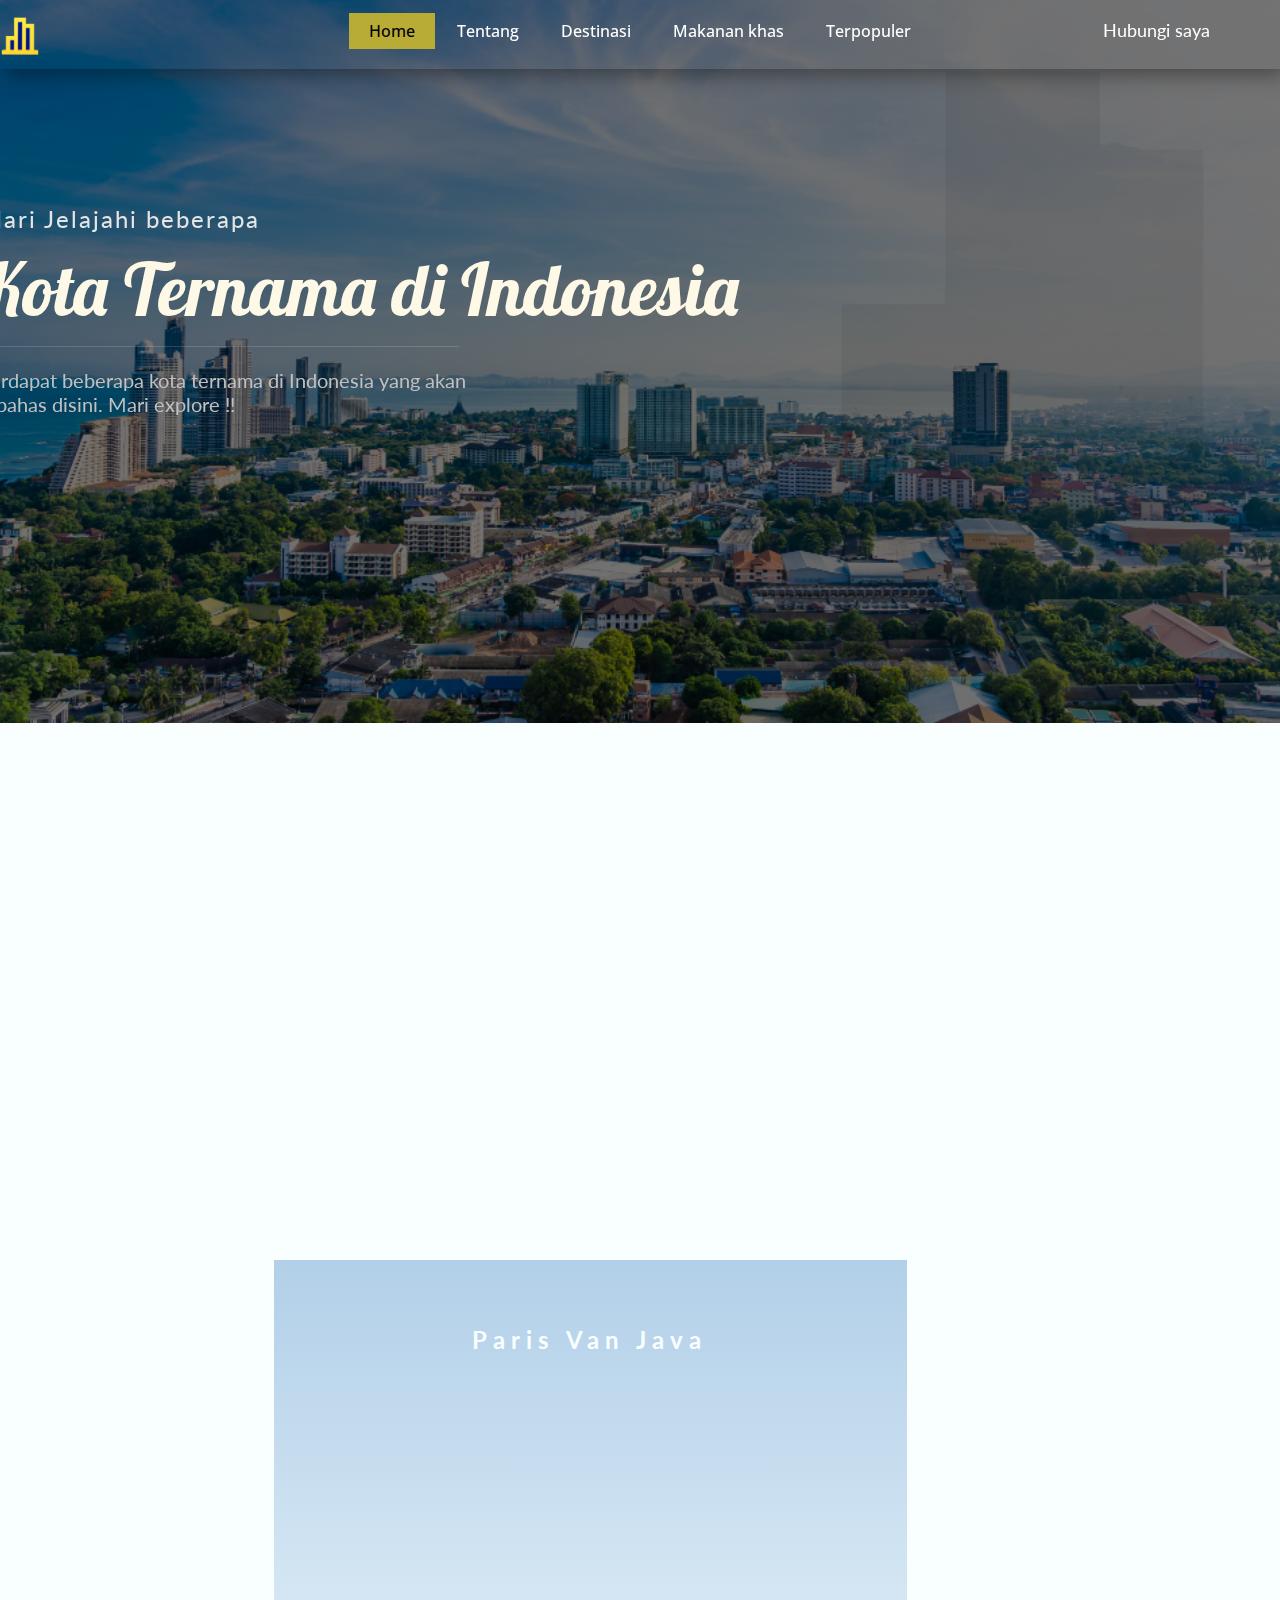
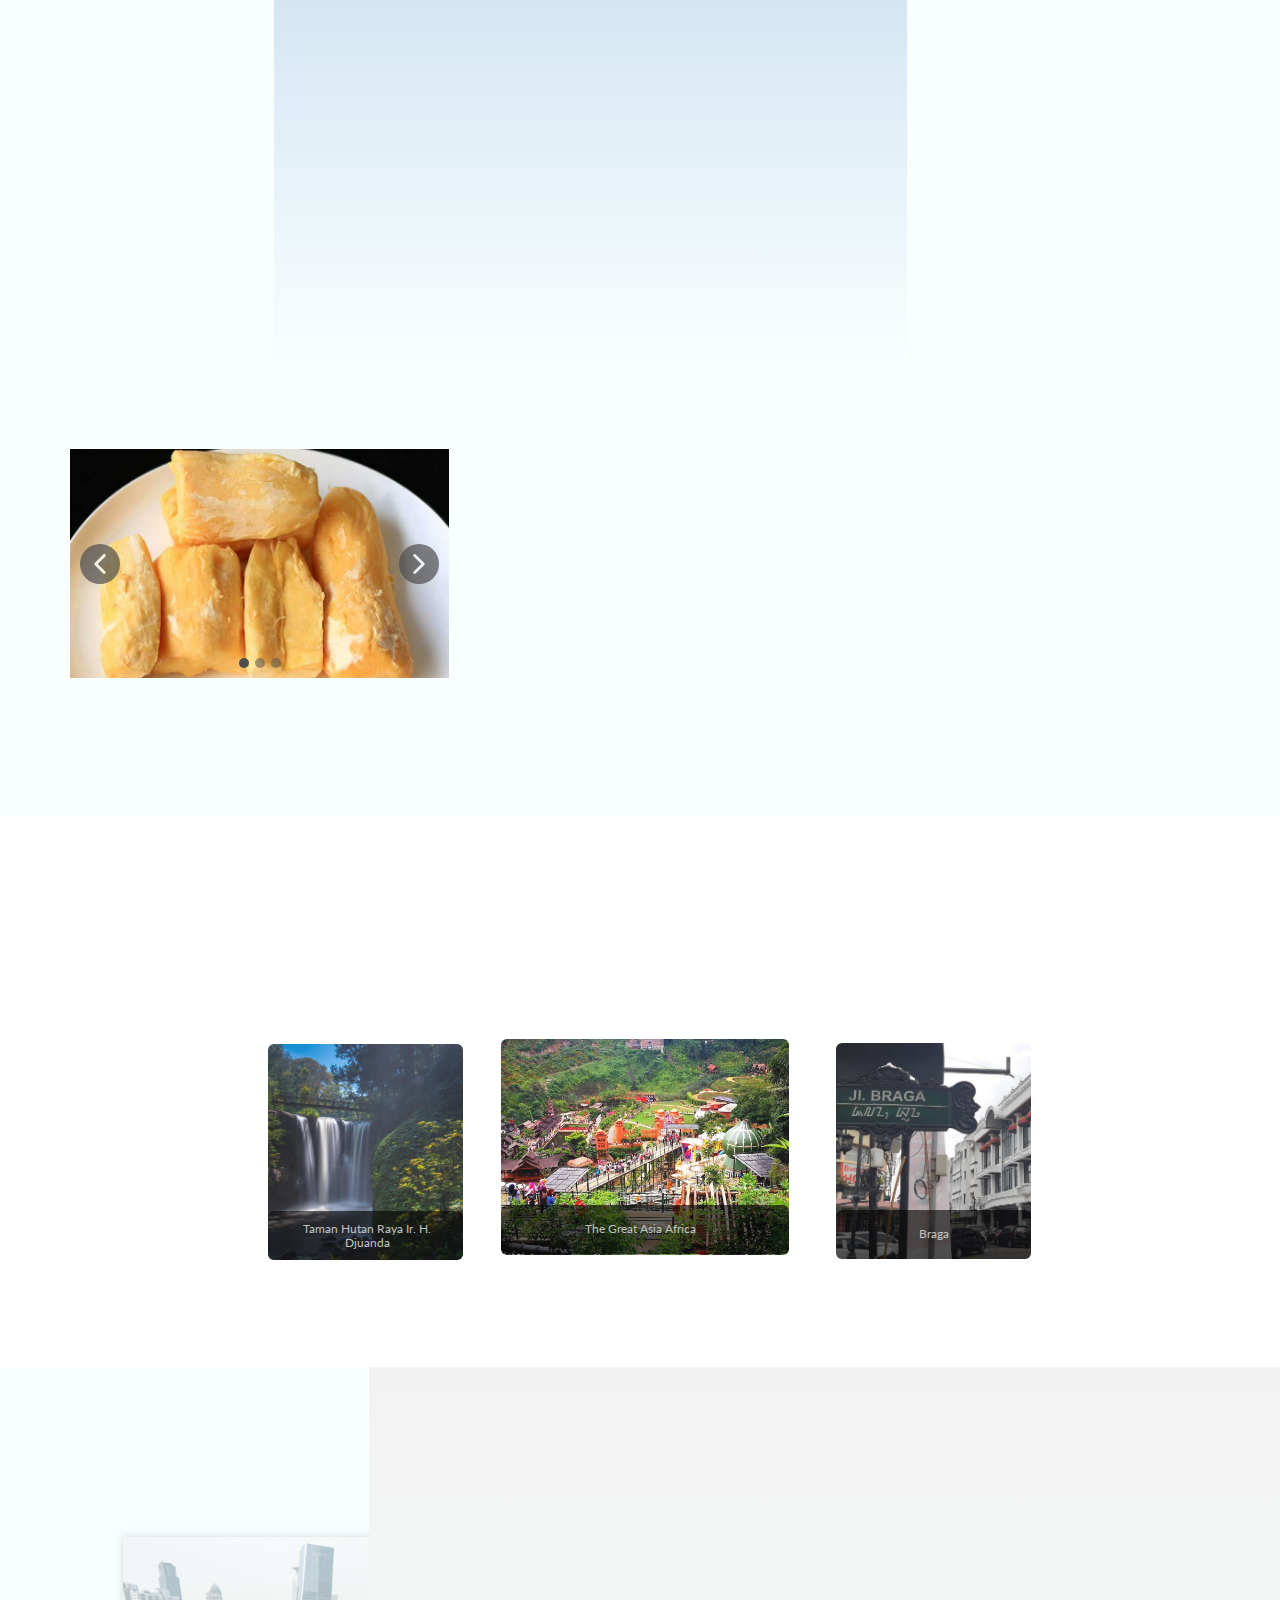
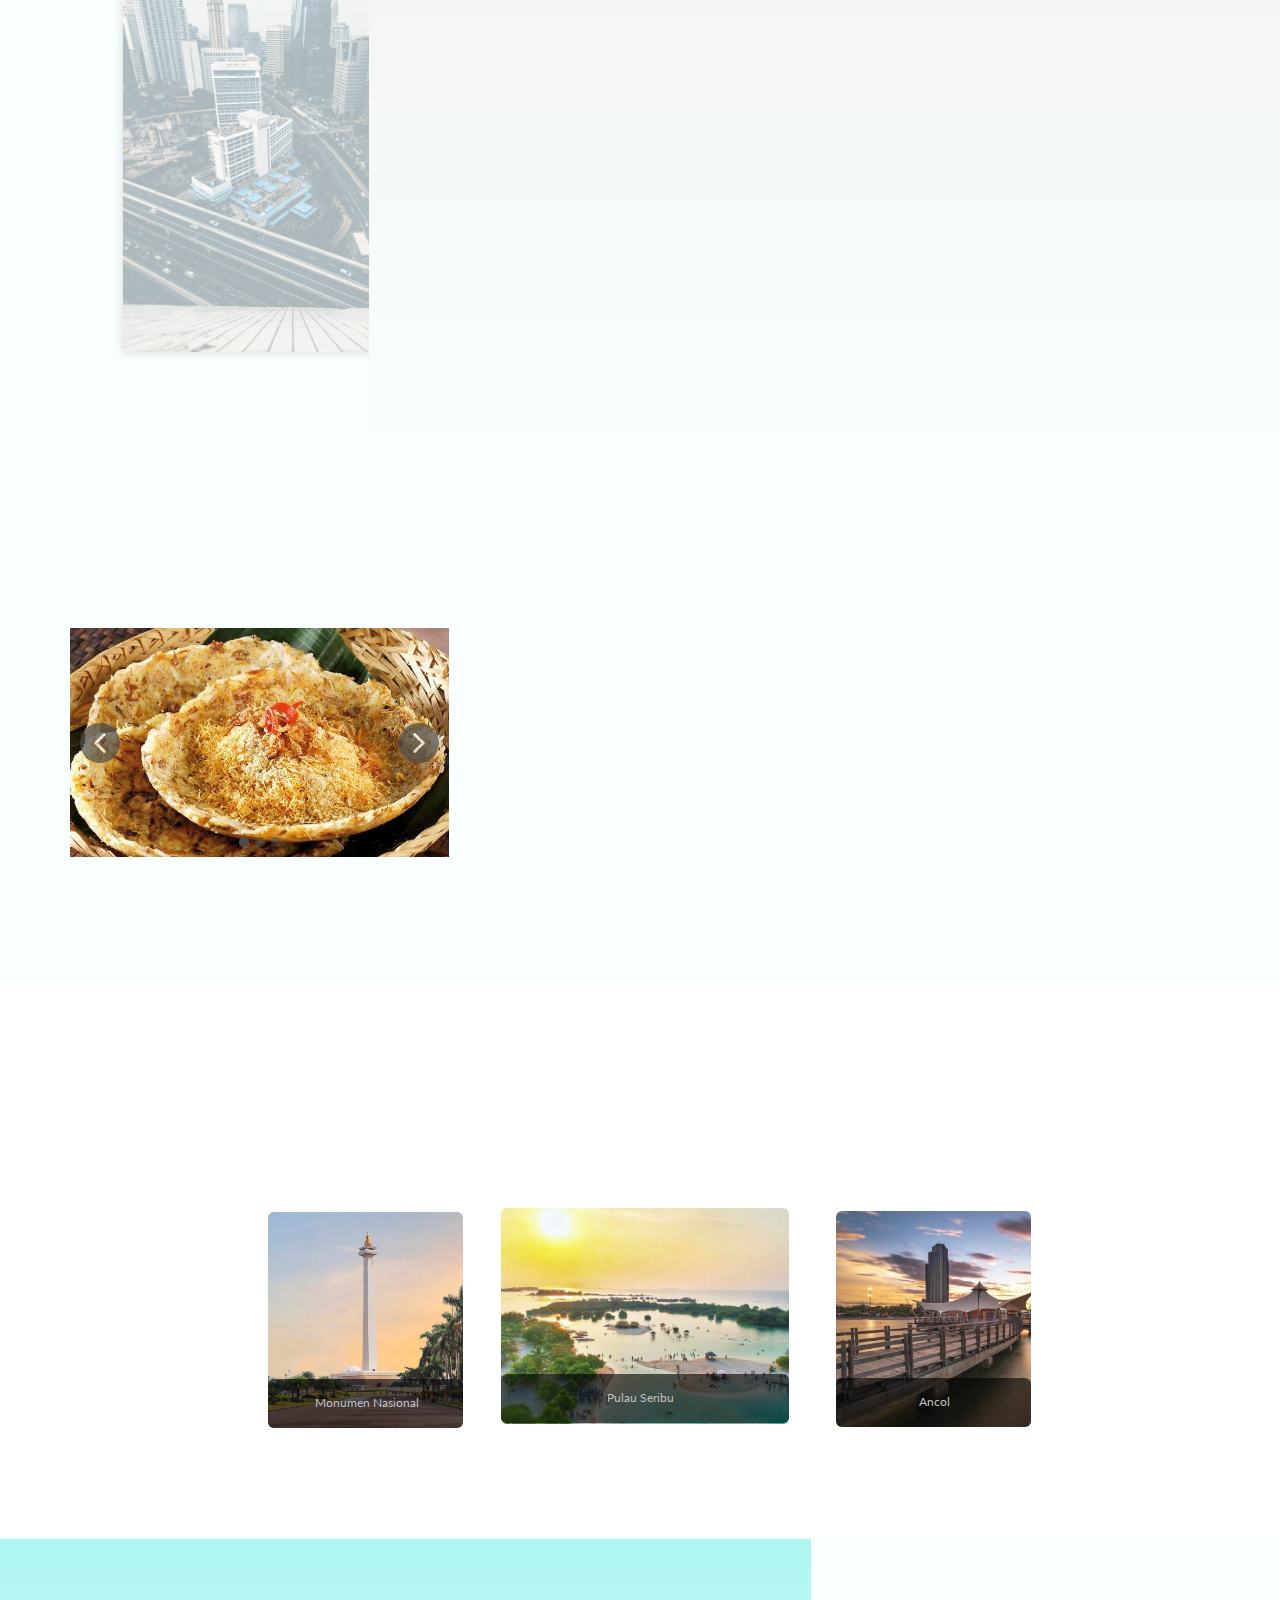
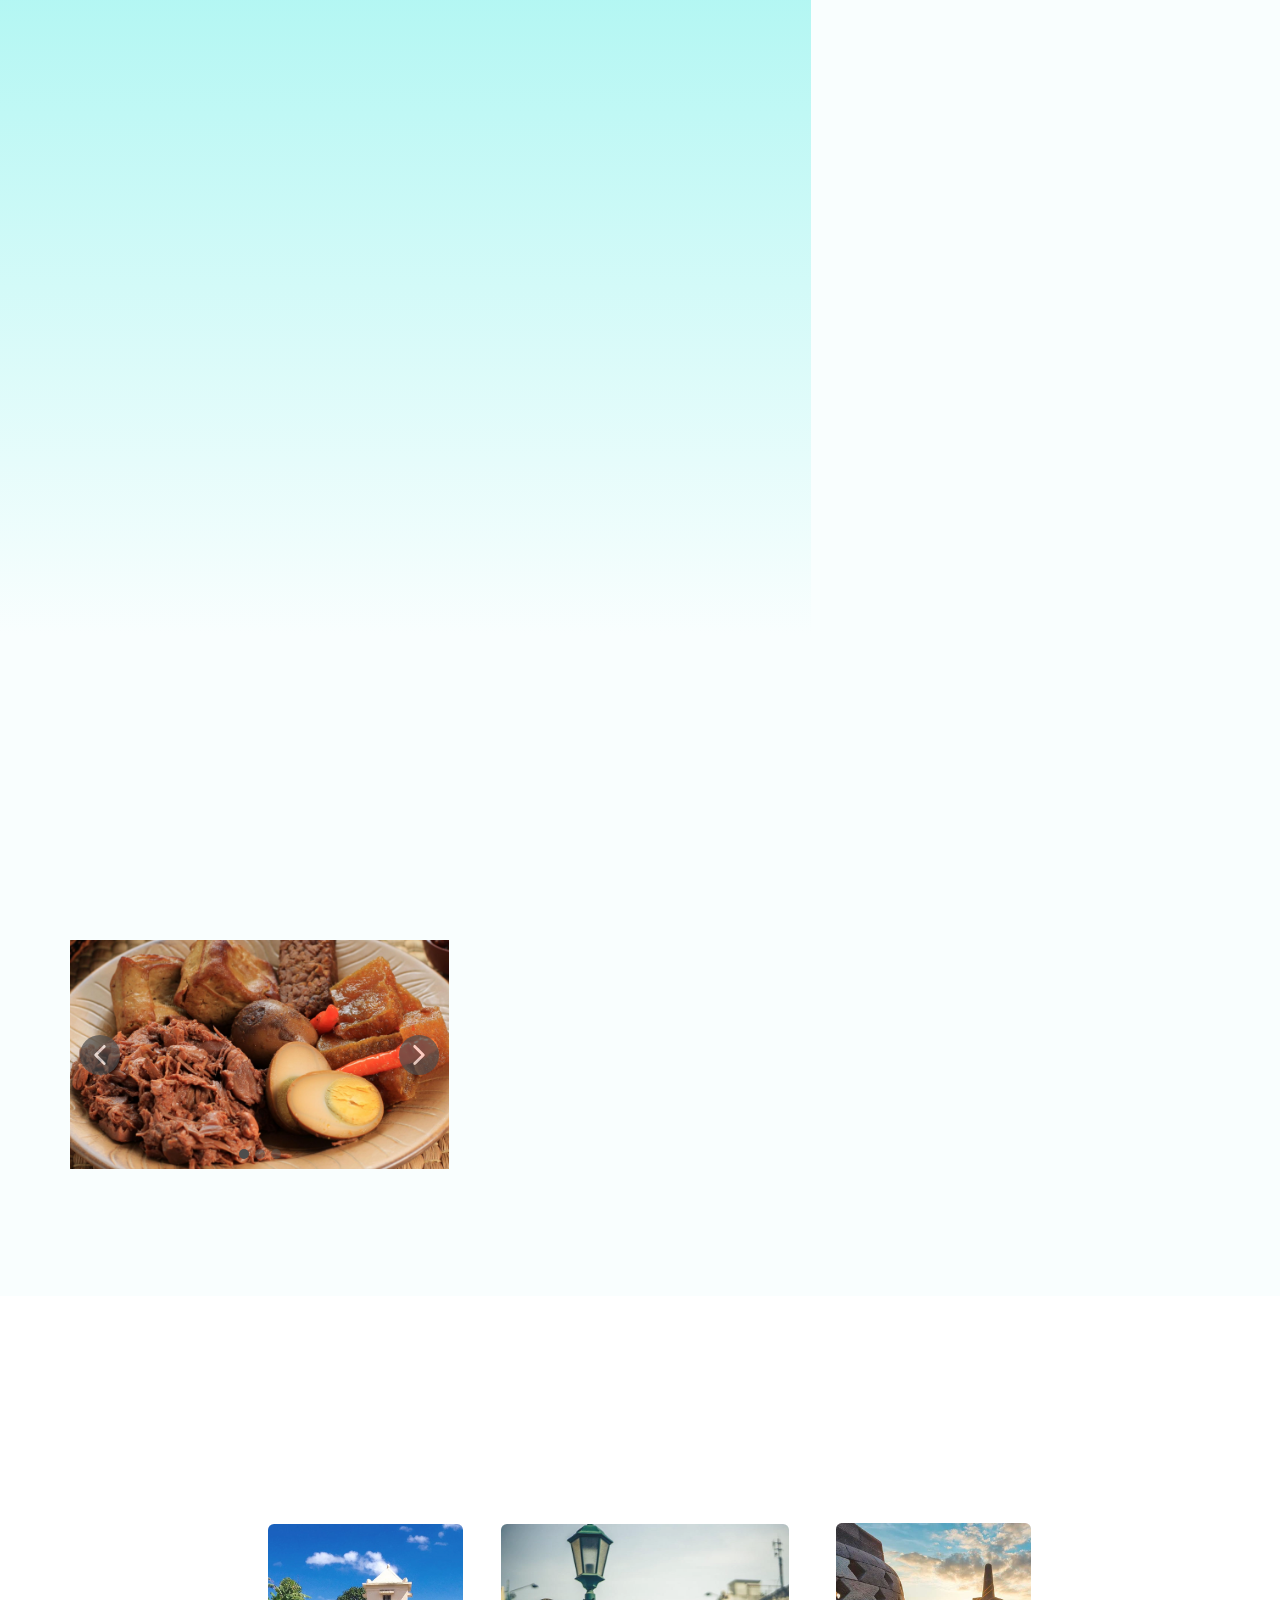
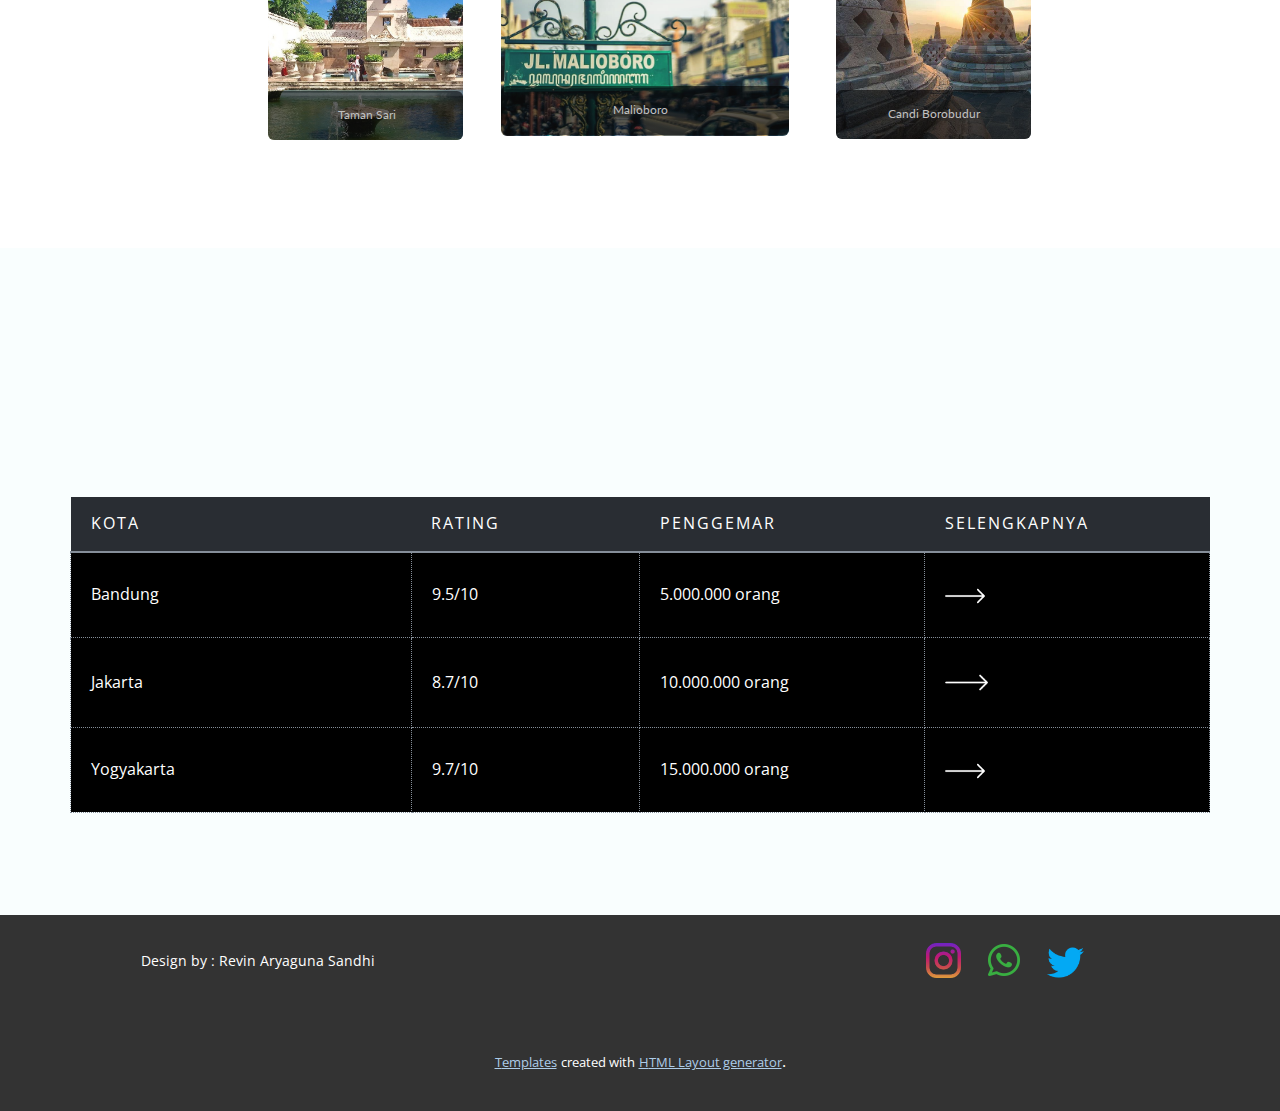
<file: index.html>
<!DOCTYPE html>
<html style="font-size: 16px;" lang="en"><head>
    <meta name="viewport" content="width=device-width, initial-scale=1.0">
    <meta charset="utf-8">
    <meta name="keywords" content="Kota Ternama di Indonesia">
    <meta name="description" content="">
    <title>City in Indonesia</title>
    <link rel="stylesheet" href="nicepage.css" media="screen">
<link rel="stylesheet" href="City-in-Indonesia.css" media="screen">
    <script class="u-script" type="text/javascript" src="jquery.js" defer=""></script>
    <script class="u-script" type="text/javascript" src="nicepage.js" defer=""></script>
    <meta name="generator" content="Nicepage 5.10.10, nicepage.com">
    <link id="u-theme-google-font" rel="stylesheet" href="https://fonts.googleapis.com/css?family=Roboto:100,100i,300,300i,400,400i,500,500i,700,700i,900,900i|Open+Sans:300,300i,400,400i,500,500i,600,600i,700,700i,800,800i">
    <link id="u-page-google-font" rel="stylesheet" href="https://fonts.googleapis.com/css?family=Lobster:400|Lato:100,100i,300,300i,400,400i,700,700i,900,900i|Source+Sans+Pro:200,200i,300,300i,400,400i,600,600i,700,700i,900,900i">
    
    
    
    
    
    
    
    
    
    
    
    
    
    <script type="application/ld+json">{
		"@context": "http://schema.org",
		"@type": "Organization",
		"name": "",
		"logo": "images/wepik-export-20230526175835Uc2G.png"
}</script>
    <meta name="theme-color" content="#478ac9">
    <meta property="og:title" content="City in Indonesia">
    <meta property="og:type" content="website">
  <meta data-intl-tel-input-cdn-path="intlTelInput/"></head>
  <body data-home-page="City-in-Indonesia.html" data-home-page-title="City in Indonesia" class="u-body u-overlap u-overlap-contrast u-overlap-transparent u-xl-mode" data-lang="en"><header class="u-box-shadow u-clearfix u-header u-sticky u-header" id="sec-ea7d"><div class="u-clearfix u-sheet u-sheet-1">
        <a href="#" class="u-image u-logo u-image-1" data-image-width="1000" data-image-height="1000" title="revin">
          <img src="images/wepik-export-20230526175835Uc2G.png" class="u-logo-image u-logo-image-1">
        </a>
        <nav class="u-menu u-menu-dropdown u-offcanvas u-menu-1">
          <div class="menu-collapse" style="font-size: 1rem; letter-spacing: 0px; font-weight: 500;">
            <a class="u-button-style u-custom-active-color u-custom-border u-custom-border-color u-custom-color u-custom-hover-color u-custom-left-right-menu-spacing u-custom-padding-bottom u-custom-text-active-color u-custom-text-color u-custom-text-hover-color u-custom-top-bottom-menu-spacing u-nav-link u-text-active-palette-1-base u-text-hover-palette-2-base" href="#">
              <svg class="u-svg-link" viewBox="0 0 24 24"><use xmlns:xlink="http://www.w3.org/1999/xlink" xlink:href="#menu-hamburger"></use></svg>
              <svg class="u-svg-content" version="1.1" id="menu-hamburger" viewBox="0 0 16 16" x="0px" y="0px" xmlns:xlink="http://www.w3.org/1999/xlink" xmlns="http://www.w3.org/2000/svg"><g><rect y="1" width="16" height="2"></rect><rect y="7" width="16" height="2"></rect><rect y="13" width="16" height="2"></rect>
</g></svg>
            </a>
          </div>
          <div class="u-custom-menu u-nav-container">
            <ul class="u-nav u-spacing-2 u-unstyled u-nav-1"><li class="u-nav-item"><a class="u-active-custom-color-3 u-button-style u-hover-custom-color-3 u-nav-link u-text-active-black u-text-hover-grey-90" href="City-in-Indonesia.html" style="padding: 10px 20px;">Home</a>
</li><li class="u-nav-item"><a class="u-active-custom-color-3 u-button-style u-hover-custom-color-3 u-nav-link u-text-active-black u-text-hover-grey-90" style="padding: 10px 20px;">Tentang</a><div class="u-nav-popup"><ul class="u-h-spacing-20 u-nav u-unstyled u-v-spacing-10 u-nav-2"><li class="u-nav-item"><a class="u-active-custom-color-3 u-button-style u-custom-color-1 u-hover-custom-color-3 u-nav-link" href="City-in-Indonesia.html#sec-2736">Bandung</a>
</li><li class="u-nav-item"><a class="u-active-custom-color-3 u-button-style u-custom-color-1 u-hover-custom-color-3 u-nav-link" href="City-in-Indonesia.html#sec-6fe7">Jakarta</a>
</li><li class="u-nav-item"><a class="u-active-custom-color-3 u-button-style u-custom-color-1 u-hover-custom-color-3 u-nav-link" href="City-in-Indonesia.html#sec-0140">Yogyakarta</a>
</li></ul>
</div>
</li><li class="u-nav-item"><a class="u-active-custom-color-3 u-button-style u-hover-custom-color-3 u-nav-link u-text-active-black u-text-hover-grey-90" href="City-in-Indonesia.html#sec-245a" style="padding: 10px 20px;">Destinasi</a>
</li><li class="u-nav-item"><a class="u-active-custom-color-3 u-button-style u-hover-custom-color-3 u-nav-link u-text-active-black u-text-hover-grey-90" style="padding: 10px 20px;">Makanan khas</a><div class="u-nav-popup"><ul class="u-h-spacing-20 u-nav u-unstyled u-v-spacing-10 u-nav-3"><li class="u-nav-item"><a class="u-active-custom-color-3 u-button-style u-custom-color-1 u-hover-custom-color-3 u-nav-link" href="City-in-Indonesia.html#sec-2aca">Bandung</a>
</li><li class="u-nav-item"><a class="u-active-custom-color-3 u-button-style u-custom-color-1 u-hover-custom-color-3 u-nav-link" href="City-in-Indonesia.html#carousel_4f0f">Jakarta</a>
</li><li class="u-nav-item"><a class="u-active-custom-color-3 u-button-style u-custom-color-1 u-hover-custom-color-3 u-nav-link" href="City-in-Indonesia.html#carousel_603d">Yogyakarta</a>
</li></ul>
</div>
</li><li class="u-nav-item"><a class="u-active-custom-color-3 u-button-style u-hover-custom-color-3 u-nav-link u-text-active-black u-text-hover-grey-90" href="City-in-Indonesia.html#carousel_f860" style="padding: 10px 20px;">Terpopuler</a>
</li></ul>
          </div>
          <div class="u-custom-menu u-nav-container-collapse">
            <div class="u-black u-container-style u-inner-container-layout u-opacity u-opacity-95 u-sidenav">
              <div class="u-inner-container-layout u-sidenav-overflow">
                <div class="u-menu-close"></div>
                <ul class="u-align-center u-nav u-popupmenu-items u-unstyled u-nav-4"><li class="u-nav-item"><a class="u-button-style u-nav-link" href="City-in-Indonesia.html">Home</a>
</li><li class="u-nav-item"><a class="u-button-style u-nav-link">Tentang</a><div class="u-nav-popup"><ul class="u-h-spacing-20 u-nav u-unstyled u-v-spacing-10 u-nav-5"><li class="u-nav-item"><a class="u-button-style u-nav-link" href="City-in-Indonesia.html#sec-2736">Bandung</a>
</li><li class="u-nav-item"><a class="u-button-style u-nav-link" href="City-in-Indonesia.html#sec-6fe7">Jakarta</a>
</li><li class="u-nav-item"><a class="u-button-style u-nav-link" href="City-in-Indonesia.html#sec-0140">Yogyakarta</a>
</li></ul>
</div>
</li><li class="u-nav-item"><a class="u-button-style u-nav-link" href="City-in-Indonesia.html#sec-245a">Destinasi</a>
</li><li class="u-nav-item"><a class="u-button-style u-nav-link">Makanan khas</a><div class="u-nav-popup"><ul class="u-h-spacing-20 u-nav u-unstyled u-v-spacing-10 u-nav-6"><li class="u-nav-item"><a class="u-button-style u-nav-link" href="City-in-Indonesia.html#sec-2aca">Bandung</a>
</li><li class="u-nav-item"><a class="u-button-style u-nav-link" href="City-in-Indonesia.html#carousel_4f0f">Jakarta</a>
</li><li class="u-nav-item"><a class="u-button-style u-nav-link" href="City-in-Indonesia.html#carousel_603d">Yogyakarta</a>
</li></ul>
</div>
</li><li class="u-nav-item"><a class="u-button-style u-nav-link" href="City-in-Indonesia.html#carousel_f860">Terpopuler</a>
</li></ul>
              </div>
            </div>
            <div class="u-black u-menu-overlay u-opacity u-opacity-70"></div>
          </div>
        </nav>
        <h5 class="u-custom-font u-font-lato u-text u-text-default u-text-1">
          <a class="u-active-none u-border-none u-btn u-button-link u-button-style u-hover-none u-none u-text-body-alt-color u-text-hover-custom-color-1 u-btn-1" href="https://api.whatsapp.com/resolve/?deeplink=%2F%2B62%25C2%25A0819-1176-9751&amp;not_found=1">Hubungi saya</a>
        </h5>
      </div><style class="u-sticky-style" data-style-id="2e78">.u-sticky-fixed.u-sticky-2e78:before, .u-body.u-sticky-fixed .u-sticky-2e78:before {
borders: top right bottom left !important
}</style></header>
    <section class="skrollable u-clearfix u-image u-parallax u-shading u-section-1" id="sec-0edd" data-image-width="1000" data-image-height="667">
      
      <div class="u-clearfix u-sheet u-sheet-1">
        <h1 class="u-custom-font u-font-lobster u-text u-text-default u-text-palette-3-light-3 u-text-1" data-animation-name="customAnimationIn" data-animation-duration="1250" data-animation-delay="250">Kota Ternama di Indonesia</h1>
        <img class="u-image u-image-contain u-image-default u-opacity u-opacity-5 u-preserve-proportions u-image-1" src="images/wepik-export-20230526175835Uc2G.png" alt="" data-image-width="1000" data-image-height="1000">
        <h4 class="u-custom-font u-font-lato u-text u-text-default u-text-grey-10 u-text-2" data-animation-name="customAnimationIn" data-animation-duration="1000">Mari Jelajahi beberapa</h4>
        <div class="u-border-1 u-border-white u-line u-line-horizontal u-opacity u-opacity-15 u-line-1"></div>
        <h4 class="u-custom-font u-font-lato u-text u-text-default u-text-grey-25 u-text-3" data-animation-name="customAnimationIn" data-animation-duration="1500" data-animation-delay="500">Terdapat beberapa kota ternama di Indonesia yang akan<br>dibahas disini. Mari explore !!
        </h4>
        <a href="City-in-Indonesia.html#sec-2736" class="u-border-none u-btn u-btn-round u-button-style u-gradient u-hover-feature u-hover-palette-1-light-1 u-none u-radius-6 u-text-body-alt-color u-text-hover-black u-btn-1" data-animation-name="customAnimationIn" data-animation-duration="1750" data-animation-delay="1750">Let's Explore</a>
      </div>
    </section>
    <section class="u-clearfix u-custom-color-4 u-section-2" id="sec-245a">
      <div class="u-clearfix u-sheet u-sheet-1">
        <h3 class="u-custom-font u-font-lobster u-text u-text-custom-color-1 u-text-default u-text-1" data-animation-name="customAnimationIn" data-animation-duration="1250" data-animation-delay="250">Kota Populer</h3>
        <img class="u-image u-image-contain u-image-default u-image-1" src="images/bdg-removebg-preview.png" alt="" data-image-width="677" data-image-height="369" data-animation-name="customAnimationIn" data-animation-duration="1500" data-animation-delay="500">
        <img class="u-image u-image-contain u-image-default u-image-2" src="images/23307179_jakarta-removebg-preview.png" alt="" data-image-width="684" data-image-height="365" data-animation-name="customAnimationIn" data-animation-duration="1750" data-animation-delay="750">
        <img class="u-image u-image-contain u-image-default u-preserve-proportions u-image-3" src="images/Pngtreeyogyakartaistimewalandmark_7101674.png" alt="" data-image-width="3000" data-image-height="3000" data-animation-name="customAnimationIn" data-animation-duration="2000" data-animation-delay="1000">
        <h5 class="u-custom-font u-font-lato u-text u-text-custom-color-3 u-text-default u-text-2">
          <a class="u-active-none u-border-none u-btn u-button-link u-button-style u-hover-none u-none u-text-custom-color-3 u-btn-1" href="City-in-Indonesia.html#carousel_fbec" data-animation-name="customAnimationIn" data-animation-duration="1500" data-animation-delay="500">Destinasi</a>
        </h5>
        <h5 class="u-custom-font u-font-lato u-text u-text-custom-color-3 u-text-default u-text-3">
          <a class="u-active-none u-border-none u-btn u-button-link u-button-style u-hover-none u-none u-text-custom-color-3 u-btn-2" href="City-in-Indonesia.html#carousel_9c5e" data-animation-name="customAnimationIn" data-animation-duration="1750" data-animation-direction="" data-animation-delay="750">Destinasi</a>
        </h5>
        <h5 class="u-custom-font u-font-lato u-text u-text-custom-color-3 u-text-default u-text-4" data-animation-name="customAnimationIn" data-animation-duration="2000" data-animation-delay="1000">
          <a class="u-active-none u-border-none u-btn u-button-link u-button-style u-hover-none u-none u-text-palette-1-base u-btn-3" href="City-in-Indonesia.html#carousel_109d">Destinasi</a>
        </h5>
      </div>
    </section>
    <section class="u-clearfix u-custom-color-4 u-section-3" id="sec-2736">
      <div class="u-clearfix u-sheet u-sheet-1">
        <img class="u-image u-image-default u-opacity u-opacity-30 u-image-1" src="images/bandung.jpg" alt="" data-image-width="1200" data-image-height="900" data-animation-name="customAnimationIn" data-animation-duration="1500">
        <div class="u-gradient u-opacity u-opacity-40 u-shape u-shape-rectangle u-shape-1"></div>
        <h6 class="u-custom-font u-font-lato u-text u-text-custom-color-1 u-text-1" data-animation-name="customAnimationIn" data-animation-duration="1500"> Selain itu Bandung dahulunya disebut juga dengan Paris van Java karena keindahannya. Selain itu kota Bandung juga dikenal sebagai&nbsp;<b>
            <span style="font-weight: 400;">kota belanja, dengan mall dan factory outlet yang banyak tersebar di kota ini, dan saat ini berangsur-angsur kota Bandung juga menjadi kota wisata kuliner</span></b>.
        </h6>
        <img class="u-hover-feature u-image u-image-default u-image-2" src="images/bandung.jpg" alt="" data-image-width="1200" data-image-height="900" data-animation-name="customAnimationIn" data-animation-duration="1500">
        <h6 class="u-custom-font u-font-lato u-text u-text-custom-color-1 u-text-2" data-animation-name="customAnimationIn" data-animation-duration="1250"> Bandung merupakan kota terpadat kedua di Indonesia setelah Jakarta. Terletak 140 km di sebelah tenggara Jakarta, Bandung merupakan kota terbesar di bagian selatan pulau Jawa.&nbsp;</h6>
        <h1 class="u-custom-font u-font-lato u-text u-text-custom-color-1 u-text-default u-text-3" data-animation-name="customAnimationIn" data-animation-duration="1000">Kota Bandung </h1>
        <h4 class="u-custom-font u-font-lato u-text u-text-custom-color-4 u-text-default u-text-4">Paris Van Java</h4>
        <a href="https://www.bandung.go.id/" class="u-border-none u-btn u-btn-round u-button-style u-gradient u-hover-palette-1-light-1 u-none u-radius-3 u-text-body-alt-color u-text-hover-black u-btn-1" data-animation-name="customAnimationIn" data-animation-duration="1750">Selengkapnya</a>
      </div>
      
    </section>
    <section class="u-align-center u-clearfix u-gradient u-section-4" id="sec-2aca">
      <div class="u-clearfix u-sheet u-sheet-1">
        <div class="u-carousel u-gallery u-gallery-slider u-layout-carousel u-lightbox u-no-transition u-show-text-on-hover u-gallery-1" id="carousel-67f6" data-interval="5000" data-u-ride="carousel">
          <ol class="u-absolute-hcenter u-carousel-indicators u-carousel-indicators-1">
            <li data-u-target="#carousel-67f6" data-u-slide-to="0" class="u-active u-grey-70 u-shape-circle" style="width: 10px; height: 10px;"></li>
            <li data-u-target="#carousel-67f6" data-u-slide-to="1" class="u-grey-70 u-shape-circle" style="width: 10px; height: 10px;"></li>
            <li data-u-target="#carousel-67f6" data-u-slide-to="2" class="u-grey-70 u-shape-circle" style="width: 10px; height: 10px;"></li>
          </ol>
          <div class="u-carousel-inner u-gallery-inner u-gallery-inner-1" role="listbox">
            <div class="u-active u-carousel-item u-effect-fade u-gallery-item u-carousel-item-1">
              <div class="u-back-slide" data-image-width="800" data-image-height="500">
                <img class="u-back-image u-expanded" src="images/peumyeum.jpg">
              </div>
              <div class="u-align-center u-over-slide u-shading u-valign-bottom u-over-slide-1">
                <h3 class="u-gallery-heading">Peuyeum</h3>
                <p class="u-gallery-text">Singkong</p>
              </div>
            </div>
            <div class="u-carousel-item u-effect-fade u-gallery-item u-carousel-item-2">
              <div class="u-back-slide" data-image-width="750" data-image-height="500">
                <img class="u-back-image u-expanded" src="images/batagor.jpg">
              </div>
              <div class="u-align-center u-over-slide u-shading u-valign-bottom u-over-slide-2">
                <h3 class="u-gallery-heading">Batagor</h3>
                <p class="u-gallery-text">Bakso tahu goreng</p>
              </div>
            </div>
            <div class="u-carousel-item u-effect-fade u-gallery-item u-carousel-item-3" data-image-width="1200" data-image-height="801">
              <div class="u-back-slide">
                <img class="u-back-image u-expanded" src="images/siomay.jpeg" alt="Siomay">
              </div>
              <div class="u-align-center u-over-slide u-shading u-valign-bottom u-over-slide-3">
                <h3 class="u-gallery-heading">Siomay</h3>
                <p class="u-gallery-text">Bandung</p>
              </div>
              <style data-mode="XL"></style>
              <style data-mode="LG"></style>
              <style data-mode="MD"></style>
              <style data-mode="SM"></style>
              <style data-mode="XS"></style>
            </div>
          </div>
          <a class="u-absolute-vcenter u-carousel-control u-carousel-control-prev u-grey-70 u-icon-circle u-opacity u-opacity-70 u-spacing-10 u-text-white u-carousel-control-1" href="#carousel-67f6" role="button" data-u-slide="prev">
            <span aria-hidden="true">
              <svg viewBox="0 0 451.847 451.847"><path d="M97.141,225.92c0-8.095,3.091-16.192,9.259-22.366L300.689,9.27c12.359-12.359,32.397-12.359,44.751,0
c12.354,12.354,12.354,32.388,0,44.748L173.525,225.92l171.903,171.909c12.354,12.354,12.354,32.391,0,44.744
c-12.354,12.365-32.386,12.365-44.745,0l-194.29-194.281C100.226,242.115,97.141,234.018,97.141,225.92z"></path></svg>
            </span>
            <span class="sr-only">
              <svg viewBox="0 0 451.847 451.847"><path d="M97.141,225.92c0-8.095,3.091-16.192,9.259-22.366L300.689,9.27c12.359-12.359,32.397-12.359,44.751,0
c12.354,12.354,12.354,32.388,0,44.748L173.525,225.92l171.903,171.909c12.354,12.354,12.354,32.391,0,44.744
c-12.354,12.365-32.386,12.365-44.745,0l-194.29-194.281C100.226,242.115,97.141,234.018,97.141,225.92z"></path></svg>
            </span>
          </a>
          <a class="u-absolute-vcenter u-carousel-control u-carousel-control-next u-grey-70 u-icon-circle u-opacity u-opacity-70 u-spacing-10 u-text-white u-carousel-control-2" href="#carousel-67f6" role="button" data-u-slide="next">
            <span aria-hidden="true">
              <svg viewBox="0 0 451.846 451.847"><path d="M345.441,248.292L151.154,442.573c-12.359,12.365-32.397,12.365-44.75,0c-12.354-12.354-12.354-32.391,0-44.744
L278.318,225.92L106.409,54.017c-12.354-12.359-12.354-32.394,0-44.748c12.354-12.359,32.391-12.359,44.75,0l194.287,194.284
c6.177,6.18,9.262,14.271,9.262,22.366C354.708,234.018,351.617,242.115,345.441,248.292z"></path></svg>
            </span>
            <span class="sr-only">
              <svg viewBox="0 0 451.846 451.847"><path d="M345.441,248.292L151.154,442.573c-12.359,12.365-32.397,12.365-44.75,0c-12.354-12.354-12.354-32.391,0-44.744
L278.318,225.92L106.409,54.017c-12.354-12.359-12.354-32.394,0-44.748c12.354-12.359,32.391-12.359,44.75,0l194.287,194.284
c6.177,6.18,9.262,14.271,9.262,22.366C354.708,234.018,351.617,242.115,345.441,248.292z"></path></svg>
            </span>
          </a>
        </div>
        <h4 class="u-custom-font u-font-lato u-text u-text-custom-color-1 u-text-1" data-animation-name="customAnimationIn" data-animation-duration="1500">Makanan Khas</h4>
        <h4 class="u-align-left u-custom-font u-font-lato u-text u-text-custom-color-1 u-text-2" data-animation-name="customAnimationIn" data-animation-duration="1500" data-animation-delay="250">Selain itu Bandung juga memiliki banyak makanan khas dari daerahnya sendiri, disini ada beberapa makanan khasnya</h4>
      </div>
    </section>
    <section class="skrollable u-clearfix u-image u-parallax u-shading u-section-5" id="carousel_fbec" data-image-width="2880" data-image-height="1800">
      <div class="u-clearfix u-sheet u-sheet-1">
        <h3 class="u-custom-font u-font-lobster u-text u-text-default u-text-1" data-animation-name="customAnimationIn" data-animation-duration="1000" data-animation-delay="0">Tempat wisata</h3>
        <div class="u-gradient u-opacity u-opacity-50 u-shape u-shape-round u-top-left-radius-20 u-top-right-radius-20 u-shape-1"></div>
        <img class="u-image u-image-round u-opacity u-opacity-90 u-radius-6 u-image-1" src="images/taman-hutan-raya-ir.-h.-djuanda-profile1639349243.jpg" alt="" data-image-width="2000" data-image-height="1336">
        <div class="u-gradient u-opacity u-opacity-60 u-radius-6 u-shape u-shape-round u-shape-2"></div>
        <h6 class="u-align-center u-custom-font u-font-lato u-text u-text-grey-25 u-text-2"> Taman Hutan Raya Ir. H. Djuanda</h6>
        <img class="u-image u-image-round u-opacity u-opacity-90 u-radius-6 u-image-2" src="images/TheGreatAsiaAfrica.jpg" alt="" data-image-width="1080" data-image-height="810">
        <div class="u-gradient u-opacity u-opacity-60 u-radius-6 u-shape u-shape-round u-shape-3"></div>
        <h6 class="u-align-center u-custom-font u-font-lato u-text u-text-grey-25 u-text-3"> The Great Asia Africa </h6>
        <img class="u-image u-image-round u-opacity u-opacity-90 u-radius-6 u-image-3" src="images/Braga.jpg" alt="" data-image-width="2304" data-image-height="1120">
        <div class="u-gradient u-opacity u-opacity-60 u-radius-6 u-shape u-shape-round u-shape-4"></div>
        <h6 class="u-align-center u-custom-font u-font-lato u-text u-text-grey-25 u-text-4"> Braga </h6>
      </div>
    </section>
    <section class="u-clearfix u-gradient u-section-6" id="sec-6fe7">
      <img class="u-image u-image-default u-opacity u-opacity-30 u-image-1" src="images/muhammad-ravel-P5d3B3oZLqw-unsplash.jpg" alt="" data-image-width="1920" data-image-height="2400">
      <div class="u-gradient u-shape u-shape-rectangle u-shape-1"></div>
      <img class="u-hover-feature u-image u-image-default u-image-2" src="images/muhammad-ravel-P5d3B3oZLqw-unsplash.jpg" alt="" data-image-width="1920" data-image-height="2400" data-animation-name="customAnimationIn" data-animation-duration="1250">
      <h1 class="u-custom-font u-font-lato u-text u-text-custom-color-1 u-text-1" data-animation-name="customAnimationIn" data-animation-duration="1250">Kota Jakarta</h1>
      <h6 class="u-custom-font u-font-lato u-text u-text-custom-color-1 u-text-2" data-animation-name="customAnimationIn" data-animation-duration="1500"> Daerah Khusus Ibukota Jakarta&nbsp;(DKI Jakarta) adalah&nbsp;ibu kota&nbsp;negara dan&nbsp;kota&nbsp;terbesar di&nbsp;Indonesia. Jakarta merupakan satu-satunya kota di Indonesia yang memiliki status setingkat&nbsp;provinsi. Jakarta terletak di pesisir bagian barat laut&nbsp;Pulau Jawa.</h6>
      <h6 class="u-custom-font u-font-lato u-text u-text-custom-color-1 u-text-3" data-animation-name="customAnimationIn" data-animation-duration="1750"> Dahulu pernah dikenal dengan beberapa nama di antaranya&nbsp;Sunda Kelapa,&nbsp;Jayakarta, dan&nbsp;Batavia. Di dunia internasional Jakarta juga mempunyai julukan&nbsp;<i>J-Town</i>,&nbsp;atau lebih populer lagi&nbsp;<i>The Big Durian</i>&nbsp;karena dianggap kota yang sebanding&nbsp;New York City&nbsp;(<i>Big Apple</i>) di&nbsp;Indonesia.
      </h6>
      <a href="https://www.jakarta.go.id/tentang-jakarta" class="u-border-none u-btn u-btn-round u-button-style u-gradient u-hover-palette-1-light-1 u-none u-radius-3 u-text-body-alt-color u-text-hover-black u-btn-1" data-animation-name="customAnimationIn" data-animation-duration="1750">Selengkapnya</a>
      
    </section>
    <section class="u-align-center u-clearfix u-gradient u-section-7" id="carousel_4f0f">
      <div class="u-clearfix u-sheet u-sheet-1">
        <div class="u-carousel u-gallery u-gallery-slider u-layout-carousel u-lightbox u-no-transition u-show-text-on-hover u-gallery-1" id="carousel-67f6" data-interval="5000" data-u-ride="carousel">
          <ol class="u-absolute-hcenter u-carousel-indicators u-carousel-indicators-1">
            <li data-u-target="#carousel-67f6" data-u-slide-to="0" class="u-active u-grey-70 u-shape-circle" style="width: 10px; height: 10px;"></li>
            <li data-u-target="#carousel-67f6" data-u-slide-to="1" class="u-grey-70 u-shape-circle" style="width: 10px; height: 10px;"></li>
            <li data-u-target="#carousel-67f6" data-u-slide-to="2" class="u-grey-70 u-shape-circle" style="width: 10px; height: 10px;"></li>
          </ol>
          <div class="u-carousel-inner u-gallery-inner u-gallery-inner-1" role="listbox">
            <div class="u-active u-carousel-item u-effect-fade u-gallery-item u-carousel-item-1">
              <div class="u-back-slide" data-image-width="700" data-image-height="393">
                <img class="u-back-image u-expanded" src="images/keraktelor.jpg">
              </div>
              <div class="u-align-center u-over-slide u-shading u-valign-bottom u-over-slide-1">
                <h3 class="u-gallery-heading">Kerak telor</h3>
                <p class="u-gallery-text">Jakarta</p>
              </div>
            </div>
            <div class="u-carousel-item u-effect-fade u-gallery-item u-carousel-item-2">
              <div class="u-back-slide" data-image-width="720" data-image-height="480">
                <img class="u-back-image u-expanded" src="images/sotobetawi.webp">
              </div>
              <div class="u-align-center u-over-slide u-shading u-valign-bottom u-over-slide-2">
                <h3 class="u-gallery-heading">Soto betawi</h3>
                <p class="u-gallery-text">Jakarta</p>
              </div>
            </div>
            <div class="u-carousel-item u-effect-fade u-gallery-item u-carousel-item-3" data-image-width="1200" data-image-height="801">
              <div class="u-back-slide" data-image-width="1066" data-image-height="1024">
                <img class="u-back-image u-expanded u-back-image-3" src="images/putumayang.jpg" alt="Putu Mayang">
              </div>
              <div class="u-align-center u-over-slide u-shading u-valign-bottom u-over-slide-3">
                <h3 class="u-gallery-heading">Putu Mayang</h3>
                <p class="u-gallery-text">Jakarta</p>
              </div>
              <style data-mode="XL"></style>
              <style data-mode="LG"></style>
              <style data-mode="MD"></style>
              <style data-mode="SM"></style>
              <style data-mode="XS"></style>
            </div>
          </div>
          <a class="u-absolute-vcenter u-carousel-control u-carousel-control-prev u-grey-70 u-icon-circle u-opacity u-opacity-70 u-spacing-10 u-text-white u-carousel-control-1" href="#carousel-67f6" role="button" data-u-slide="prev">
            <span aria-hidden="true">
              <svg viewBox="0 0 451.847 451.847"><path d="M97.141,225.92c0-8.095,3.091-16.192,9.259-22.366L300.689,9.27c12.359-12.359,32.397-12.359,44.751,0
c12.354,12.354,12.354,32.388,0,44.748L173.525,225.92l171.903,171.909c12.354,12.354,12.354,32.391,0,44.744
c-12.354,12.365-32.386,12.365-44.745,0l-194.29-194.281C100.226,242.115,97.141,234.018,97.141,225.92z"></path></svg>
            </span>
            <span class="sr-only">
              <svg viewBox="0 0 451.847 451.847"><path d="M97.141,225.92c0-8.095,3.091-16.192,9.259-22.366L300.689,9.27c12.359-12.359,32.397-12.359,44.751,0
c12.354,12.354,12.354,32.388,0,44.748L173.525,225.92l171.903,171.909c12.354,12.354,12.354,32.391,0,44.744
c-12.354,12.365-32.386,12.365-44.745,0l-194.29-194.281C100.226,242.115,97.141,234.018,97.141,225.92z"></path></svg>
            </span>
          </a>
          <a class="u-absolute-vcenter u-carousel-control u-carousel-control-next u-grey-70 u-icon-circle u-opacity u-opacity-70 u-spacing-10 u-text-white u-carousel-control-2" href="#carousel-67f6" role="button" data-u-slide="next">
            <span aria-hidden="true">
              <svg viewBox="0 0 451.846 451.847"><path d="M345.441,248.292L151.154,442.573c-12.359,12.365-32.397,12.365-44.75,0c-12.354-12.354-12.354-32.391,0-44.744
L278.318,225.92L106.409,54.017c-12.354-12.359-12.354-32.394,0-44.748c12.354-12.359,32.391-12.359,44.75,0l194.287,194.284
c6.177,6.18,9.262,14.271,9.262,22.366C354.708,234.018,351.617,242.115,345.441,248.292z"></path></svg>
            </span>
            <span class="sr-only">
              <svg viewBox="0 0 451.846 451.847"><path d="M345.441,248.292L151.154,442.573c-12.359,12.365-32.397,12.365-44.75,0c-12.354-12.354-12.354-32.391,0-44.744
L278.318,225.92L106.409,54.017c-12.354-12.359-12.354-32.394,0-44.748c12.354-12.359,32.391-12.359,44.75,0l194.287,194.284
c6.177,6.18,9.262,14.271,9.262,22.366C354.708,234.018,351.617,242.115,345.441,248.292z"></path></svg>
            </span>
          </a>
        </div>
        <h4 class="u-custom-font u-font-lato u-text u-text-custom-color-1 u-text-1" data-animation-name="customAnimationIn" data-animation-duration="1500">Makanan Khas</h4>
        <h4 class="u-align-left u-custom-font u-font-lato u-text u-text-custom-color-1 u-text-2" data-animation-name="customAnimationIn" data-animation-duration="1750" data-animation-delay="250">Selain itu Jakarta juga memiliki banyak makanan khas dari daerahnya sendiri, disini ada beberapa makanan khasnya</h4>
      </div>
    </section>
    <section class="skrollable u-clearfix u-image u-parallax u-shading u-section-8" id="carousel_9c5e" data-image-width="1000" data-image-height="667">
      <div class="u-clearfix u-sheet u-sheet-1">
        <h3 class="u-custom-font u-font-lobster u-text u-text-default u-text-1" data-animation-name="customAnimationIn" data-animation-duration="1500">Tempat wisata</h3>
        <div class="u-gradient u-opacity u-opacity-50 u-shape u-shape-round u-top-left-radius-20 u-top-right-radius-20 u-shape-1"></div>
        <img class="u-image u-image-round u-opacity u-opacity-90 u-radius-6 u-image-1" src="images/monas.jpg" alt="" data-image-width="1200" data-image-height="800">
        <div class="u-gradient u-opacity u-opacity-60 u-radius-6 u-shape u-shape-round u-shape-2"></div>
        <h6 class="u-align-center u-custom-font u-font-lato u-text u-text-grey-25 u-text-2">Monumen Nasional</h6>
        <img class="u-image u-image-round u-opacity u-opacity-90 u-radius-6 u-image-2" src="images/pulauseribu.jpg" alt="" data-image-width="768" data-image-height="502">
        <div class="u-gradient u-opacity u-opacity-60 u-radius-6 u-shape u-shape-round u-shape-3"></div>
        <h6 class="u-align-center u-custom-font u-font-lato u-text u-text-grey-25 u-text-3">Pulau Seribu</h6>
        <img class="u-image u-image-round u-opacity u-opacity-90 u-radius-6 u-image-3" src="images/ancol.jpg" alt="" data-image-width="1074" data-image-height="711">
        <div class="u-gradient u-opacity u-opacity-60 u-radius-6 u-shape u-shape-round u-shape-4"></div>
        <h6 class="u-align-center u-custom-font u-font-lato u-text u-text-grey-25 u-text-4">Ancol</h6>
      </div>
    </section>
    <section class="u-clearfix u-gradient u-section-9" id="sec-0140">
      <div class="u-clearfix u-sheet u-sheet-1">
        <img class="u-image u-image-default u-opacity u-opacity-30 u-image-1" src="images/agto-nugroho-NYMRvWePmn8-unsplash1.jpg" alt="" data-image-width="4608" data-image-height="3456" data-animation-name="customAnimationIn" data-animation-duration="1250">
        <div class="u-gradient u-shape u-shape-rectangle u-shape-1"></div>
        <img class="u-image u-image-default u-image-2" src="images/agto-nugroho-NYMRvWePmn8-unsplash1.jpg" alt="" data-image-width="4608" data-image-height="3456" data-animation-name="customAnimationIn" data-animation-duration="1250">
        <h1 class="u-custom-font u-font-lato u-text u-text-custom-color-1 u-text-1" data-animation-name="customAnimationIn" data-animation-duration="1250">Kota Yogyakarta</h1>
        <h6 class="u-custom-font u-font-lato u-text u-text-custom-color-1 u-text-2" data-animation-name="customAnimationIn" data-animation-duration="1500"> Yogyakarta juga merupakan Ibukota Daerah Istimewa Yogyakarta di Jawa yang terkenal dengan Istana Sultan Yogyakarta atau Keraton Yogyakarta dimana keluarga Sultan masih tinggal di istana tersebut sampai sekarang .</h6>
        <h6 class="u-custom-font u-font-lato u-text u-text-custom-color-1 u-text-3" data-animation-name="customAnimationIn" data-animation-duration="1750"> Kota ini disebut unik karena kita bisa melihat berbagai tradisi Jawa yang begitu melekat di kota ini dan masyarakatnya, seperti batik (kain dengan corak khusus yang dibuat dengan tangan (dilukis dan dicetak), kerajinan perak, pertunjukan wayang, musik tradisional atau gamelan, bahkan makanan khas Yogyakarta yang disebut Gudeg! yaitu sayuran yang terbuat dari buah nangka muda.</h6>
        <a href="https://pmperizinan.jogjakota.go.id/web/detail/74/yogyakarta,_kota_istimewa_dengan_sejuta_kenangan_dan_keunikan" class="u-border-none u-btn u-btn-round u-button-style u-gradient u-hover-palette-1-light-1 u-none u-radius-3 u-text-body-alt-color u-text-hover-black u-btn-1" data-animation-name="customAnimationIn" data-animation-duration="1750">Selengkapnya</a>
      </div>
    </section>
    <section class="u-align-center u-clearfix u-gradient u-section-10" id="carousel_603d">
      <div class="u-clearfix u-sheet u-sheet-1">
        <div class="u-carousel u-gallery u-gallery-slider u-layout-carousel u-lightbox u-no-transition u-show-text-on-hover u-gallery-1" id="carousel-67f6" data-interval="5000" data-u-ride="carousel">
          <ol class="u-absolute-hcenter u-carousel-indicators u-carousel-indicators-1">
            <li data-u-target="#carousel-67f6" data-u-slide-to="0" class="u-active u-grey-70 u-shape-circle" style="width: 10px; height: 10px;"></li>
            <li data-u-target="#carousel-67f6" data-u-slide-to="1" class="u-grey-70 u-shape-circle" style="width: 10px; height: 10px;"></li>
            <li data-u-target="#carousel-67f6" data-u-slide-to="2" class="u-grey-70 u-shape-circle" style="width: 10px; height: 10px;"></li>
          </ol>
          <div class="u-carousel-inner u-gallery-inner u-gallery-inner-1" role="listbox">
            <div class="u-active u-carousel-item u-effect-fade u-gallery-item u-carousel-item-1">
              <div class="u-back-slide" data-image-width="1920" data-image-height="1080">
                <img class="u-back-image u-expanded" src="images/gudeg.jpg">
              </div>
              <div class="u-align-center u-over-slide u-shading u-valign-bottom u-over-slide-1">
                <h3 class="u-gallery-heading">Gudeg</h3>
                <p class="u-gallery-text">Yogyakarta</p>
              </div>
            </div>
            <div class="u-carousel-item u-effect-fade u-gallery-item u-carousel-item-2">
              <div class="u-back-slide" data-image-width="1920" data-image-height="1086">
                <img class="u-back-image u-expanded" src="images/sateklathak.jpg">
              </div>
              <div class="u-align-center u-over-slide u-shading u-valign-bottom u-over-slide-2">
                <h3 class="u-gallery-heading">Sate Klathak</h3>
                <p class="u-gallery-text">Yogyakarta</p>
              </div>
            </div>
            <div class="u-carousel-item u-effect-fade u-gallery-item u-carousel-item-3" data-image-width="1200" data-image-height="801">
              <div class="u-back-slide" data-image-width="903" data-image-height="643">
                <img class="u-back-image u-expanded u-back-image-3" src="images/apem.jpg" alt="Apem">
              </div>
              <div class="u-align-center u-over-slide u-shading u-valign-bottom u-over-slide-3">
                <h3 class="u-gallery-heading">Apem</h3>
                <p class="u-gallery-text">Yogyakarta</p>
              </div>
              <style data-mode="XL"></style>
              <style data-mode="LG"></style>
              <style data-mode="MD"></style>
              <style data-mode="SM"></style>
              <style data-mode="XS"></style>
            </div>
          </div>
          <a class="u-absolute-vcenter u-carousel-control u-carousel-control-prev u-grey-70 u-icon-circle u-opacity u-opacity-70 u-spacing-10 u-text-white u-carousel-control-1" href="#carousel-67f6" role="button" data-u-slide="prev">
            <span aria-hidden="true">
              <svg viewBox="0 0 451.847 451.847"><path d="M97.141,225.92c0-8.095,3.091-16.192,9.259-22.366L300.689,9.27c12.359-12.359,32.397-12.359,44.751,0
c12.354,12.354,12.354,32.388,0,44.748L173.525,225.92l171.903,171.909c12.354,12.354,12.354,32.391,0,44.744
c-12.354,12.365-32.386,12.365-44.745,0l-194.29-194.281C100.226,242.115,97.141,234.018,97.141,225.92z"></path></svg>
            </span>
            <span class="sr-only">
              <svg viewBox="0 0 451.847 451.847"><path d="M97.141,225.92c0-8.095,3.091-16.192,9.259-22.366L300.689,9.27c12.359-12.359,32.397-12.359,44.751,0
c12.354,12.354,12.354,32.388,0,44.748L173.525,225.92l171.903,171.909c12.354,12.354,12.354,32.391,0,44.744
c-12.354,12.365-32.386,12.365-44.745,0l-194.29-194.281C100.226,242.115,97.141,234.018,97.141,225.92z"></path></svg>
            </span>
          </a>
          <a class="u-absolute-vcenter u-carousel-control u-carousel-control-next u-grey-70 u-icon-circle u-opacity u-opacity-70 u-spacing-10 u-text-white u-carousel-control-2" href="#carousel-67f6" role="button" data-u-slide="next">
            <span aria-hidden="true">
              <svg viewBox="0 0 451.846 451.847"><path d="M345.441,248.292L151.154,442.573c-12.359,12.365-32.397,12.365-44.75,0c-12.354-12.354-12.354-32.391,0-44.744
L278.318,225.92L106.409,54.017c-12.354-12.359-12.354-32.394,0-44.748c12.354-12.359,32.391-12.359,44.75,0l194.287,194.284
c6.177,6.18,9.262,14.271,9.262,22.366C354.708,234.018,351.617,242.115,345.441,248.292z"></path></svg>
            </span>
            <span class="sr-only">
              <svg viewBox="0 0 451.846 451.847"><path d="M345.441,248.292L151.154,442.573c-12.359,12.365-32.397,12.365-44.75,0c-12.354-12.354-12.354-32.391,0-44.744
L278.318,225.92L106.409,54.017c-12.354-12.359-12.354-32.394,0-44.748c12.354-12.359,32.391-12.359,44.75,0l194.287,194.284
c6.177,6.18,9.262,14.271,9.262,22.366C354.708,234.018,351.617,242.115,345.441,248.292z"></path></svg>
            </span>
          </a>
        </div>
        <h4 class="u-custom-font u-font-lato u-text u-text-custom-color-1 u-text-1" data-animation-name="customAnimationIn" data-animation-duration="1500">Makanan Khas</h4>
        <h4 class="u-align-left u-custom-font u-font-lato u-text u-text-custom-color-1 u-text-2" data-animation-name="customAnimationIn" data-animation-duration="1750" data-animation-delay="250">Selain itu Yogyakarta juga memiliki banyak makanan khas dari daerahnya sendiri, disini ada beberapa makanan khasnya</h4>
      </div>
    </section>
    <section class="skrollable u-clearfix u-image u-parallax u-shading u-section-11" id="carousel_109d" data-image-width="1000" data-image-height="666">
      <div class="u-clearfix u-sheet u-sheet-1">
        <h3 class="u-custom-font u-font-lobster u-text u-text-default u-text-1" data-animation-name="customAnimationIn" data-animation-duration="1500">Tempat wisata</h3>
        <div class="u-gradient u-opacity u-opacity-50 u-shape u-shape-round u-top-left-radius-20 u-top-right-radius-20 u-shape-1"></div>
        <img class="u-image u-image-round u-opacity u-opacity-90 u-radius-6 u-image-1" src="images/tamansari.jpg" alt="" data-image-width="1075" data-image-height="773">
        <div class="u-gradient u-opacity u-opacity-60 u-radius-6 u-shape u-shape-round u-shape-2"></div>
        <h6 class="u-align-center u-custom-font u-font-lato u-text u-text-grey-25 u-text-2">Taman Sari</h6>
        <img class="u-image u-image-round u-opacity u-opacity-90 u-radius-6 u-image-2" src="images/malioboro.jpg" alt="" data-image-width="850" data-image-height="566">
        <div class="u-gradient u-opacity u-opacity-60 u-radius-6 u-shape u-shape-round u-shape-3"></div>
        <h6 class="u-align-center u-custom-font u-font-lato u-text u-text-grey-25 u-text-3">Malioboro</h6>
        <img class="u-image u-image-round u-opacity u-opacity-90 u-radius-6 u-image-3" src="images/candiborobudur.jpg" alt="" data-image-width="1200" data-image-height="750">
        <div class="u-gradient u-opacity u-opacity-60 u-radius-6 u-shape u-shape-round u-shape-4"></div>
        <h6 class="u-align-center u-custom-font u-font-lato u-text u-text-grey-25 u-text-4">Candi Borobudur</h6>
      </div>
    </section>
    <section class="u-align-center u-clearfix u-gradient u-section-12" id="carousel_f860">
      <div class="u-clearfix u-sheet u-sheet-1">
        <h2 class="u-custom-font u-font-source-sans-pro u-text u-text-1" data-animation-name="customAnimationIn" data-animation-duration="1500" data-animation-delay="0">Kota Terpopuler</h2>
        <p class="u-text u-text-2" data-animation-name="customAnimationIn" data-animation-duration="1500">Dari Ke-3 kota Di INDONESIA&nbsp;</p>
        <div class="u-expanded-width u-table u-table-responsive u-table-1">
          <table class="u-table-entity">
            <colgroup>
              <col width="29.9%">
              <col width="20.1%">
              <col width="25%">
              <col width="25%">
            </colgroup>
            <thead class="u-palette-5-dark-3 u-table-header u-table-header-1">
              <tr style="height: 55px;">
                <th class="u-border-2 u-border-no-left u-border-no-right u-border-no-top u-border-palette-5-dark-1 u-table-cell u-table-cell-1">Kota</th>
                <th class="u-border-2 u-border-no-left u-border-no-right u-border-no-top u-border-palette-5-dark-1 u-table-cell u-table-cell-2">Rating</th>
                <th class="u-border-2 u-border-no-left u-border-no-right u-border-no-top u-border-palette-5-dark-1 u-table-cell u-table-cell-3">Penggemar</th>
                <th class="u-border-2 u-border-no-left u-border-no-right u-border-no-top u-border-palette-5-dark-1 u-table-cell u-table-cell-4">Selengkapnya</th>
              </tr>
            </thead>
            <tbody class="u-black u-table-body u-table-body-1">
              <tr style="height: 55px;">
                <td class="u-border-1 u-border-palette-5-dark-1 u-table-cell u-table-cell-5">Bandung</td>
                <td class="u-border-1 u-border-palette-5-dark-1 u-table-cell u-table-cell-6">9.5/10</td>
                <td class="u-border-1 u-border-palette-5-dark-1 u-table-cell u-table-cell-7">5.000.000 orang</td>
                <td class="u-border-1 u-border-palette-5-dark-1 u-table-cell u-table-cell-8"><span class="u-file-icon u-icon u-text-white u-icon-1" data-href="City-in-Indonesia.html#sec-2736"><img src="images/3550091-2d86b31b.png" alt=""></span>
                </td>
              </tr>
              <tr style="height: 59px;">
                <td class="u-border-1 u-border-palette-5-dark-1 u-table-cell u-table-cell-9">Jakarta</td>
                <td class="u-border-1 u-border-palette-5-dark-1 u-table-cell u-table-cell-10">8.7/10</td>
                <td class="u-border-1 u-border-palette-5-dark-1 u-table-cell u-table-cell-11">10.000.000 orang</td>
                <td class="u-border-1 u-border-palette-5-dark-1 u-table-cell u-table-cell-12"><span class="u-file-icon u-icon u-text-white u-icon-2" data-href="City-in-Indonesia.html#sec-6fe7"><img src="images/3550091-2d86b31b.png" alt=""></span>&nbsp;​&nbsp; 
                </td>
              </tr>
              <tr style="height: 59px;">
                <td class="u-border-1 u-border-palette-5-dark-1 u-table-cell u-table-cell-13">Yogyakarta</td>
                <td class="u-border-1 u-border-palette-5-dark-1 u-table-cell u-table-cell-14">9.7/10</td>
                <td class="u-border-1 u-border-palette-5-dark-1 u-table-cell u-table-cell-15">15.000.000 orang</td>
                <td class="u-border-1 u-border-palette-5-dark-1 u-table-cell u-table-cell-16"><span class="u-file-icon u-icon u-text-white u-icon-3" data-href="City-in-Indonesia.html#sec-0140"><img src="images/3550091-2d86b31b.png" alt=""></span>&nbsp; 
                </td>
              </tr>
            </tbody>
          </table>
        </div>
      </div>
    </section>
    
    
    <footer class="u-align-center u-clearfix u-footer u-grey-80 u-footer" id="sec-c857"><div class="u-clearfix u-sheet u-sheet-1"><span class="u-file-icon u-icon u-icon-1" data-href="https://api.whatsapp.com/resolve/?deeplink=%2F%2B62%25C2%25A0819-1176-9751&amp;not_found=1"><img src="images/4423697.png" alt=""></span><span class="u-file-icon u-icon u-icon-2" data-href="https://instagram.com/rvnsndh"><img src="images/174855.png" alt=""></span>
        <p class="u-small-text u-text u-text-variant u-text-1">Design by : Revin Aryaguna Sandhi</p><span class="u-file-icon u-icon u-icon-3" data-href="https://nicepage.com/k/consulting-website-templates"><img src="images/733579.png" alt=""></span>
      </div></footer>
    <section class="u-backlink u-clearfix u-grey-80">
      <a class="u-link" href="https://nicepage.com/templates" target="_blank">
        <span>Templates</span>
      </a>
      <p class="u-text">
        <span>created with</span>
      </p>
      <a class="u-link" href="https://nicepage.com/html-website-builder" target="_blank">
        <span>HTML Layout generator</span>
      </a>. 
    </section>
  
</body></html>
</file>
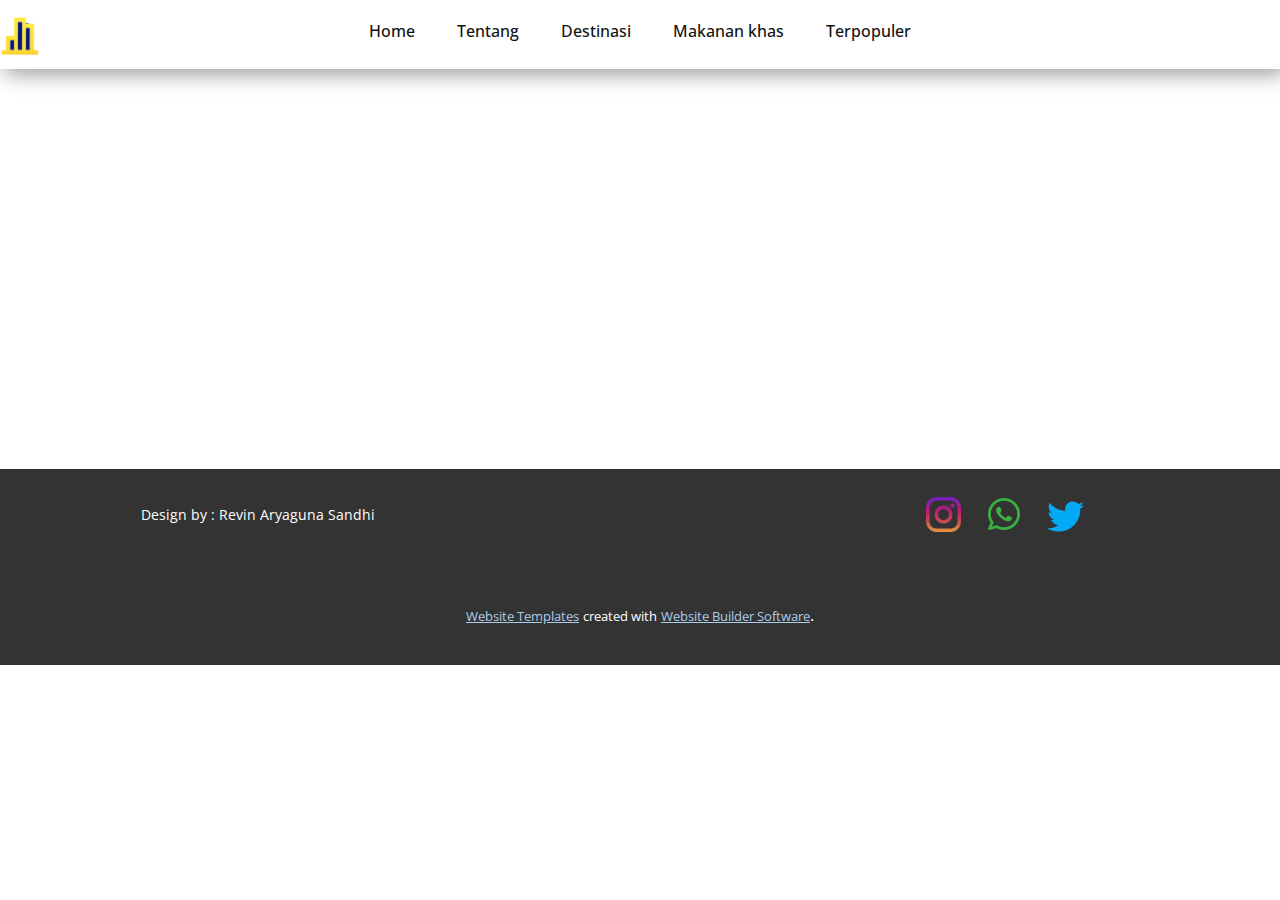
<file: About.html>
<!DOCTYPE html>
<html style="font-size: 16px;" lang="en"><head>
    <meta name="viewport" content="width=device-width, initial-scale=1.0">
    <meta charset="utf-8">
    <meta name="keywords" content="">
    <meta name="description" content="">
    <title>About</title>
    <link rel="stylesheet" href="nicepage.css" media="screen">
<link rel="stylesheet" href="About.css" media="screen">
    <script class="u-script" type="text/javascript" src="jquery.js" defer=""></script>
    <script class="u-script" type="text/javascript" src="nicepage.js" defer=""></script>
    <meta name="generator" content="Nicepage 5.10.10, nicepage.com">
    <link id="u-theme-google-font" rel="stylesheet" href="https://fonts.googleapis.com/css?family=Roboto:100,100i,300,300i,400,400i,500,500i,700,700i,900,900i|Open+Sans:300,300i,400,400i,500,500i,600,600i,700,700i,800,800i">
    <link id="u-page-google-font" rel="stylesheet" href="https://fonts.googleapis.com/css?family=Lato:100,100i,300,300i,400,400i,700,700i,900,900i">
    
    
    <script type="application/ld+json">{
		"@context": "http://schema.org",
		"@type": "Organization",
		"name": "",
		"logo": "images/wepik-export-20230526175835Uc2G.png"
}</script>
    <meta name="theme-color" content="#478ac9">
    <meta property="og:title" content="About">
    <meta property="og:type" content="website">
  <meta data-intl-tel-input-cdn-path="intlTelInput/"></head>
  <body class="u-body u-xl-mode" data-lang="en"><header class="u-box-shadow u-clearfix u-header u-sticky u-header" id="sec-ea7d"><div class="u-clearfix u-sheet u-sheet-1">
        <a href="#" class="u-image u-logo u-image-1" data-image-width="1000" data-image-height="1000" title="revin">
          <img src="images/wepik-export-20230526175835Uc2G.png" class="u-logo-image u-logo-image-1">
        </a>
        <nav class="u-menu u-menu-dropdown u-offcanvas u-menu-1">
          <div class="menu-collapse" style="font-size: 1rem; letter-spacing: 0px; font-weight: 500;">
            <a class="u-button-style u-custom-active-color u-custom-border u-custom-border-color u-custom-color u-custom-hover-color u-custom-left-right-menu-spacing u-custom-padding-bottom u-custom-text-active-color u-custom-text-color u-custom-text-hover-color u-custom-top-bottom-menu-spacing u-nav-link u-text-active-palette-1-base u-text-hover-palette-2-base" href="#">
              <svg class="u-svg-link" viewBox="0 0 24 24"><use xmlns:xlink="http://www.w3.org/1999/xlink" xlink:href="#menu-hamburger"></use></svg>
              <svg class="u-svg-content" version="1.1" id="menu-hamburger" viewBox="0 0 16 16" x="0px" y="0px" xmlns:xlink="http://www.w3.org/1999/xlink" xmlns="http://www.w3.org/2000/svg"><g><rect y="1" width="16" height="2"></rect><rect y="7" width="16" height="2"></rect><rect y="13" width="16" height="2"></rect>
</g></svg>
            </a>
          </div>
          <div class="u-custom-menu u-nav-container">
            <ul class="u-nav u-spacing-2 u-unstyled u-nav-1"><li class="u-nav-item"><a class="u-active-custom-color-3 u-button-style u-hover-custom-color-3 u-nav-link u-text-active-black u-text-hover-grey-90" href="City-in-Indonesia.html" style="padding: 10px 20px;">Home</a>
</li><li class="u-nav-item"><a class="u-active-custom-color-3 u-button-style u-hover-custom-color-3 u-nav-link u-text-active-black u-text-hover-grey-90" style="padding: 10px 20px;">Tentang</a><div class="u-nav-popup"><ul class="u-h-spacing-20 u-nav u-unstyled u-v-spacing-10 u-nav-2"><li class="u-nav-item"><a class="u-active-custom-color-3 u-button-style u-custom-color-1 u-hover-custom-color-3 u-nav-link" href="City-in-Indonesia.html#sec-2736">Bandung</a>
</li><li class="u-nav-item"><a class="u-active-custom-color-3 u-button-style u-custom-color-1 u-hover-custom-color-3 u-nav-link" href="City-in-Indonesia.html#sec-6fe7">Jakarta</a>
</li><li class="u-nav-item"><a class="u-active-custom-color-3 u-button-style u-custom-color-1 u-hover-custom-color-3 u-nav-link" href="City-in-Indonesia.html#sec-0140">Yogyakarta</a>
</li></ul>
</div>
</li><li class="u-nav-item"><a class="u-active-custom-color-3 u-button-style u-hover-custom-color-3 u-nav-link u-text-active-black u-text-hover-grey-90" href="City-in-Indonesia.html#sec-245a" style="padding: 10px 20px;">Destinasi</a>
</li><li class="u-nav-item"><a class="u-active-custom-color-3 u-button-style u-hover-custom-color-3 u-nav-link u-text-active-black u-text-hover-grey-90" style="padding: 10px 20px;">Makanan khas</a><div class="u-nav-popup"><ul class="u-h-spacing-20 u-nav u-unstyled u-v-spacing-10 u-nav-3"><li class="u-nav-item"><a class="u-active-custom-color-3 u-button-style u-custom-color-1 u-hover-custom-color-3 u-nav-link" href="City-in-Indonesia.html#sec-2aca">Bandung</a>
</li><li class="u-nav-item"><a class="u-active-custom-color-3 u-button-style u-custom-color-1 u-hover-custom-color-3 u-nav-link" href="City-in-Indonesia.html#carousel_4f0f">Jakarta</a>
</li><li class="u-nav-item"><a class="u-active-custom-color-3 u-button-style u-custom-color-1 u-hover-custom-color-3 u-nav-link" href="City-in-Indonesia.html#carousel_603d">Yogyakarta</a>
</li></ul>
</div>
</li><li class="u-nav-item"><a class="u-active-custom-color-3 u-button-style u-hover-custom-color-3 u-nav-link u-text-active-black u-text-hover-grey-90" href="City-in-Indonesia.html#carousel_f860" style="padding: 10px 20px;">Terpopuler</a>
</li></ul>
          </div>
          <div class="u-custom-menu u-nav-container-collapse">
            <div class="u-black u-container-style u-inner-container-layout u-opacity u-opacity-95 u-sidenav">
              <div class="u-inner-container-layout u-sidenav-overflow">
                <div class="u-menu-close"></div>
                <ul class="u-align-center u-nav u-popupmenu-items u-unstyled u-nav-4"><li class="u-nav-item"><a class="u-button-style u-nav-link" href="City-in-Indonesia.html">Home</a>
</li><li class="u-nav-item"><a class="u-button-style u-nav-link">Tentang</a><div class="u-nav-popup"><ul class="u-h-spacing-20 u-nav u-unstyled u-v-spacing-10 u-nav-5"><li class="u-nav-item"><a class="u-button-style u-nav-link" href="City-in-Indonesia.html#sec-2736">Bandung</a>
</li><li class="u-nav-item"><a class="u-button-style u-nav-link" href="City-in-Indonesia.html#sec-6fe7">Jakarta</a>
</li><li class="u-nav-item"><a class="u-button-style u-nav-link" href="City-in-Indonesia.html#sec-0140">Yogyakarta</a>
</li></ul>
</div>
</li><li class="u-nav-item"><a class="u-button-style u-nav-link" href="City-in-Indonesia.html#sec-245a">Destinasi</a>
</li><li class="u-nav-item"><a class="u-button-style u-nav-link">Makanan khas</a><div class="u-nav-popup"><ul class="u-h-spacing-20 u-nav u-unstyled u-v-spacing-10 u-nav-6"><li class="u-nav-item"><a class="u-button-style u-nav-link" href="City-in-Indonesia.html#sec-2aca">Bandung</a>
</li><li class="u-nav-item"><a class="u-button-style u-nav-link" href="City-in-Indonesia.html#carousel_4f0f">Jakarta</a>
</li><li class="u-nav-item"><a class="u-button-style u-nav-link" href="City-in-Indonesia.html#carousel_603d">Yogyakarta</a>
</li></ul>
</div>
</li><li class="u-nav-item"><a class="u-button-style u-nav-link" href="City-in-Indonesia.html#carousel_f860">Terpopuler</a>
</li></ul>
              </div>
            </div>
            <div class="u-black u-menu-overlay u-opacity u-opacity-70"></div>
          </div>
        </nav>
        <h5 class="u-custom-font u-font-lato u-text u-text-default u-text-1">
          <a class="u-active-none u-border-none u-btn u-button-link u-button-style u-hover-none u-none u-text-body-alt-color u-text-hover-custom-color-1 u-btn-1" href="https://api.whatsapp.com/resolve/?deeplink=%2F%2B62%25C2%25A0819-1176-9751&amp;not_found=1">Hubungi saya</a>
        </h5>
      </div><style class="u-sticky-style" data-style-id="2e78">.u-sticky-fixed.u-sticky-2e78:before, .u-body.u-sticky-fixed .u-sticky-2e78:before {
borders: top right bottom left !important
}</style></header>
    <section class="u-clearfix u-section-1" id="sec-99b4">
      <div class="u-clearfix u-sheet u-sheet-1"></div>
    </section>
    
    
    <footer class="u-align-center u-clearfix u-footer u-grey-80 u-footer" id="sec-c857"><div class="u-clearfix u-sheet u-sheet-1"><span class="u-file-icon u-icon u-icon-1" data-href="https://api.whatsapp.com/resolve/?deeplink=%2F%2B62%25C2%25A0819-1176-9751&amp;not_found=1"><img src="images/4423697.png" alt=""></span><span class="u-file-icon u-icon u-icon-2" data-href="https://instagram.com/rvnsndh"><img src="images/174855.png" alt=""></span>
        <p class="u-small-text u-text u-text-variant u-text-1">Design by : Revin Aryaguna Sandhi</p><span class="u-file-icon u-icon u-icon-3" data-href="https://nicepage.com/k/consulting-website-templates"><img src="images/733579.png" alt=""></span>
      </div></footer>
    <section class="u-backlink u-clearfix u-grey-80">
      <a class="u-link" href="https://nicepage.com/website-templates" target="_blank">
        <span>Website Templates</span>
      </a>
      <p class="u-text">
        <span>created with</span>
      </p>
      <a class="u-link" href="" target="_blank">
        <span>Website Builder Software</span>
      </a>. 
    </section>
  
</body></html>
</file>
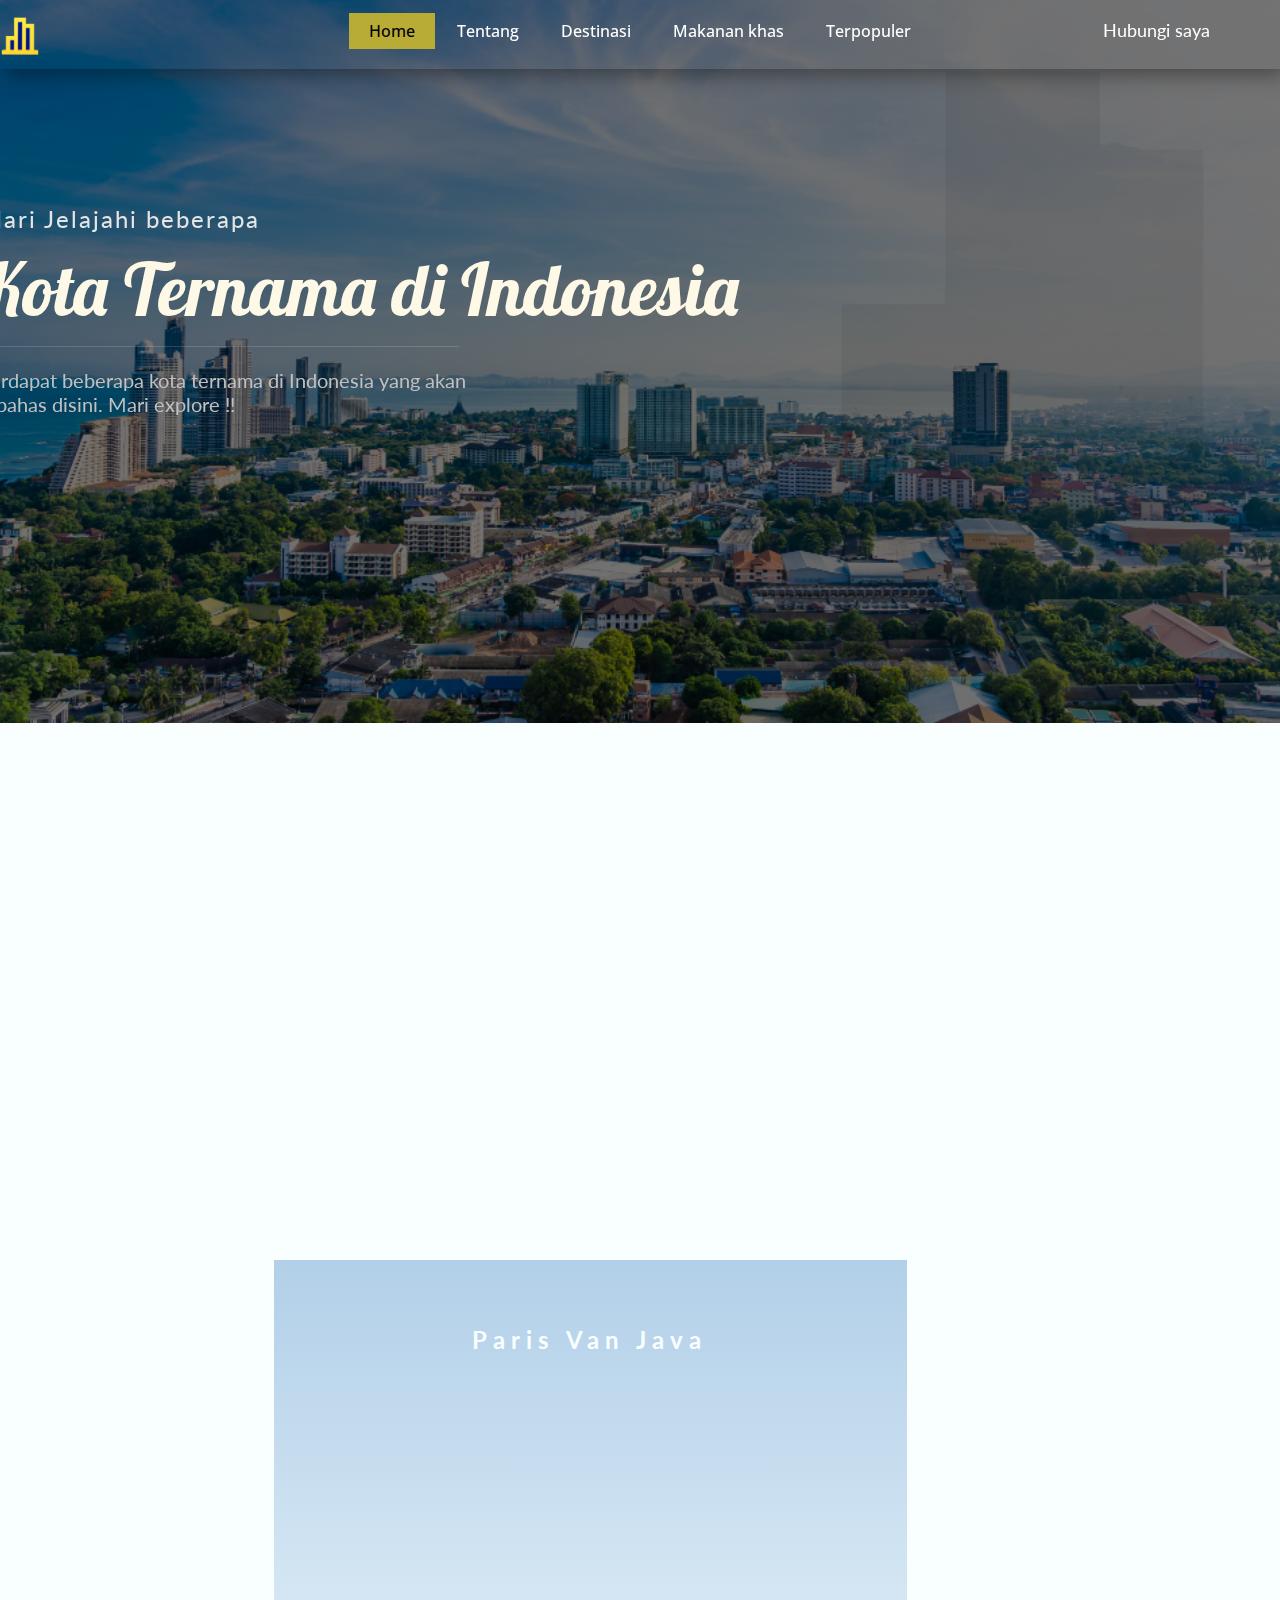
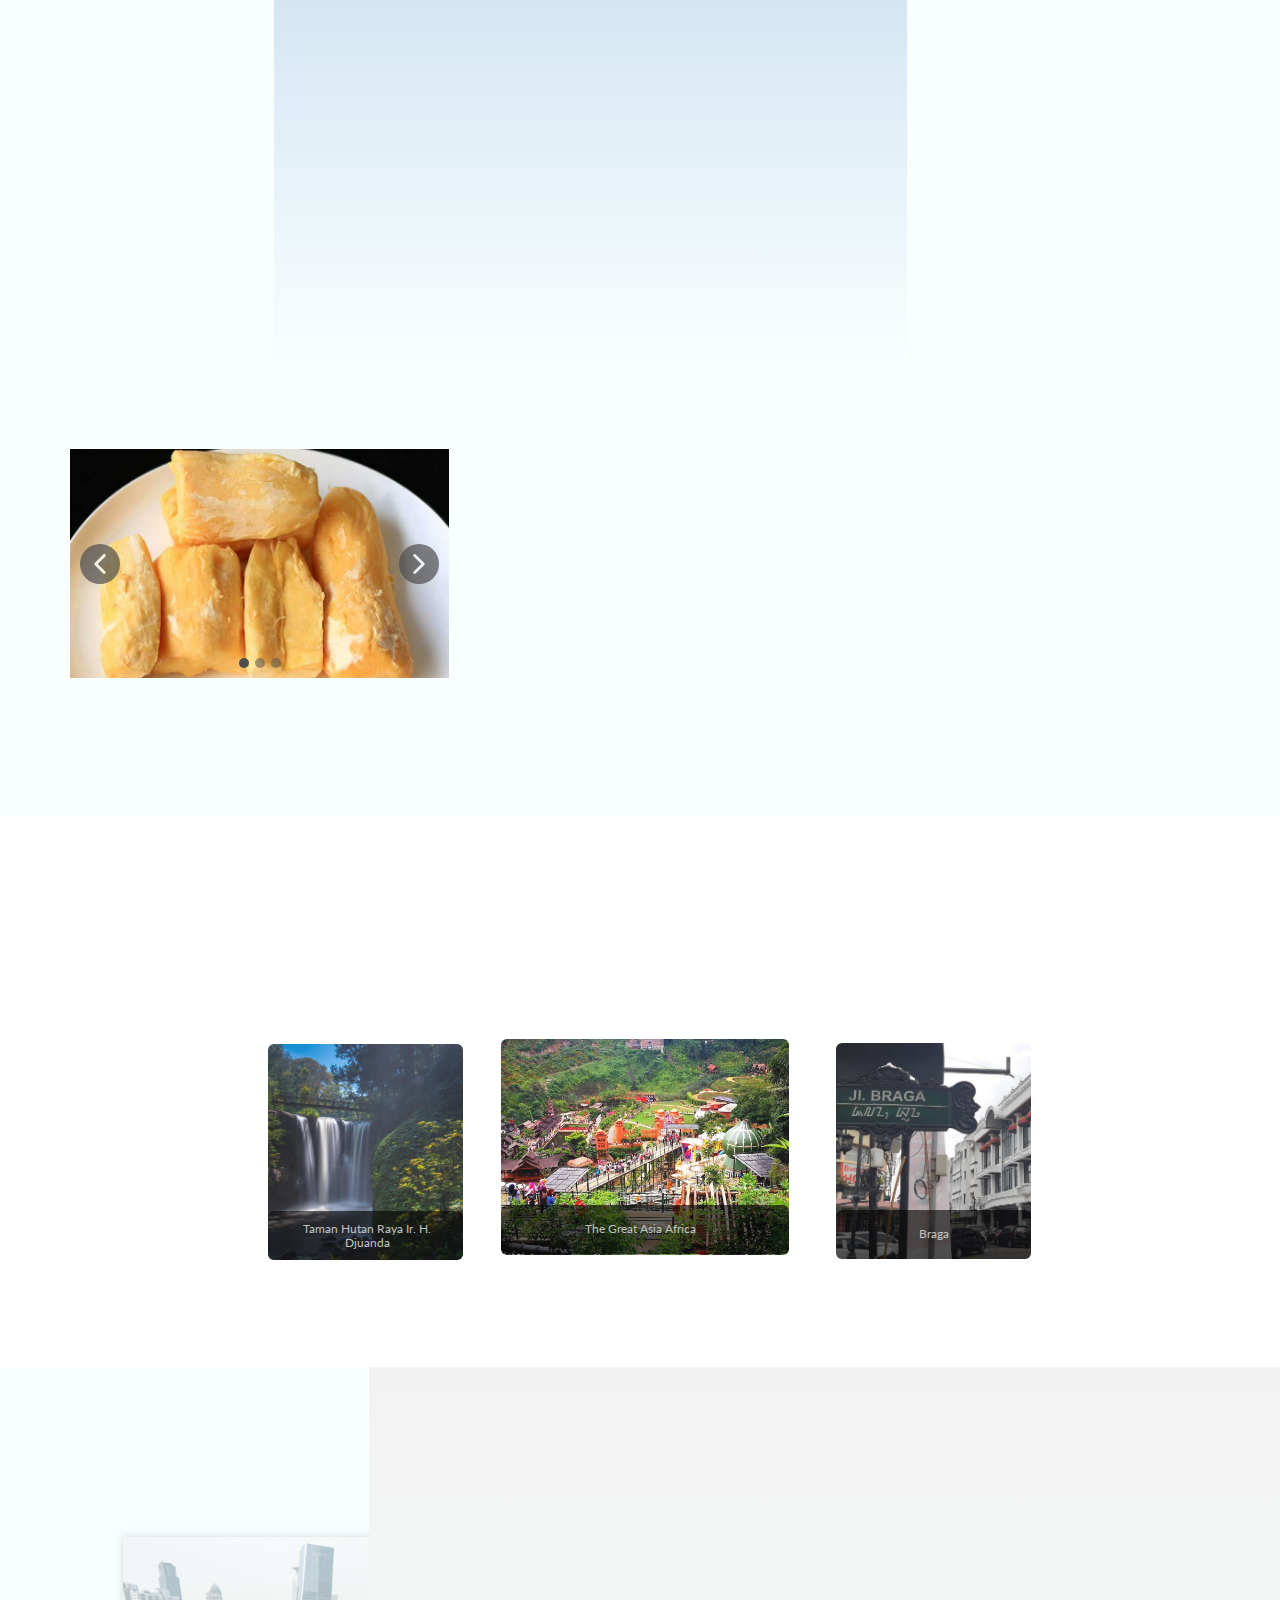
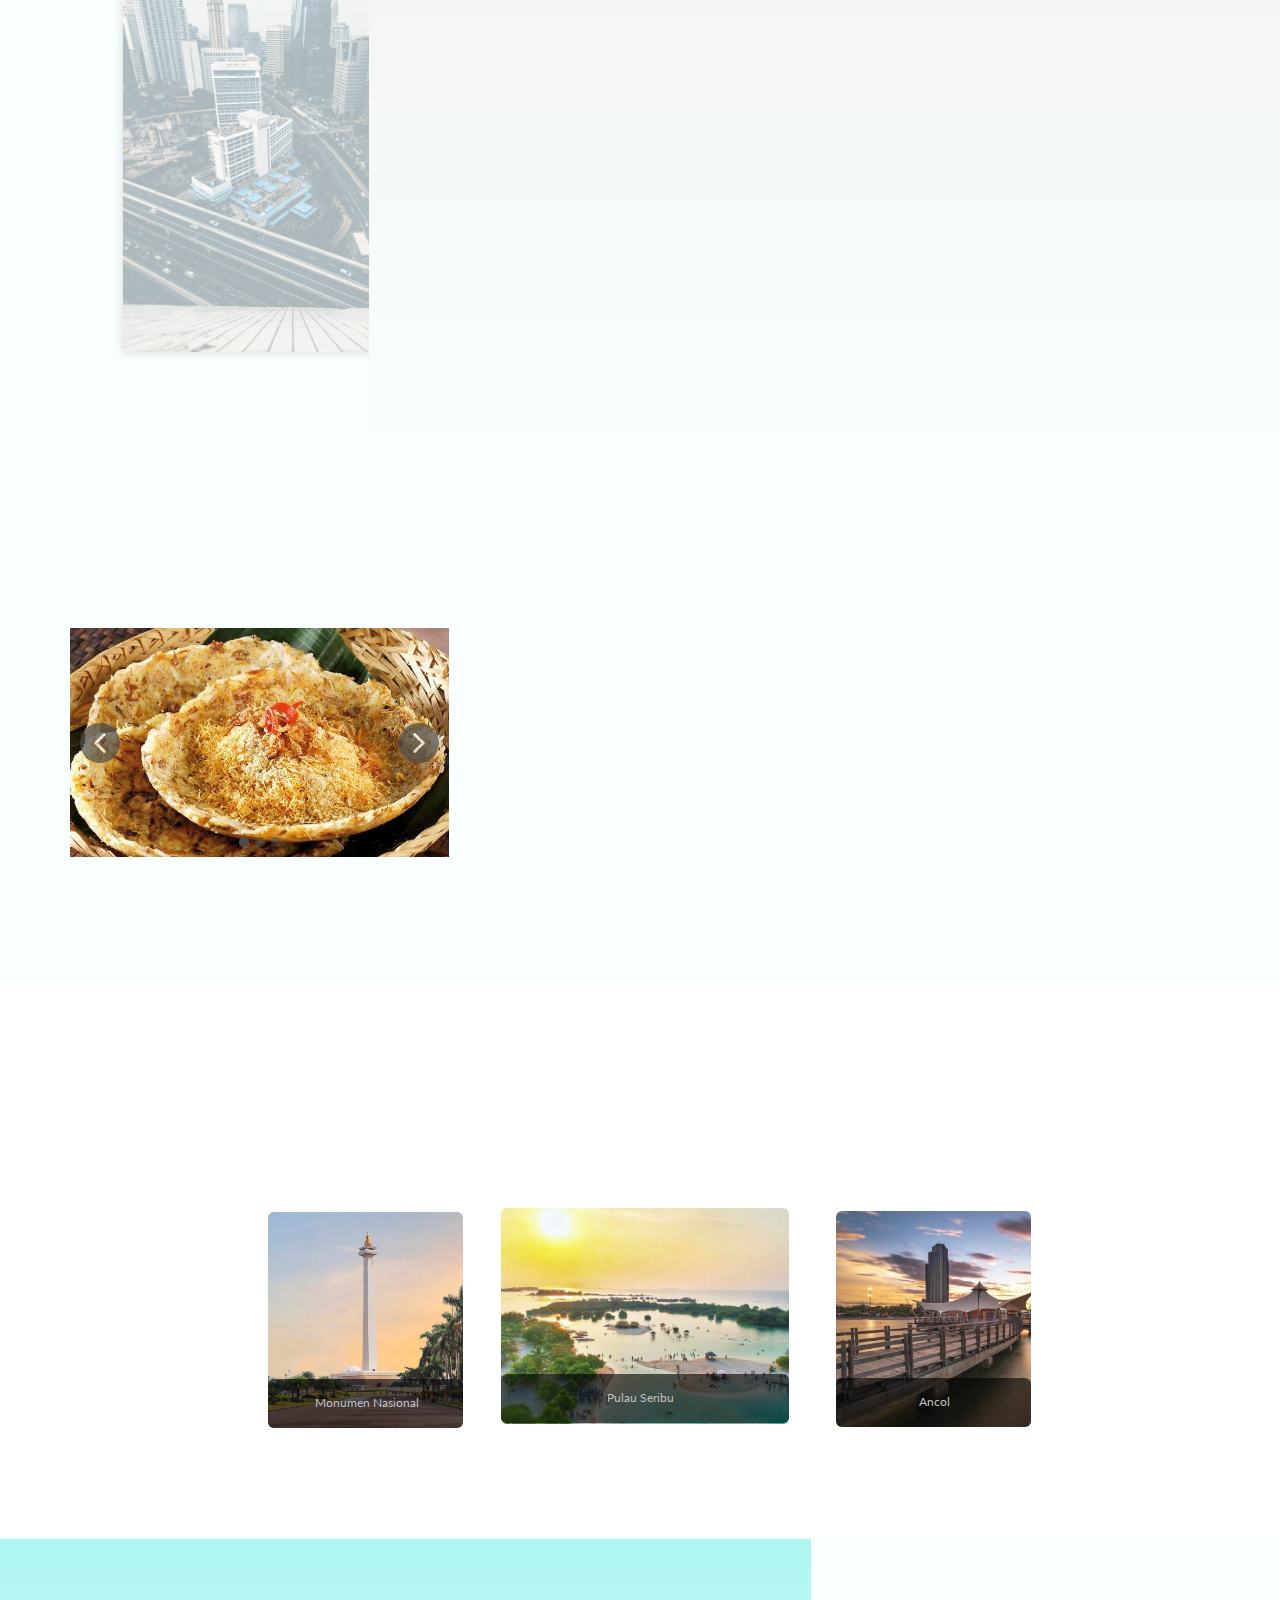
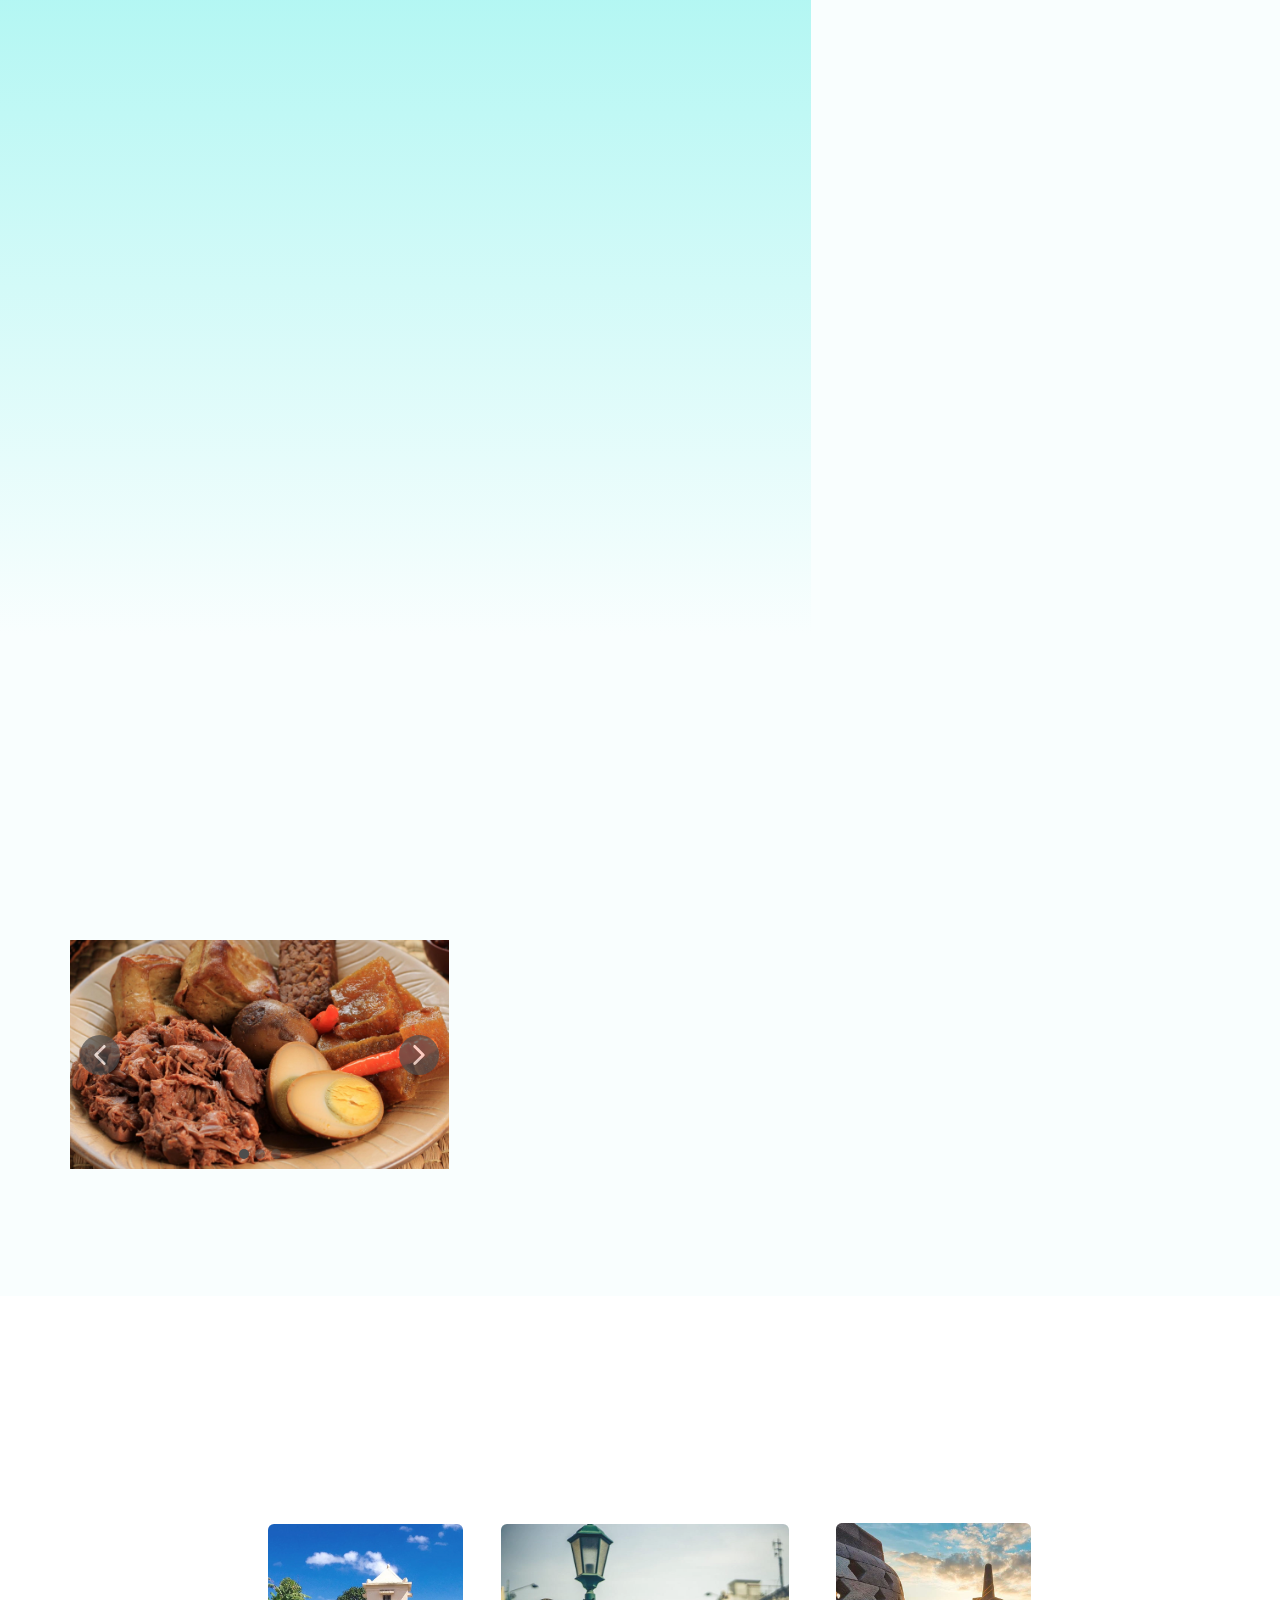
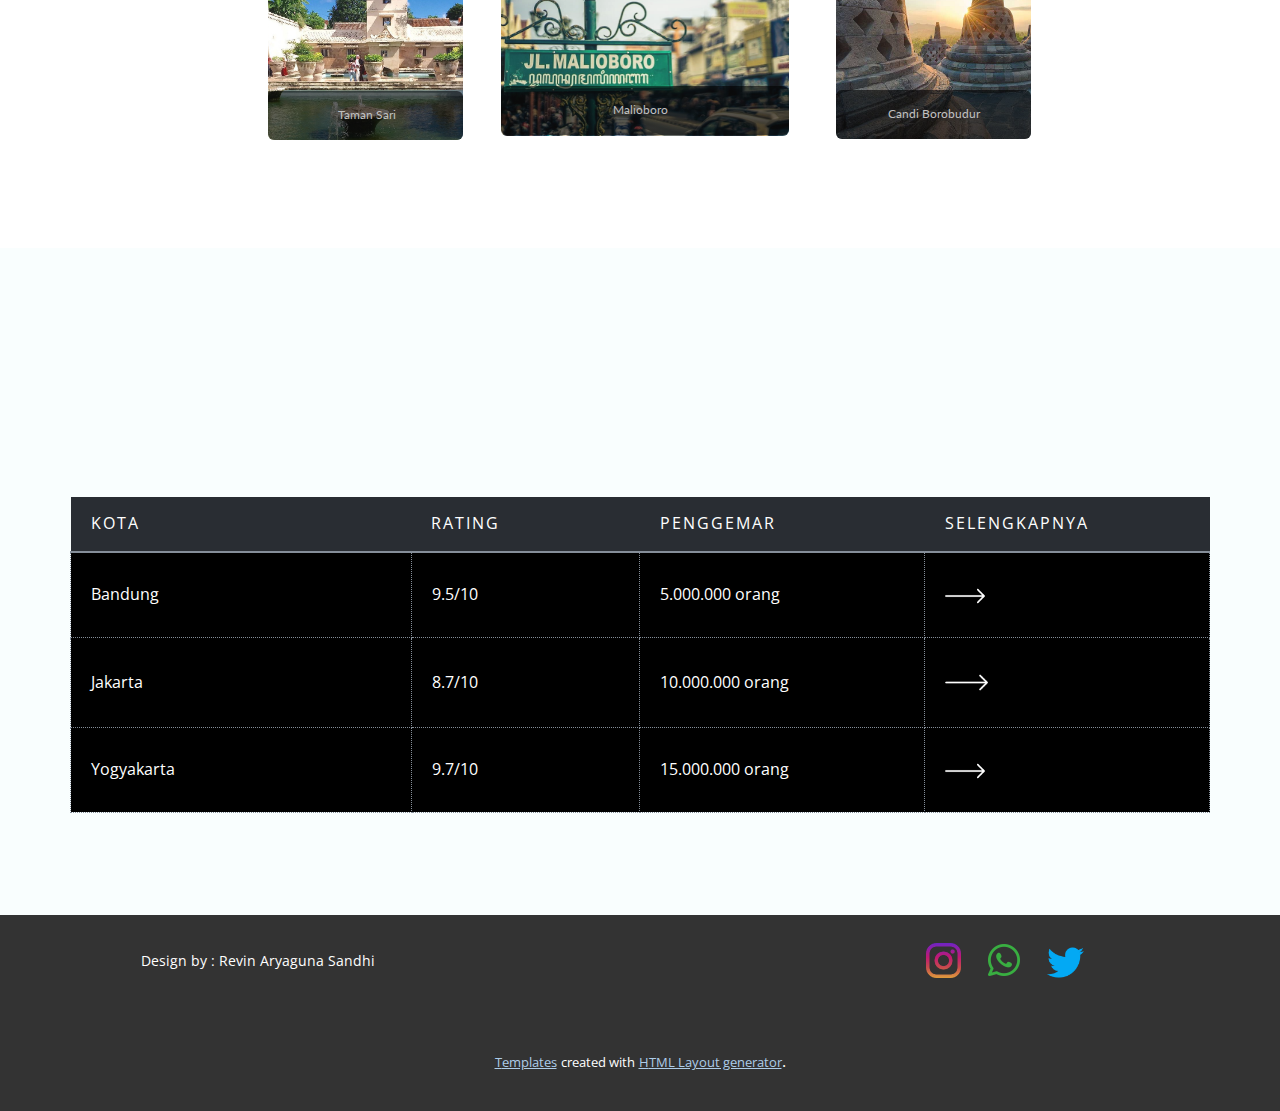
<file: City-in-Indonesia.html>
<!DOCTYPE html>
<html style="font-size: 16px;" lang="en"><head>
    <meta name="viewport" content="width=device-width, initial-scale=1.0">
    <meta charset="utf-8">
    <meta name="keywords" content="Kota Ternama di Indonesia">
    <meta name="description" content="">
    <title>City in Indonesia</title>
    <link rel="stylesheet" href="nicepage.css" media="screen">
<link rel="stylesheet" href="City-in-Indonesia.css" media="screen">
    <script class="u-script" type="text/javascript" src="jquery.js" defer=""></script>
    <script class="u-script" type="text/javascript" src="nicepage.js" defer=""></script>
    <meta name="generator" content="Nicepage 5.10.10, nicepage.com">
    <link id="u-theme-google-font" rel="stylesheet" href="https://fonts.googleapis.com/css?family=Roboto:100,100i,300,300i,400,400i,500,500i,700,700i,900,900i|Open+Sans:300,300i,400,400i,500,500i,600,600i,700,700i,800,800i">
    <link id="u-page-google-font" rel="stylesheet" href="https://fonts.googleapis.com/css?family=Lobster:400|Lato:100,100i,300,300i,400,400i,700,700i,900,900i|Source+Sans+Pro:200,200i,300,300i,400,400i,600,600i,700,700i,900,900i">
    
    
    
    
    
    
    
    
    
    
    
    
    
    <script type="application/ld+json">{
		"@context": "http://schema.org",
		"@type": "Organization",
		"name": "",
		"logo": "images/wepik-export-20230526175835Uc2G.png"
}</script>
    <meta name="theme-color" content="#478ac9">
    <meta property="og:title" content="City in Indonesia">
    <meta property="og:type" content="website">
  <meta data-intl-tel-input-cdn-path="intlTelInput/"></head>
  <body class="u-body u-overlap u-overlap-contrast u-overlap-transparent u-xl-mode" data-lang="en"><header class="u-box-shadow u-clearfix u-header u-sticky u-header" id="sec-ea7d"><div class="u-clearfix u-sheet u-sheet-1">
        <a href="#" class="u-image u-logo u-image-1" data-image-width="1000" data-image-height="1000" title="revin">
          <img src="images/wepik-export-20230526175835Uc2G.png" class="u-logo-image u-logo-image-1">
        </a>
        <nav class="u-menu u-menu-dropdown u-offcanvas u-menu-1">
          <div class="menu-collapse" style="font-size: 1rem; letter-spacing: 0px; font-weight: 500;">
            <a class="u-button-style u-custom-active-color u-custom-border u-custom-border-color u-custom-color u-custom-hover-color u-custom-left-right-menu-spacing u-custom-padding-bottom u-custom-text-active-color u-custom-text-color u-custom-text-hover-color u-custom-top-bottom-menu-spacing u-nav-link u-text-active-palette-1-base u-text-hover-palette-2-base" href="#">
              <svg class="u-svg-link" viewBox="0 0 24 24"><use xmlns:xlink="http://www.w3.org/1999/xlink" xlink:href="#menu-hamburger"></use></svg>
              <svg class="u-svg-content" version="1.1" id="menu-hamburger" viewBox="0 0 16 16" x="0px" y="0px" xmlns:xlink="http://www.w3.org/1999/xlink" xmlns="http://www.w3.org/2000/svg"><g><rect y="1" width="16" height="2"></rect><rect y="7" width="16" height="2"></rect><rect y="13" width="16" height="2"></rect>
</g></svg>
            </a>
          </div>
          <div class="u-custom-menu u-nav-container">
            <ul class="u-nav u-spacing-2 u-unstyled u-nav-1"><li class="u-nav-item"><a class="u-active-custom-color-3 u-button-style u-hover-custom-color-3 u-nav-link u-text-active-black u-text-hover-grey-90" href="City-in-Indonesia.html" style="padding: 10px 20px;">Home</a>
</li><li class="u-nav-item"><a class="u-active-custom-color-3 u-button-style u-hover-custom-color-3 u-nav-link u-text-active-black u-text-hover-grey-90" style="padding: 10px 20px;">Tentang</a><div class="u-nav-popup"><ul class="u-h-spacing-20 u-nav u-unstyled u-v-spacing-10 u-nav-2"><li class="u-nav-item"><a class="u-active-custom-color-3 u-button-style u-custom-color-1 u-hover-custom-color-3 u-nav-link" href="City-in-Indonesia.html#sec-2736">Bandung</a>
</li><li class="u-nav-item"><a class="u-active-custom-color-3 u-button-style u-custom-color-1 u-hover-custom-color-3 u-nav-link" href="City-in-Indonesia.html#sec-6fe7">Jakarta</a>
</li><li class="u-nav-item"><a class="u-active-custom-color-3 u-button-style u-custom-color-1 u-hover-custom-color-3 u-nav-link" href="City-in-Indonesia.html#sec-0140">Yogyakarta</a>
</li></ul>
</div>
</li><li class="u-nav-item"><a class="u-active-custom-color-3 u-button-style u-hover-custom-color-3 u-nav-link u-text-active-black u-text-hover-grey-90" href="City-in-Indonesia.html#sec-245a" style="padding: 10px 20px;">Destinasi</a>
</li><li class="u-nav-item"><a class="u-active-custom-color-3 u-button-style u-hover-custom-color-3 u-nav-link u-text-active-black u-text-hover-grey-90" style="padding: 10px 20px;">Makanan khas</a><div class="u-nav-popup"><ul class="u-h-spacing-20 u-nav u-unstyled u-v-spacing-10 u-nav-3"><li class="u-nav-item"><a class="u-active-custom-color-3 u-button-style u-custom-color-1 u-hover-custom-color-3 u-nav-link" href="City-in-Indonesia.html#sec-2aca">Bandung</a>
</li><li class="u-nav-item"><a class="u-active-custom-color-3 u-button-style u-custom-color-1 u-hover-custom-color-3 u-nav-link" href="City-in-Indonesia.html#carousel_4f0f">Jakarta</a>
</li><li class="u-nav-item"><a class="u-active-custom-color-3 u-button-style u-custom-color-1 u-hover-custom-color-3 u-nav-link" href="City-in-Indonesia.html#carousel_603d">Yogyakarta</a>
</li></ul>
</div>
</li><li class="u-nav-item"><a class="u-active-custom-color-3 u-button-style u-hover-custom-color-3 u-nav-link u-text-active-black u-text-hover-grey-90" href="City-in-Indonesia.html#carousel_f860" style="padding: 10px 20px;">Terpopuler</a>
</li></ul>
          </div>
          <div class="u-custom-menu u-nav-container-collapse">
            <div class="u-black u-container-style u-inner-container-layout u-opacity u-opacity-95 u-sidenav">
              <div class="u-inner-container-layout u-sidenav-overflow">
                <div class="u-menu-close"></div>
                <ul class="u-align-center u-nav u-popupmenu-items u-unstyled u-nav-4"><li class="u-nav-item"><a class="u-button-style u-nav-link" href="City-in-Indonesia.html">Home</a>
</li><li class="u-nav-item"><a class="u-button-style u-nav-link">Tentang</a><div class="u-nav-popup"><ul class="u-h-spacing-20 u-nav u-unstyled u-v-spacing-10 u-nav-5"><li class="u-nav-item"><a class="u-button-style u-nav-link" href="City-in-Indonesia.html#sec-2736">Bandung</a>
</li><li class="u-nav-item"><a class="u-button-style u-nav-link" href="City-in-Indonesia.html#sec-6fe7">Jakarta</a>
</li><li class="u-nav-item"><a class="u-button-style u-nav-link" href="City-in-Indonesia.html#sec-0140">Yogyakarta</a>
</li></ul>
</div>
</li><li class="u-nav-item"><a class="u-button-style u-nav-link" href="City-in-Indonesia.html#sec-245a">Destinasi</a>
</li><li class="u-nav-item"><a class="u-button-style u-nav-link">Makanan khas</a><div class="u-nav-popup"><ul class="u-h-spacing-20 u-nav u-unstyled u-v-spacing-10 u-nav-6"><li class="u-nav-item"><a class="u-button-style u-nav-link" href="City-in-Indonesia.html#sec-2aca">Bandung</a>
</li><li class="u-nav-item"><a class="u-button-style u-nav-link" href="City-in-Indonesia.html#carousel_4f0f">Jakarta</a>
</li><li class="u-nav-item"><a class="u-button-style u-nav-link" href="City-in-Indonesia.html#carousel_603d">Yogyakarta</a>
</li></ul>
</div>
</li><li class="u-nav-item"><a class="u-button-style u-nav-link" href="City-in-Indonesia.html#carousel_f860">Terpopuler</a>
</li></ul>
              </div>
            </div>
            <div class="u-black u-menu-overlay u-opacity u-opacity-70"></div>
          </div>
        </nav>
        <h5 class="u-custom-font u-font-lato u-text u-text-default u-text-1">
          <a class="u-active-none u-border-none u-btn u-button-link u-button-style u-hover-none u-none u-text-body-alt-color u-text-hover-custom-color-1 u-btn-1" href="https://api.whatsapp.com/resolve/?deeplink=%2F%2B62%25C2%25A0819-1176-9751&amp;not_found=1">Hubungi saya</a>
        </h5>
      </div><style class="u-sticky-style" data-style-id="2e78">.u-sticky-fixed.u-sticky-2e78:before, .u-body.u-sticky-fixed .u-sticky-2e78:before {
borders: top right bottom left !important
}</style></header>
    <section class="skrollable u-clearfix u-image u-parallax u-shading u-section-1" id="sec-0edd" data-image-width="1000" data-image-height="667">
      
      <div class="u-clearfix u-sheet u-sheet-1">
        <h1 class="u-custom-font u-font-lobster u-text u-text-default u-text-palette-3-light-3 u-text-1" data-animation-name="customAnimationIn" data-animation-duration="1250" data-animation-delay="250">Kota Ternama di Indonesia</h1>
        <img class="u-image u-image-contain u-image-default u-opacity u-opacity-5 u-preserve-proportions u-image-1" src="images/wepik-export-20230526175835Uc2G.png" alt="" data-image-width="1000" data-image-height="1000">
        <h4 class="u-custom-font u-font-lato u-text u-text-default u-text-grey-10 u-text-2" data-animation-name="customAnimationIn" data-animation-duration="1000">Mari Jelajahi beberapa</h4>
        <div class="u-border-1 u-border-white u-line u-line-horizontal u-opacity u-opacity-15 u-line-1"></div>
        <h4 class="u-custom-font u-font-lato u-text u-text-default u-text-grey-25 u-text-3" data-animation-name="customAnimationIn" data-animation-duration="1500" data-animation-delay="500">Terdapat beberapa kota ternama di Indonesia yang akan<br>dibahas disini. Mari explore !!
        </h4>
        <a href="City-in-Indonesia.html#sec-2736" class="u-border-none u-btn u-btn-round u-button-style u-gradient u-hover-feature u-hover-palette-1-light-1 u-none u-radius-6 u-text-body-alt-color u-text-hover-black u-btn-1" data-animation-name="customAnimationIn" data-animation-duration="1750" data-animation-delay="1750">Let's Explore</a>
      </div>
    </section>
    <section class="u-clearfix u-custom-color-4 u-section-2" id="sec-245a">
      <div class="u-clearfix u-sheet u-sheet-1">
        <h3 class="u-custom-font u-font-lobster u-text u-text-custom-color-1 u-text-default u-text-1" data-animation-name="customAnimationIn" data-animation-duration="1250" data-animation-delay="250">Kota Populer</h3>
        <img class="u-image u-image-contain u-image-default u-image-1" src="images/bdg-removebg-preview.png" alt="" data-image-width="677" data-image-height="369" data-animation-name="customAnimationIn" data-animation-duration="1500" data-animation-delay="500">
        <img class="u-image u-image-contain u-image-default u-image-2" src="images/23307179_jakarta-removebg-preview.png" alt="" data-image-width="684" data-image-height="365" data-animation-name="customAnimationIn" data-animation-duration="1750" data-animation-delay="750">
        <img class="u-image u-image-contain u-image-default u-preserve-proportions u-image-3" src="images/Pngtreeyogyakartaistimewalandmark_7101674.png" alt="" data-image-width="3000" data-image-height="3000" data-animation-name="customAnimationIn" data-animation-duration="2000" data-animation-delay="1000">
        <h5 class="u-custom-font u-font-lato u-text u-text-custom-color-3 u-text-default u-text-2">
          <a class="u-active-none u-border-none u-btn u-button-link u-button-style u-hover-none u-none u-text-custom-color-3 u-btn-1" href="City-in-Indonesia.html#carousel_fbec" data-animation-name="customAnimationIn" data-animation-duration="1500" data-animation-delay="500">Destinasi</a>
        </h5>
        <h5 class="u-custom-font u-font-lato u-text u-text-custom-color-3 u-text-default u-text-3">
          <a class="u-active-none u-border-none u-btn u-button-link u-button-style u-hover-none u-none u-text-custom-color-3 u-btn-2" href="City-in-Indonesia.html#carousel_9c5e" data-animation-name="customAnimationIn" data-animation-duration="1750" data-animation-direction="" data-animation-delay="750">Destinasi</a>
        </h5>
        <h5 class="u-custom-font u-font-lato u-text u-text-custom-color-3 u-text-default u-text-4" data-animation-name="customAnimationIn" data-animation-duration="2000" data-animation-delay="1000">
          <a class="u-active-none u-border-none u-btn u-button-link u-button-style u-hover-none u-none u-text-palette-1-base u-btn-3" href="City-in-Indonesia.html#carousel_109d">Destinasi</a>
        </h5>
      </div>
    </section>
    <section class="u-clearfix u-custom-color-4 u-section-3" id="sec-2736">
      <div class="u-clearfix u-sheet u-sheet-1">
        <img class="u-image u-image-default u-opacity u-opacity-30 u-image-1" src="images/bandung.jpg" alt="" data-image-width="1200" data-image-height="900" data-animation-name="customAnimationIn" data-animation-duration="1500">
        <div class="u-gradient u-opacity u-opacity-40 u-shape u-shape-rectangle u-shape-1"></div>
        <h6 class="u-custom-font u-font-lato u-text u-text-custom-color-1 u-text-1" data-animation-name="customAnimationIn" data-animation-duration="1500"> Selain itu Bandung dahulunya disebut juga dengan Paris van Java karena keindahannya. Selain itu kota Bandung juga dikenal sebagai&nbsp;<b>
            <span style="font-weight: 400;">kota belanja, dengan mall dan factory outlet yang banyak tersebar di kota ini, dan saat ini berangsur-angsur kota Bandung juga menjadi kota wisata kuliner</span></b>.
        </h6>
        <img class="u-hover-feature u-image u-image-default u-image-2" src="images/bandung.jpg" alt="" data-image-width="1200" data-image-height="900" data-animation-name="customAnimationIn" data-animation-duration="1500">
        <h6 class="u-custom-font u-font-lato u-text u-text-custom-color-1 u-text-2" data-animation-name="customAnimationIn" data-animation-duration="1250"> Bandung merupakan kota terpadat kedua di Indonesia setelah Jakarta. Terletak 140 km di sebelah tenggara Jakarta, Bandung merupakan kota terbesar di bagian selatan pulau Jawa.&nbsp;</h6>
        <h1 class="u-custom-font u-font-lato u-text u-text-custom-color-1 u-text-default u-text-3" data-animation-name="customAnimationIn" data-animation-duration="1000">Kota Bandung </h1>
        <h4 class="u-custom-font u-font-lato u-text u-text-custom-color-4 u-text-default u-text-4">Paris Van Java</h4>
        <a href="https://www.bandung.go.id/" class="u-border-none u-btn u-btn-round u-button-style u-gradient u-hover-palette-1-light-1 u-none u-radius-3 u-text-body-alt-color u-text-hover-black u-btn-1" data-animation-name="customAnimationIn" data-animation-duration="1750">Selengkapnya</a>
      </div>
      
    </section>
    <section class="u-align-center u-clearfix u-gradient u-section-4" id="sec-2aca">
      <div class="u-clearfix u-sheet u-sheet-1">
        <div class="u-carousel u-gallery u-gallery-slider u-layout-carousel u-lightbox u-no-transition u-show-text-on-hover u-gallery-1" id="carousel-67f6" data-interval="5000" data-u-ride="carousel">
          <ol class="u-absolute-hcenter u-carousel-indicators u-carousel-indicators-1">
            <li data-u-target="#carousel-67f6" data-u-slide-to="0" class="u-active u-grey-70 u-shape-circle" style="width: 10px; height: 10px;"></li>
            <li data-u-target="#carousel-67f6" data-u-slide-to="1" class="u-grey-70 u-shape-circle" style="width: 10px; height: 10px;"></li>
            <li data-u-target="#carousel-67f6" data-u-slide-to="2" class="u-grey-70 u-shape-circle" style="width: 10px; height: 10px;"></li>
          </ol>
          <div class="u-carousel-inner u-gallery-inner u-gallery-inner-1" role="listbox">
            <div class="u-active u-carousel-item u-effect-fade u-gallery-item u-carousel-item-1">
              <div class="u-back-slide" data-image-width="800" data-image-height="500">
                <img class="u-back-image u-expanded" src="images/peumyeum.jpg">
              </div>
              <div class="u-align-center u-over-slide u-shading u-valign-bottom u-over-slide-1">
                <h3 class="u-gallery-heading">Peuyeum</h3>
                <p class="u-gallery-text">Singkong</p>
              </div>
            </div>
            <div class="u-carousel-item u-effect-fade u-gallery-item u-carousel-item-2">
              <div class="u-back-slide" data-image-width="750" data-image-height="500">
                <img class="u-back-image u-expanded" src="images/batagor.jpg">
              </div>
              <div class="u-align-center u-over-slide u-shading u-valign-bottom u-over-slide-2">
                <h3 class="u-gallery-heading">Batagor</h3>
                <p class="u-gallery-text">Bakso tahu goreng</p>
              </div>
            </div>
            <div class="u-carousel-item u-effect-fade u-gallery-item u-carousel-item-3" data-image-width="1200" data-image-height="801">
              <div class="u-back-slide">
                <img class="u-back-image u-expanded" src="images/siomay.jpeg" alt="Siomay">
              </div>
              <div class="u-align-center u-over-slide u-shading u-valign-bottom u-over-slide-3">
                <h3 class="u-gallery-heading">Siomay</h3>
                <p class="u-gallery-text">Bandung</p>
              </div>
              <style data-mode="XL"></style>
              <style data-mode="LG"></style>
              <style data-mode="MD"></style>
              <style data-mode="SM"></style>
              <style data-mode="XS"></style>
            </div>
          </div>
          <a class="u-absolute-vcenter u-carousel-control u-carousel-control-prev u-grey-70 u-icon-circle u-opacity u-opacity-70 u-spacing-10 u-text-white u-carousel-control-1" href="#carousel-67f6" role="button" data-u-slide="prev">
            <span aria-hidden="true">
              <svg viewBox="0 0 451.847 451.847"><path d="M97.141,225.92c0-8.095,3.091-16.192,9.259-22.366L300.689,9.27c12.359-12.359,32.397-12.359,44.751,0
c12.354,12.354,12.354,32.388,0,44.748L173.525,225.92l171.903,171.909c12.354,12.354,12.354,32.391,0,44.744
c-12.354,12.365-32.386,12.365-44.745,0l-194.29-194.281C100.226,242.115,97.141,234.018,97.141,225.92z"></path></svg>
            </span>
            <span class="sr-only">
              <svg viewBox="0 0 451.847 451.847"><path d="M97.141,225.92c0-8.095,3.091-16.192,9.259-22.366L300.689,9.27c12.359-12.359,32.397-12.359,44.751,0
c12.354,12.354,12.354,32.388,0,44.748L173.525,225.92l171.903,171.909c12.354,12.354,12.354,32.391,0,44.744
c-12.354,12.365-32.386,12.365-44.745,0l-194.29-194.281C100.226,242.115,97.141,234.018,97.141,225.92z"></path></svg>
            </span>
          </a>
          <a class="u-absolute-vcenter u-carousel-control u-carousel-control-next u-grey-70 u-icon-circle u-opacity u-opacity-70 u-spacing-10 u-text-white u-carousel-control-2" href="#carousel-67f6" role="button" data-u-slide="next">
            <span aria-hidden="true">
              <svg viewBox="0 0 451.846 451.847"><path d="M345.441,248.292L151.154,442.573c-12.359,12.365-32.397,12.365-44.75,0c-12.354-12.354-12.354-32.391,0-44.744
L278.318,225.92L106.409,54.017c-12.354-12.359-12.354-32.394,0-44.748c12.354-12.359,32.391-12.359,44.75,0l194.287,194.284
c6.177,6.18,9.262,14.271,9.262,22.366C354.708,234.018,351.617,242.115,345.441,248.292z"></path></svg>
            </span>
            <span class="sr-only">
              <svg viewBox="0 0 451.846 451.847"><path d="M345.441,248.292L151.154,442.573c-12.359,12.365-32.397,12.365-44.75,0c-12.354-12.354-12.354-32.391,0-44.744
L278.318,225.92L106.409,54.017c-12.354-12.359-12.354-32.394,0-44.748c12.354-12.359,32.391-12.359,44.75,0l194.287,194.284
c6.177,6.18,9.262,14.271,9.262,22.366C354.708,234.018,351.617,242.115,345.441,248.292z"></path></svg>
            </span>
          </a>
        </div>
        <h4 class="u-custom-font u-font-lato u-text u-text-custom-color-1 u-text-1" data-animation-name="customAnimationIn" data-animation-duration="1500">Makanan Khas</h4>
        <h4 class="u-align-left u-custom-font u-font-lato u-text u-text-custom-color-1 u-text-2" data-animation-name="customAnimationIn" data-animation-duration="1500" data-animation-delay="250">Selain itu Bandung juga memiliki banyak makanan khas dari daerahnya sendiri, disini ada beberapa makanan khasnya</h4>
      </div>
    </section>
    <section class="skrollable u-clearfix u-image u-parallax u-shading u-section-5" id="carousel_fbec" data-image-width="2880" data-image-height="1800">
      <div class="u-clearfix u-sheet u-sheet-1">
        <h3 class="u-custom-font u-font-lobster u-text u-text-default u-text-1" data-animation-name="customAnimationIn" data-animation-duration="1000" data-animation-delay="0">Tempat wisata</h3>
        <div class="u-gradient u-opacity u-opacity-50 u-shape u-shape-round u-top-left-radius-20 u-top-right-radius-20 u-shape-1"></div>
        <img class="u-image u-image-round u-opacity u-opacity-90 u-radius-6 u-image-1" src="images/taman-hutan-raya-ir.-h.-djuanda-profile1639349243.jpg" alt="" data-image-width="2000" data-image-height="1336">
        <div class="u-gradient u-opacity u-opacity-60 u-radius-6 u-shape u-shape-round u-shape-2"></div>
        <h6 class="u-align-center u-custom-font u-font-lato u-text u-text-grey-25 u-text-2"> Taman Hutan Raya Ir. H. Djuanda</h6>
        <img class="u-image u-image-round u-opacity u-opacity-90 u-radius-6 u-image-2" src="images/TheGreatAsiaAfrica.jpg" alt="" data-image-width="1080" data-image-height="810">
        <div class="u-gradient u-opacity u-opacity-60 u-radius-6 u-shape u-shape-round u-shape-3"></div>
        <h6 class="u-align-center u-custom-font u-font-lato u-text u-text-grey-25 u-text-3"> The Great Asia Africa </h6>
        <img class="u-image u-image-round u-opacity u-opacity-90 u-radius-6 u-image-3" src="images/Braga.jpg" alt="" data-image-width="2304" data-image-height="1120">
        <div class="u-gradient u-opacity u-opacity-60 u-radius-6 u-shape u-shape-round u-shape-4"></div>
        <h6 class="u-align-center u-custom-font u-font-lato u-text u-text-grey-25 u-text-4"> Braga </h6>
      </div>
    </section>
    <section class="u-clearfix u-gradient u-section-6" id="sec-6fe7">
      <img class="u-image u-image-default u-opacity u-opacity-30 u-image-1" src="images/muhammad-ravel-P5d3B3oZLqw-unsplash.jpg" alt="" data-image-width="1920" data-image-height="2400">
      <div class="u-gradient u-shape u-shape-rectangle u-shape-1"></div>
      <img class="u-hover-feature u-image u-image-default u-image-2" src="images/muhammad-ravel-P5d3B3oZLqw-unsplash.jpg" alt="" data-image-width="1920" data-image-height="2400" data-animation-name="customAnimationIn" data-animation-duration="1250">
      <h1 class="u-custom-font u-font-lato u-text u-text-custom-color-1 u-text-1" data-animation-name="customAnimationIn" data-animation-duration="1250">Kota Jakarta</h1>
      <h6 class="u-custom-font u-font-lato u-text u-text-custom-color-1 u-text-2" data-animation-name="customAnimationIn" data-animation-duration="1500"> Daerah Khusus Ibukota Jakarta&nbsp;(DKI Jakarta) adalah&nbsp;ibu kota&nbsp;negara dan&nbsp;kota&nbsp;terbesar di&nbsp;Indonesia. Jakarta merupakan satu-satunya kota di Indonesia yang memiliki status setingkat&nbsp;provinsi. Jakarta terletak di pesisir bagian barat laut&nbsp;Pulau Jawa.</h6>
      <h6 class="u-custom-font u-font-lato u-text u-text-custom-color-1 u-text-3" data-animation-name="customAnimationIn" data-animation-duration="1750"> Dahulu pernah dikenal dengan beberapa nama di antaranya&nbsp;Sunda Kelapa,&nbsp;Jayakarta, dan&nbsp;Batavia. Di dunia internasional Jakarta juga mempunyai julukan&nbsp;<i>J-Town</i>,&nbsp;atau lebih populer lagi&nbsp;<i>The Big Durian</i>&nbsp;karena dianggap kota yang sebanding&nbsp;New York City&nbsp;(<i>Big Apple</i>) di&nbsp;Indonesia.
      </h6>
      <a href="https://www.jakarta.go.id/tentang-jakarta" class="u-border-none u-btn u-btn-round u-button-style u-gradient u-hover-palette-1-light-1 u-none u-radius-3 u-text-body-alt-color u-text-hover-black u-btn-1" data-animation-name="customAnimationIn" data-animation-duration="1750">Selengkapnya</a>
      
    </section>
    <section class="u-align-center u-clearfix u-gradient u-section-7" id="carousel_4f0f">
      <div class="u-clearfix u-sheet u-sheet-1">
        <div class="u-carousel u-gallery u-gallery-slider u-layout-carousel u-lightbox u-no-transition u-show-text-on-hover u-gallery-1" id="carousel-67f6" data-interval="5000" data-u-ride="carousel">
          <ol class="u-absolute-hcenter u-carousel-indicators u-carousel-indicators-1">
            <li data-u-target="#carousel-67f6" data-u-slide-to="0" class="u-active u-grey-70 u-shape-circle" style="width: 10px; height: 10px;"></li>
            <li data-u-target="#carousel-67f6" data-u-slide-to="1" class="u-grey-70 u-shape-circle" style="width: 10px; height: 10px;"></li>
            <li data-u-target="#carousel-67f6" data-u-slide-to="2" class="u-grey-70 u-shape-circle" style="width: 10px; height: 10px;"></li>
          </ol>
          <div class="u-carousel-inner u-gallery-inner u-gallery-inner-1" role="listbox">
            <div class="u-active u-carousel-item u-effect-fade u-gallery-item u-carousel-item-1">
              <div class="u-back-slide" data-image-width="700" data-image-height="393">
                <img class="u-back-image u-expanded" src="images/keraktelor.jpg">
              </div>
              <div class="u-align-center u-over-slide u-shading u-valign-bottom u-over-slide-1">
                <h3 class="u-gallery-heading">Kerak telor</h3>
                <p class="u-gallery-text">Jakarta</p>
              </div>
            </div>
            <div class="u-carousel-item u-effect-fade u-gallery-item u-carousel-item-2">
              <div class="u-back-slide" data-image-width="720" data-image-height="480">
                <img class="u-back-image u-expanded" src="images/sotobetawi.webp">
              </div>
              <div class="u-align-center u-over-slide u-shading u-valign-bottom u-over-slide-2">
                <h3 class="u-gallery-heading">Soto betawi</h3>
                <p class="u-gallery-text">Jakarta</p>
              </div>
            </div>
            <div class="u-carousel-item u-effect-fade u-gallery-item u-carousel-item-3" data-image-width="1200" data-image-height="801">
              <div class="u-back-slide" data-image-width="1066" data-image-height="1024">
                <img class="u-back-image u-expanded u-back-image-3" src="images/putumayang.jpg" alt="Putu Mayang">
              </div>
              <div class="u-align-center u-over-slide u-shading u-valign-bottom u-over-slide-3">
                <h3 class="u-gallery-heading">Putu Mayang</h3>
                <p class="u-gallery-text">Jakarta</p>
              </div>
              <style data-mode="XL"></style>
              <style data-mode="LG"></style>
              <style data-mode="MD"></style>
              <style data-mode="SM"></style>
              <style data-mode="XS"></style>
            </div>
          </div>
          <a class="u-absolute-vcenter u-carousel-control u-carousel-control-prev u-grey-70 u-icon-circle u-opacity u-opacity-70 u-spacing-10 u-text-white u-carousel-control-1" href="#carousel-67f6" role="button" data-u-slide="prev">
            <span aria-hidden="true">
              <svg viewBox="0 0 451.847 451.847"><path d="M97.141,225.92c0-8.095,3.091-16.192,9.259-22.366L300.689,9.27c12.359-12.359,32.397-12.359,44.751,0
c12.354,12.354,12.354,32.388,0,44.748L173.525,225.92l171.903,171.909c12.354,12.354,12.354,32.391,0,44.744
c-12.354,12.365-32.386,12.365-44.745,0l-194.29-194.281C100.226,242.115,97.141,234.018,97.141,225.92z"></path></svg>
            </span>
            <span class="sr-only">
              <svg viewBox="0 0 451.847 451.847"><path d="M97.141,225.92c0-8.095,3.091-16.192,9.259-22.366L300.689,9.27c12.359-12.359,32.397-12.359,44.751,0
c12.354,12.354,12.354,32.388,0,44.748L173.525,225.92l171.903,171.909c12.354,12.354,12.354,32.391,0,44.744
c-12.354,12.365-32.386,12.365-44.745,0l-194.29-194.281C100.226,242.115,97.141,234.018,97.141,225.92z"></path></svg>
            </span>
          </a>
          <a class="u-absolute-vcenter u-carousel-control u-carousel-control-next u-grey-70 u-icon-circle u-opacity u-opacity-70 u-spacing-10 u-text-white u-carousel-control-2" href="#carousel-67f6" role="button" data-u-slide="next">
            <span aria-hidden="true">
              <svg viewBox="0 0 451.846 451.847"><path d="M345.441,248.292L151.154,442.573c-12.359,12.365-32.397,12.365-44.75,0c-12.354-12.354-12.354-32.391,0-44.744
L278.318,225.92L106.409,54.017c-12.354-12.359-12.354-32.394,0-44.748c12.354-12.359,32.391-12.359,44.75,0l194.287,194.284
c6.177,6.18,9.262,14.271,9.262,22.366C354.708,234.018,351.617,242.115,345.441,248.292z"></path></svg>
            </span>
            <span class="sr-only">
              <svg viewBox="0 0 451.846 451.847"><path d="M345.441,248.292L151.154,442.573c-12.359,12.365-32.397,12.365-44.75,0c-12.354-12.354-12.354-32.391,0-44.744
L278.318,225.92L106.409,54.017c-12.354-12.359-12.354-32.394,0-44.748c12.354-12.359,32.391-12.359,44.75,0l194.287,194.284
c6.177,6.18,9.262,14.271,9.262,22.366C354.708,234.018,351.617,242.115,345.441,248.292z"></path></svg>
            </span>
          </a>
        </div>
        <h4 class="u-custom-font u-font-lato u-text u-text-custom-color-1 u-text-1" data-animation-name="customAnimationIn" data-animation-duration="1500">Makanan Khas</h4>
        <h4 class="u-align-left u-custom-font u-font-lato u-text u-text-custom-color-1 u-text-2" data-animation-name="customAnimationIn" data-animation-duration="1750" data-animation-delay="250">Selain itu Jakarta juga memiliki banyak makanan khas dari daerahnya sendiri, disini ada beberapa makanan khasnya</h4>
      </div>
    </section>
    <section class="skrollable u-clearfix u-image u-parallax u-shading u-section-8" id="carousel_9c5e" data-image-width="1000" data-image-height="667">
      <div class="u-clearfix u-sheet u-sheet-1">
        <h3 class="u-custom-font u-font-lobster u-text u-text-default u-text-1" data-animation-name="customAnimationIn" data-animation-duration="1500">Tempat wisata</h3>
        <div class="u-gradient u-opacity u-opacity-50 u-shape u-shape-round u-top-left-radius-20 u-top-right-radius-20 u-shape-1"></div>
        <img class="u-image u-image-round u-opacity u-opacity-90 u-radius-6 u-image-1" src="images/monas.jpg" alt="" data-image-width="1200" data-image-height="800">
        <div class="u-gradient u-opacity u-opacity-60 u-radius-6 u-shape u-shape-round u-shape-2"></div>
        <h6 class="u-align-center u-custom-font u-font-lato u-text u-text-grey-25 u-text-2">Monumen Nasional</h6>
        <img class="u-image u-image-round u-opacity u-opacity-90 u-radius-6 u-image-2" src="images/pulauseribu.jpg" alt="" data-image-width="768" data-image-height="502">
        <div class="u-gradient u-opacity u-opacity-60 u-radius-6 u-shape u-shape-round u-shape-3"></div>
        <h6 class="u-align-center u-custom-font u-font-lato u-text u-text-grey-25 u-text-3">Pulau Seribu</h6>
        <img class="u-image u-image-round u-opacity u-opacity-90 u-radius-6 u-image-3" src="images/ancol.jpg" alt="" data-image-width="1074" data-image-height="711">
        <div class="u-gradient u-opacity u-opacity-60 u-radius-6 u-shape u-shape-round u-shape-4"></div>
        <h6 class="u-align-center u-custom-font u-font-lato u-text u-text-grey-25 u-text-4">Ancol</h6>
      </div>
    </section>
    <section class="u-clearfix u-gradient u-section-9" id="sec-0140">
      <div class="u-clearfix u-sheet u-sheet-1">
        <img class="u-image u-image-default u-opacity u-opacity-30 u-image-1" src="images/agto-nugroho-NYMRvWePmn8-unsplash1.jpg" alt="" data-image-width="4608" data-image-height="3456" data-animation-name="customAnimationIn" data-animation-duration="1250">
        <div class="u-gradient u-shape u-shape-rectangle u-shape-1"></div>
        <img class="u-image u-image-default u-image-2" src="images/agto-nugroho-NYMRvWePmn8-unsplash1.jpg" alt="" data-image-width="4608" data-image-height="3456" data-animation-name="customAnimationIn" data-animation-duration="1250">
        <h1 class="u-custom-font u-font-lato u-text u-text-custom-color-1 u-text-1" data-animation-name="customAnimationIn" data-animation-duration="1250">Kota Yogyakarta</h1>
        <h6 class="u-custom-font u-font-lato u-text u-text-custom-color-1 u-text-2" data-animation-name="customAnimationIn" data-animation-duration="1500"> Yogyakarta juga merupakan Ibukota Daerah Istimewa Yogyakarta di Jawa yang terkenal dengan Istana Sultan Yogyakarta atau Keraton Yogyakarta dimana keluarga Sultan masih tinggal di istana tersebut sampai sekarang .</h6>
        <h6 class="u-custom-font u-font-lato u-text u-text-custom-color-1 u-text-3" data-animation-name="customAnimationIn" data-animation-duration="1750"> Kota ini disebut unik karena kita bisa melihat berbagai tradisi Jawa yang begitu melekat di kota ini dan masyarakatnya, seperti batik (kain dengan corak khusus yang dibuat dengan tangan (dilukis dan dicetak), kerajinan perak, pertunjukan wayang, musik tradisional atau gamelan, bahkan makanan khas Yogyakarta yang disebut Gudeg! yaitu sayuran yang terbuat dari buah nangka muda.</h6>
        <a href="https://pmperizinan.jogjakota.go.id/web/detail/74/yogyakarta,_kota_istimewa_dengan_sejuta_kenangan_dan_keunikan" class="u-border-none u-btn u-btn-round u-button-style u-gradient u-hover-palette-1-light-1 u-none u-radius-3 u-text-body-alt-color u-text-hover-black u-btn-1" data-animation-name="customAnimationIn" data-animation-duration="1750">Selengkapnya</a>
      </div>
    </section>
    <section class="u-align-center u-clearfix u-gradient u-section-10" id="carousel_603d">
      <div class="u-clearfix u-sheet u-sheet-1">
        <div class="u-carousel u-gallery u-gallery-slider u-layout-carousel u-lightbox u-no-transition u-show-text-on-hover u-gallery-1" id="carousel-67f6" data-interval="5000" data-u-ride="carousel">
          <ol class="u-absolute-hcenter u-carousel-indicators u-carousel-indicators-1">
            <li data-u-target="#carousel-67f6" data-u-slide-to="0" class="u-active u-grey-70 u-shape-circle" style="width: 10px; height: 10px;"></li>
            <li data-u-target="#carousel-67f6" data-u-slide-to="1" class="u-grey-70 u-shape-circle" style="width: 10px; height: 10px;"></li>
            <li data-u-target="#carousel-67f6" data-u-slide-to="2" class="u-grey-70 u-shape-circle" style="width: 10px; height: 10px;"></li>
          </ol>
          <div class="u-carousel-inner u-gallery-inner u-gallery-inner-1" role="listbox">
            <div class="u-active u-carousel-item u-effect-fade u-gallery-item u-carousel-item-1">
              <div class="u-back-slide" data-image-width="1920" data-image-height="1080">
                <img class="u-back-image u-expanded" src="images/gudeg.jpg">
              </div>
              <div class="u-align-center u-over-slide u-shading u-valign-bottom u-over-slide-1">
                <h3 class="u-gallery-heading">Gudeg</h3>
                <p class="u-gallery-text">Yogyakarta</p>
              </div>
            </div>
            <div class="u-carousel-item u-effect-fade u-gallery-item u-carousel-item-2">
              <div class="u-back-slide" data-image-width="1920" data-image-height="1086">
                <img class="u-back-image u-expanded" src="images/sateklathak.jpg">
              </div>
              <div class="u-align-center u-over-slide u-shading u-valign-bottom u-over-slide-2">
                <h3 class="u-gallery-heading">Sate Klathak</h3>
                <p class="u-gallery-text">Yogyakarta</p>
              </div>
            </div>
            <div class="u-carousel-item u-effect-fade u-gallery-item u-carousel-item-3" data-image-width="1200" data-image-height="801">
              <div class="u-back-slide" data-image-width="903" data-image-height="643">
                <img class="u-back-image u-expanded u-back-image-3" src="images/apem.jpg" alt="Apem">
              </div>
              <div class="u-align-center u-over-slide u-shading u-valign-bottom u-over-slide-3">
                <h3 class="u-gallery-heading">Apem</h3>
                <p class="u-gallery-text">Yogyakarta</p>
              </div>
              <style data-mode="XL"></style>
              <style data-mode="LG"></style>
              <style data-mode="MD"></style>
              <style data-mode="SM"></style>
              <style data-mode="XS"></style>
            </div>
          </div>
          <a class="u-absolute-vcenter u-carousel-control u-carousel-control-prev u-grey-70 u-icon-circle u-opacity u-opacity-70 u-spacing-10 u-text-white u-carousel-control-1" href="#carousel-67f6" role="button" data-u-slide="prev">
            <span aria-hidden="true">
              <svg viewBox="0 0 451.847 451.847"><path d="M97.141,225.92c0-8.095,3.091-16.192,9.259-22.366L300.689,9.27c12.359-12.359,32.397-12.359,44.751,0
c12.354,12.354,12.354,32.388,0,44.748L173.525,225.92l171.903,171.909c12.354,12.354,12.354,32.391,0,44.744
c-12.354,12.365-32.386,12.365-44.745,0l-194.29-194.281C100.226,242.115,97.141,234.018,97.141,225.92z"></path></svg>
            </span>
            <span class="sr-only">
              <svg viewBox="0 0 451.847 451.847"><path d="M97.141,225.92c0-8.095,3.091-16.192,9.259-22.366L300.689,9.27c12.359-12.359,32.397-12.359,44.751,0
c12.354,12.354,12.354,32.388,0,44.748L173.525,225.92l171.903,171.909c12.354,12.354,12.354,32.391,0,44.744
c-12.354,12.365-32.386,12.365-44.745,0l-194.29-194.281C100.226,242.115,97.141,234.018,97.141,225.92z"></path></svg>
            </span>
          </a>
          <a class="u-absolute-vcenter u-carousel-control u-carousel-control-next u-grey-70 u-icon-circle u-opacity u-opacity-70 u-spacing-10 u-text-white u-carousel-control-2" href="#carousel-67f6" role="button" data-u-slide="next">
            <span aria-hidden="true">
              <svg viewBox="0 0 451.846 451.847"><path d="M345.441,248.292L151.154,442.573c-12.359,12.365-32.397,12.365-44.75,0c-12.354-12.354-12.354-32.391,0-44.744
L278.318,225.92L106.409,54.017c-12.354-12.359-12.354-32.394,0-44.748c12.354-12.359,32.391-12.359,44.75,0l194.287,194.284
c6.177,6.18,9.262,14.271,9.262,22.366C354.708,234.018,351.617,242.115,345.441,248.292z"></path></svg>
            </span>
            <span class="sr-only">
              <svg viewBox="0 0 451.846 451.847"><path d="M345.441,248.292L151.154,442.573c-12.359,12.365-32.397,12.365-44.75,0c-12.354-12.354-12.354-32.391,0-44.744
L278.318,225.92L106.409,54.017c-12.354-12.359-12.354-32.394,0-44.748c12.354-12.359,32.391-12.359,44.75,0l194.287,194.284
c6.177,6.18,9.262,14.271,9.262,22.366C354.708,234.018,351.617,242.115,345.441,248.292z"></path></svg>
            </span>
          </a>
        </div>
        <h4 class="u-custom-font u-font-lato u-text u-text-custom-color-1 u-text-1" data-animation-name="customAnimationIn" data-animation-duration="1500">Makanan Khas</h4>
        <h4 class="u-align-left u-custom-font u-font-lato u-text u-text-custom-color-1 u-text-2" data-animation-name="customAnimationIn" data-animation-duration="1750" data-animation-delay="250">Selain itu Yogyakarta juga memiliki banyak makanan khas dari daerahnya sendiri, disini ada beberapa makanan khasnya</h4>
      </div>
    </section>
    <section class="skrollable u-clearfix u-image u-parallax u-shading u-section-11" id="carousel_109d" data-image-width="1000" data-image-height="666">
      <div class="u-clearfix u-sheet u-sheet-1">
        <h3 class="u-custom-font u-font-lobster u-text u-text-default u-text-1" data-animation-name="customAnimationIn" data-animation-duration="1500">Tempat wisata</h3>
        <div class="u-gradient u-opacity u-opacity-50 u-shape u-shape-round u-top-left-radius-20 u-top-right-radius-20 u-shape-1"></div>
        <img class="u-image u-image-round u-opacity u-opacity-90 u-radius-6 u-image-1" src="images/tamansari.jpg" alt="" data-image-width="1075" data-image-height="773">
        <div class="u-gradient u-opacity u-opacity-60 u-radius-6 u-shape u-shape-round u-shape-2"></div>
        <h6 class="u-align-center u-custom-font u-font-lato u-text u-text-grey-25 u-text-2">Taman Sari</h6>
        <img class="u-image u-image-round u-opacity u-opacity-90 u-radius-6 u-image-2" src="images/malioboro.jpg" alt="" data-image-width="850" data-image-height="566">
        <div class="u-gradient u-opacity u-opacity-60 u-radius-6 u-shape u-shape-round u-shape-3"></div>
        <h6 class="u-align-center u-custom-font u-font-lato u-text u-text-grey-25 u-text-3">Malioboro</h6>
        <img class="u-image u-image-round u-opacity u-opacity-90 u-radius-6 u-image-3" src="images/candiborobudur.jpg" alt="" data-image-width="1200" data-image-height="750">
        <div class="u-gradient u-opacity u-opacity-60 u-radius-6 u-shape u-shape-round u-shape-4"></div>
        <h6 class="u-align-center u-custom-font u-font-lato u-text u-text-grey-25 u-text-4">Candi Borobudur</h6>
      </div>
    </section>
    <section class="u-align-center u-clearfix u-gradient u-section-12" id="carousel_f860">
      <div class="u-clearfix u-sheet u-sheet-1">
        <h2 class="u-custom-font u-font-source-sans-pro u-text u-text-1" data-animation-name="customAnimationIn" data-animation-duration="1500" data-animation-delay="0">Kota Terpopuler</h2>
        <p class="u-text u-text-2" data-animation-name="customAnimationIn" data-animation-duration="1500">Dari Ke-3 kota Di INDONESIA&nbsp;</p>
        <div class="u-expanded-width u-table u-table-responsive u-table-1">
          <table class="u-table-entity">
            <colgroup>
              <col width="29.9%">
              <col width="20.1%">
              <col width="25%">
              <col width="25%">
            </colgroup>
            <thead class="u-palette-5-dark-3 u-table-header u-table-header-1">
              <tr style="height: 55px;">
                <th class="u-border-2 u-border-no-left u-border-no-right u-border-no-top u-border-palette-5-dark-1 u-table-cell u-table-cell-1">Kota</th>
                <th class="u-border-2 u-border-no-left u-border-no-right u-border-no-top u-border-palette-5-dark-1 u-table-cell u-table-cell-2">Rating</th>
                <th class="u-border-2 u-border-no-left u-border-no-right u-border-no-top u-border-palette-5-dark-1 u-table-cell u-table-cell-3">Penggemar</th>
                <th class="u-border-2 u-border-no-left u-border-no-right u-border-no-top u-border-palette-5-dark-1 u-table-cell u-table-cell-4">Selengkapnya</th>
              </tr>
            </thead>
            <tbody class="u-black u-table-body u-table-body-1">
              <tr style="height: 55px;">
                <td class="u-border-1 u-border-palette-5-dark-1 u-table-cell u-table-cell-5">Bandung</td>
                <td class="u-border-1 u-border-palette-5-dark-1 u-table-cell u-table-cell-6">9.5/10</td>
                <td class="u-border-1 u-border-palette-5-dark-1 u-table-cell u-table-cell-7">5.000.000 orang</td>
                <td class="u-border-1 u-border-palette-5-dark-1 u-table-cell u-table-cell-8"><span class="u-file-icon u-icon u-text-white u-icon-1" data-href="City-in-Indonesia.html#sec-2736"><img src="images/3550091-2d86b31b.png" alt=""></span>
                </td>
              </tr>
              <tr style="height: 59px;">
                <td class="u-border-1 u-border-palette-5-dark-1 u-table-cell u-table-cell-9">Jakarta</td>
                <td class="u-border-1 u-border-palette-5-dark-1 u-table-cell u-table-cell-10">8.7/10</td>
                <td class="u-border-1 u-border-palette-5-dark-1 u-table-cell u-table-cell-11">10.000.000 orang</td>
                <td class="u-border-1 u-border-palette-5-dark-1 u-table-cell u-table-cell-12"><span class="u-file-icon u-icon u-text-white u-icon-2" data-href="City-in-Indonesia.html#sec-6fe7"><img src="images/3550091-2d86b31b.png" alt=""></span>&nbsp;​&nbsp; 
                </td>
              </tr>
              <tr style="height: 59px;">
                <td class="u-border-1 u-border-palette-5-dark-1 u-table-cell u-table-cell-13">Yogyakarta</td>
                <td class="u-border-1 u-border-palette-5-dark-1 u-table-cell u-table-cell-14">9.7/10</td>
                <td class="u-border-1 u-border-palette-5-dark-1 u-table-cell u-table-cell-15">15.000.000 orang</td>
                <td class="u-border-1 u-border-palette-5-dark-1 u-table-cell u-table-cell-16"><span class="u-file-icon u-icon u-text-white u-icon-3" data-href="City-in-Indonesia.html#sec-0140"><img src="images/3550091-2d86b31b.png" alt=""></span>&nbsp; 
                </td>
              </tr>
            </tbody>
          </table>
        </div>
      </div>
    </section>
    
    
    <footer class="u-align-center u-clearfix u-footer u-grey-80 u-footer" id="sec-c857"><div class="u-clearfix u-sheet u-sheet-1"><span class="u-file-icon u-icon u-icon-1" data-href="https://api.whatsapp.com/resolve/?deeplink=%2F%2B62%25C2%25A0819-1176-9751&amp;not_found=1"><img src="images/4423697.png" alt=""></span><span class="u-file-icon u-icon u-icon-2" data-href="https://instagram.com/rvnsndh"><img src="images/174855.png" alt=""></span>
        <p class="u-small-text u-text u-text-variant u-text-1">Design by : Revin Aryaguna Sandhi</p><span class="u-file-icon u-icon u-icon-3" data-href="https://nicepage.com/k/consulting-website-templates"><img src="images/733579.png" alt=""></span>
      </div></footer>
    <section class="u-backlink u-clearfix u-grey-80">
      <a class="u-link" href="https://nicepage.com/templates" target="_blank">
        <span>Templates</span>
      </a>
      <p class="u-text">
        <span>created with</span>
      </p>
      <a class="u-link" href="https://nicepage.com/html-website-builder" target="_blank">
        <span>HTML Layout generator</span>
      </a>. 
    </section>
  
</body></html>
</file>
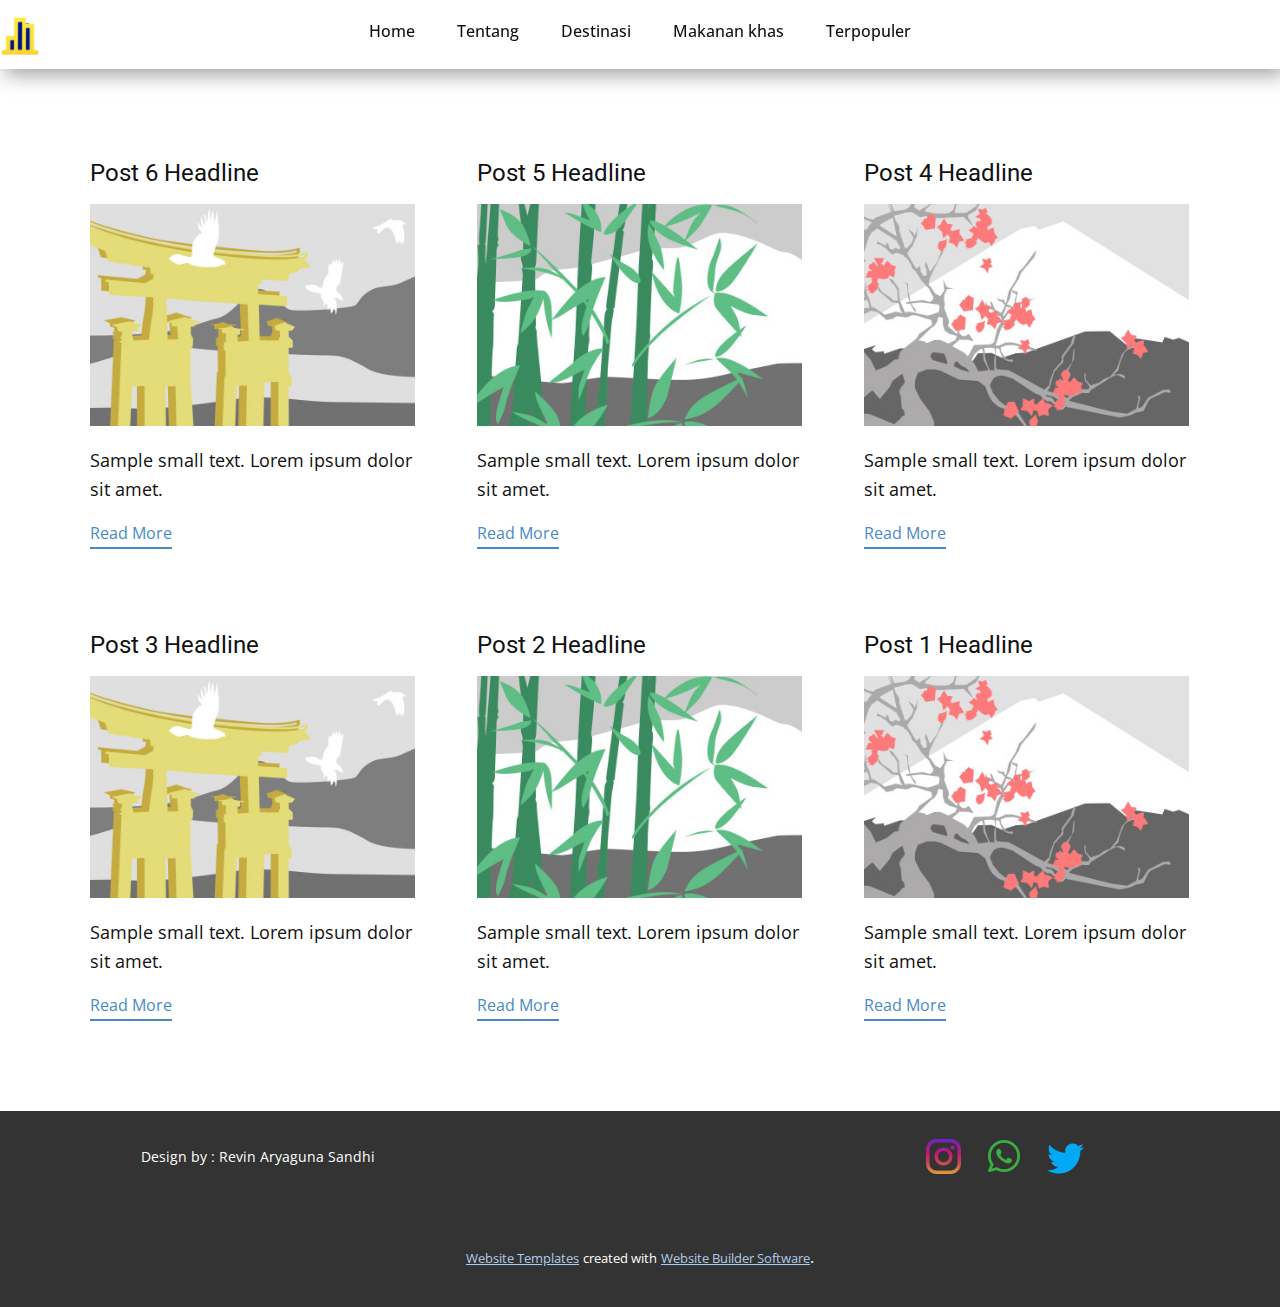
<file: blog/blog.html>
<!DOCTYPE html>
<html style="font-size: 16px;" lang="en"><head>
    <meta name="viewport" content="width=device-width, initial-scale=1.0">
    <meta charset="utf-8">
    <meta name="keywords" content="">
    <meta name="description" content="">
    <title>Blog Template</title>
    <link rel="stylesheet" href="../nicepage.css" media="screen">
<link rel="stylesheet" href="../Blog-Template.css" media="screen">
    <script class="u-script" type="text/javascript" src="../jquery.js" defer=""></script>
    <script class="u-script" type="text/javascript" src="../nicepage.js" defer=""></script>
    <meta name="generator" content="Nicepage 5.10.10, nicepage.com">
    <link id="u-theme-google-font" rel="stylesheet" href="https://fonts.googleapis.com/css?family=Roboto:100,100i,300,300i,400,400i,500,500i,700,700i,900,900i|Open+Sans:300,300i,400,400i,500,500i,600,600i,700,700i,800,800i">
    <link id="u-page-google-font" rel="stylesheet" href="https://fonts.googleapis.com/css?family=Lato:100,100i,300,300i,400,400i,700,700i,900,900i">
    
    
    <script type="application/ld+json">{
		"@context": "http://schema.org",
		"@type": "Organization",
		"name": "",
		"logo": "images/wepik-export-20230526175835Uc2G.png"
}</script>
    <meta name="theme-color" content="#478ac9">
  <meta data-intl-tel-input-cdn-path="intlTelInput/"></head>
  <body class="u-body u-xl-mode" data-lang="en"><header class="u-box-shadow u-clearfix u-header u-sticky u-header" id="sec-ea7d"><div class="u-clearfix u-sheet u-sheet-1">
        <a href="#" class="u-image u-logo u-image-1" data-image-width="1000" data-image-height="1000" title="revin">
          <img src="../images/wepik-export-20230526175835Uc2G.png" class="u-logo-image u-logo-image-1">
        </a>
        <nav class="u-menu u-menu-dropdown u-offcanvas u-menu-1">
          <div class="menu-collapse" style="font-size: 1rem; letter-spacing: 0px; font-weight: 500;">
            <a class="u-button-style u-custom-active-color u-custom-border u-custom-border-color u-custom-color u-custom-hover-color u-custom-left-right-menu-spacing u-custom-padding-bottom u-custom-text-active-color u-custom-text-color u-custom-text-hover-color u-custom-top-bottom-menu-spacing u-nav-link u-text-active-palette-1-base u-text-hover-palette-2-base" href="#">
              <svg class="u-svg-link" viewBox="0 0 24 24"><use xmlns:xlink="http://www.w3.org/1999/xlink" xlink:href="#menu-hamburger"></use></svg>
              <svg class="u-svg-content" version="1.1" id="menu-hamburger" viewBox="0 0 16 16" x="0px" y="0px" xmlns:xlink="http://www.w3.org/1999/xlink" xmlns="http://www.w3.org/2000/svg"><g><rect y="1" width="16" height="2"></rect><rect y="7" width="16" height="2"></rect><rect y="13" width="16" height="2"></rect>
</g></svg>
            </a>
          </div>
          <div class="u-custom-menu u-nav-container">
            <ul class="u-nav u-spacing-2 u-unstyled u-nav-1"><li class="u-nav-item"><a class="u-active-custom-color-3 u-button-style u-hover-custom-color-3 u-nav-link u-text-active-black u-text-hover-grey-90" href="../City-in-Indonesia.html" style="padding: 10px 20px;">Home</a>
</li><li class="u-nav-item"><a class="u-active-custom-color-3 u-button-style u-hover-custom-color-3 u-nav-link u-text-active-black u-text-hover-grey-90" style="padding: 10px 20px;">Tentang</a><div class="u-nav-popup"><ul class="u-h-spacing-20 u-nav u-unstyled u-v-spacing-10 u-nav-2"><li class="u-nav-item"><a class="u-active-custom-color-3 u-button-style u-custom-color-1 u-hover-custom-color-3 u-nav-link" href="../City-in-Indonesia.html#sec-2736">Bandung</a>
</li><li class="u-nav-item"><a class="u-active-custom-color-3 u-button-style u-custom-color-1 u-hover-custom-color-3 u-nav-link" href="../City-in-Indonesia.html#sec-6fe7">Jakarta</a>
</li><li class="u-nav-item"><a class="u-active-custom-color-3 u-button-style u-custom-color-1 u-hover-custom-color-3 u-nav-link" href="../City-in-Indonesia.html#sec-0140">Yogyakarta</a>
</li></ul>
</div>
</li><li class="u-nav-item"><a class="u-active-custom-color-3 u-button-style u-hover-custom-color-3 u-nav-link u-text-active-black u-text-hover-grey-90" href="../City-in-Indonesia.html#sec-245a" style="padding: 10px 20px;">Destinasi</a>
</li><li class="u-nav-item"><a class="u-active-custom-color-3 u-button-style u-hover-custom-color-3 u-nav-link u-text-active-black u-text-hover-grey-90" style="padding: 10px 20px;">Makanan khas</a><div class="u-nav-popup"><ul class="u-h-spacing-20 u-nav u-unstyled u-v-spacing-10 u-nav-3"><li class="u-nav-item"><a class="u-active-custom-color-3 u-button-style u-custom-color-1 u-hover-custom-color-3 u-nav-link" href="../City-in-Indonesia.html#sec-2aca">Bandung</a>
</li><li class="u-nav-item"><a class="u-active-custom-color-3 u-button-style u-custom-color-1 u-hover-custom-color-3 u-nav-link" href="../City-in-Indonesia.html#carousel_4f0f">Jakarta</a>
</li><li class="u-nav-item"><a class="u-active-custom-color-3 u-button-style u-custom-color-1 u-hover-custom-color-3 u-nav-link" href="../City-in-Indonesia.html#carousel_603d">Yogyakarta</a>
</li></ul>
</div>
</li><li class="u-nav-item"><a class="u-active-custom-color-3 u-button-style u-hover-custom-color-3 u-nav-link u-text-active-black u-text-hover-grey-90" href="../City-in-Indonesia.html#carousel_f860" style="padding: 10px 20px;">Terpopuler</a>
</li></ul>
          </div>
          <div class="u-custom-menu u-nav-container-collapse">
            <div class="u-black u-container-style u-inner-container-layout u-opacity u-opacity-95 u-sidenav">
              <div class="u-inner-container-layout u-sidenav-overflow">
                <div class="u-menu-close"></div>
                <ul class="u-align-center u-nav u-popupmenu-items u-unstyled u-nav-4"><li class="u-nav-item"><a class="u-button-style u-nav-link" href="../City-in-Indonesia.html">Home</a>
</li><li class="u-nav-item"><a class="u-button-style u-nav-link">Tentang</a><div class="u-nav-popup"><ul class="u-h-spacing-20 u-nav u-unstyled u-v-spacing-10 u-nav-5"><li class="u-nav-item"><a class="u-button-style u-nav-link" href="../City-in-Indonesia.html#sec-2736">Bandung</a>
</li><li class="u-nav-item"><a class="u-button-style u-nav-link" href="../City-in-Indonesia.html#sec-6fe7">Jakarta</a>
</li><li class="u-nav-item"><a class="u-button-style u-nav-link" href="../City-in-Indonesia.html#sec-0140">Yogyakarta</a>
</li></ul>
</div>
</li><li class="u-nav-item"><a class="u-button-style u-nav-link" href="../City-in-Indonesia.html#sec-245a">Destinasi</a>
</li><li class="u-nav-item"><a class="u-button-style u-nav-link">Makanan khas</a><div class="u-nav-popup"><ul class="u-h-spacing-20 u-nav u-unstyled u-v-spacing-10 u-nav-6"><li class="u-nav-item"><a class="u-button-style u-nav-link" href="../City-in-Indonesia.html#sec-2aca">Bandung</a>
</li><li class="u-nav-item"><a class="u-button-style u-nav-link" href="../City-in-Indonesia.html#carousel_4f0f">Jakarta</a>
</li><li class="u-nav-item"><a class="u-button-style u-nav-link" href="../City-in-Indonesia.html#carousel_603d">Yogyakarta</a>
</li></ul>
</div>
</li><li class="u-nav-item"><a class="u-button-style u-nav-link" href="../City-in-Indonesia.html#carousel_f860">Terpopuler</a>
</li></ul>
              </div>
            </div>
            <div class="u-black u-menu-overlay u-opacity u-opacity-70"></div>
          </div>
        </nav>
        <h5 class="u-custom-font u-font-lato u-text u-text-default u-text-1">
          <a class="u-active-none u-border-none u-btn u-button-link u-button-style u-hover-none u-none u-text-body-alt-color u-text-hover-custom-color-1 u-btn-1" href="https://api.whatsapp.com/resolve/?deeplink=%2F%2B62%25C2%25A0819-1176-9751&amp;not_found=1">Hubungi saya</a>
        </h5>
      </div><style class="u-sticky-style" data-style-id="2e78">.u-sticky-fixed.u-sticky-2e78:before, .u-body.u-sticky-fixed .u-sticky-2e78:before {
borders: top right bottom left !important
}</style></header>
    <section class="u-clearfix u-section-1" id="sec-8094">
      <div class="u-clearfix u-sheet u-valign-middle u-sheet-1"><!--blog--><!--blog_options_json--><!--{"type":"Recent","source":"","tags":"","count":""}--><!--/blog_options_json-->
        <div class="u-blog u-expanded-width u-repeater u-repeater-1"><!--blog_post-->
          <div class="u-blog-post u-container-style u-repeater-item u-white u-repeater-item-1">
            <div class="u-container-layout u-similar-container u-valign-top u-container-layout-1"><!--blog_post_header-->
              <h4 class="u-blog-control u-text u-text-1">
                <a class="u-post-header-link" href="../blog/post-5.html">Post 6 Headline</a>
              </h4><!--/blog_post_header--><!--blog_post_image-->
              <a class="u-post-header-link" href="../blog/post-5.html"><img alt="" class="u-blog-control u-expanded-width u-image u-image-default u-image-1" src="../images/8ad73f3c.jpeg"></a><!--/blog_post_image--><!--blog_post_content-->
              <div class="u-blog-control u-post-content u-text u-text-2 fr-view">Sample small text. Lorem ipsum dolor sit amet.</div><!--/blog_post_content--><!--blog_post_readmore-->
              <a href="../blog/post-5.html" class="u-blog-control u-border-2 u-border-palette-1-base u-btn u-btn-rectangle u-button-style u-none u-btn-1"><!--blog_post_readmore_content--><!--options_json--><!--{"content":"","defaultValue":"Read More"}--><!--/options_json-->Read More<!--/blog_post_readmore_content--></a><!--/blog_post_readmore-->
            </div>
          </div><div class="u-blog-post u-container-style u-repeater-item u-video-cover u-white">
            <div class="u-container-layout u-similar-container u-valign-top u-container-layout-2"><!--blog_post_header-->
              <h4 class="u-blog-control u-text u-text-3">
                <a class="u-post-header-link" href="../blog/post-4.html">Post 5 Headline</a>
              </h4><!--/blog_post_header--><!--blog_post_image-->
              <a class="u-post-header-link" href="../blog/post-4.html"><img alt="" class="u-blog-control u-expanded-width u-image u-image-default u-image-2" src="../images/68f64b9d.jpeg"></a><!--/blog_post_image--><!--blog_post_content-->
              <div class="u-blog-control u-post-content u-text u-text-4 fr-view">Sample small text. Lorem ipsum dolor sit amet.</div><!--/blog_post_content--><!--blog_post_readmore-->
              <a href="../blog/post-4.html" class="u-blog-control u-border-2 u-border-palette-1-base u-btn u-btn-rectangle u-button-style u-none u-btn-2"><!--blog_post_readmore_content--><!--options_json--><!--{"content":"","defaultValue":"Read More"}--><!--/options_json-->Read More<!--/blog_post_readmore_content--></a><!--/blog_post_readmore-->
            </div>
          </div><div class="u-blog-post u-container-style u-repeater-item u-video-cover u-white">
            <div class="u-container-layout u-similar-container u-valign-top u-container-layout-3"><!--blog_post_header-->
              <h4 class="u-blog-control u-text u-text-5">
                <a class="u-post-header-link" href="../blog/post-3.html">Post 4 Headline</a>
              </h4><!--/blog_post_header--><!--blog_post_image-->
              <a class="u-post-header-link" href="../blog/post-3.html"><img alt="" class="u-blog-control u-expanded-width u-image u-image-default u-image-3" src="../images/0fd3416c.jpeg"></a><!--/blog_post_image--><!--blog_post_content-->
              <div class="u-blog-control u-post-content u-text u-text-6 fr-view">Sample small text. Lorem ipsum dolor sit amet.</div><!--/blog_post_content--><!--blog_post_readmore-->
              <a href="../blog/post-3.html" class="u-blog-control u-border-2 u-border-palette-1-base u-btn u-btn-rectangle u-button-style u-none u-btn-3"><!--blog_post_readmore_content--><!--options_json--><!--{"content":"","defaultValue":"Read More"}--><!--/options_json-->Read More<!--/blog_post_readmore_content--></a><!--/blog_post_readmore-->
            </div>
          </div><div class="u-blog-post u-container-style u-repeater-item u-white u-repeater-item-1">
            <div class="u-container-layout u-similar-container u-valign-top u-container-layout-1"><!--blog_post_header-->
              <h4 class="u-blog-control u-text u-text-1">
                <a class="u-post-header-link" href="../blog/post-2.html">Post 3 Headline</a>
              </h4><!--/blog_post_header--><!--blog_post_image-->
              <a class="u-post-header-link" href="../blog/post-2.html"><img alt="" class="u-blog-control u-expanded-width u-image u-image-default u-image-1" src="../images/8ad73f3c.jpeg"></a><!--/blog_post_image--><!--blog_post_content-->
              <div class="u-blog-control u-post-content u-text u-text-2 fr-view">Sample small text. Lorem ipsum dolor sit amet.</div><!--/blog_post_content--><!--blog_post_readmore-->
              <a href="../blog/post-2.html" class="u-blog-control u-border-2 u-border-palette-1-base u-btn u-btn-rectangle u-button-style u-none u-btn-1"><!--blog_post_readmore_content--><!--options_json--><!--{"content":"","defaultValue":"Read More"}--><!--/options_json-->Read More<!--/blog_post_readmore_content--></a><!--/blog_post_readmore-->
            </div>
          </div><div class="u-blog-post u-container-style u-repeater-item u-video-cover u-white">
            <div class="u-container-layout u-similar-container u-valign-top u-container-layout-2"><!--blog_post_header-->
              <h4 class="u-blog-control u-text u-text-3">
                <a class="u-post-header-link" href="../blog/post-1.html">Post 2 Headline</a>
              </h4><!--/blog_post_header--><!--blog_post_image-->
              <a class="u-post-header-link" href="../blog/post-1.html"><img alt="" class="u-blog-control u-expanded-width u-image u-image-default u-image-2" src="../images/68f64b9d.jpeg"></a><!--/blog_post_image--><!--blog_post_content-->
              <div class="u-blog-control u-post-content u-text u-text-4 fr-view">Sample small text. Lorem ipsum dolor sit amet.</div><!--/blog_post_content--><!--blog_post_readmore-->
              <a href="../blog/post-1.html" class="u-blog-control u-border-2 u-border-palette-1-base u-btn u-btn-rectangle u-button-style u-none u-btn-2"><!--blog_post_readmore_content--><!--options_json--><!--{"content":"","defaultValue":"Read More"}--><!--/options_json-->Read More<!--/blog_post_readmore_content--></a><!--/blog_post_readmore-->
            </div>
          </div><div class="u-blog-post u-container-style u-repeater-item u-video-cover u-white">
            <div class="u-container-layout u-similar-container u-valign-top u-container-layout-3"><!--blog_post_header-->
              <h4 class="u-blog-control u-text u-text-5">
                <a class="u-post-header-link" href="../blog/post.html">Post 1 Headline</a>
              </h4><!--/blog_post_header--><!--blog_post_image-->
              <a class="u-post-header-link" href="../blog/post.html"><img alt="" class="u-blog-control u-expanded-width u-image u-image-default u-image-3" src="../images/0fd3416c.jpeg"></a><!--/blog_post_image--><!--blog_post_content-->
              <div class="u-blog-control u-post-content u-text u-text-6 fr-view">Sample small text. Lorem ipsum dolor sit amet.</div><!--/blog_post_content--><!--blog_post_readmore-->
              <a href="../blog/post.html" class="u-blog-control u-border-2 u-border-palette-1-base u-btn u-btn-rectangle u-button-style u-none u-btn-3"><!--blog_post_readmore_content--><!--options_json--><!--{"content":"","defaultValue":"Read More"}--><!--/options_json-->Read More<!--/blog_post_readmore_content--></a><!--/blog_post_readmore-->
            </div>
          </div><!--/blog_post--><!--blog_post-->
          <!--/blog_post--><!--blog_post-->
          <!--/blog_post-->
        </div><!--/blog-->
      </div>
    </section>
    
    
    <footer class="u-align-center u-clearfix u-footer u-grey-80 u-footer" id="sec-c857"><div class="u-clearfix u-sheet u-sheet-1"><span class="u-file-icon u-icon u-icon-1" data-href="https://api.whatsapp.com/resolve/?deeplink=%2F%2B62%25C2%25A0819-1176-9751&amp;not_found=1"><img src="../images/4423697.png" alt=""></span><span class="u-file-icon u-icon u-icon-2" data-href="https://instagram.com/rvnsndh"><img src="../images/174855.png" alt=""></span>
        <p class="u-small-text u-text u-text-variant u-text-1">Design by : Revin Aryaguna Sandhi</p><span class="u-file-icon u-icon u-icon-3" data-href="https://nicepage.com/k/consulting-website-templates"><img src="../images/733579.png" alt=""></span>
      </div></footer>
    <section class="u-backlink u-clearfix u-grey-80">
      <a class="u-link" href="https://nicepage.com/website-templates" target="_blank">
        <span>Website Templates</span>
      </a>
      <p class="u-text">
        <span>created with</span>
      </p>
      <a class="u-link" href="" target="_blank">
        <span>Website Builder Software</span>
      </a>. 
    </section>
  
</body></html>
</file>
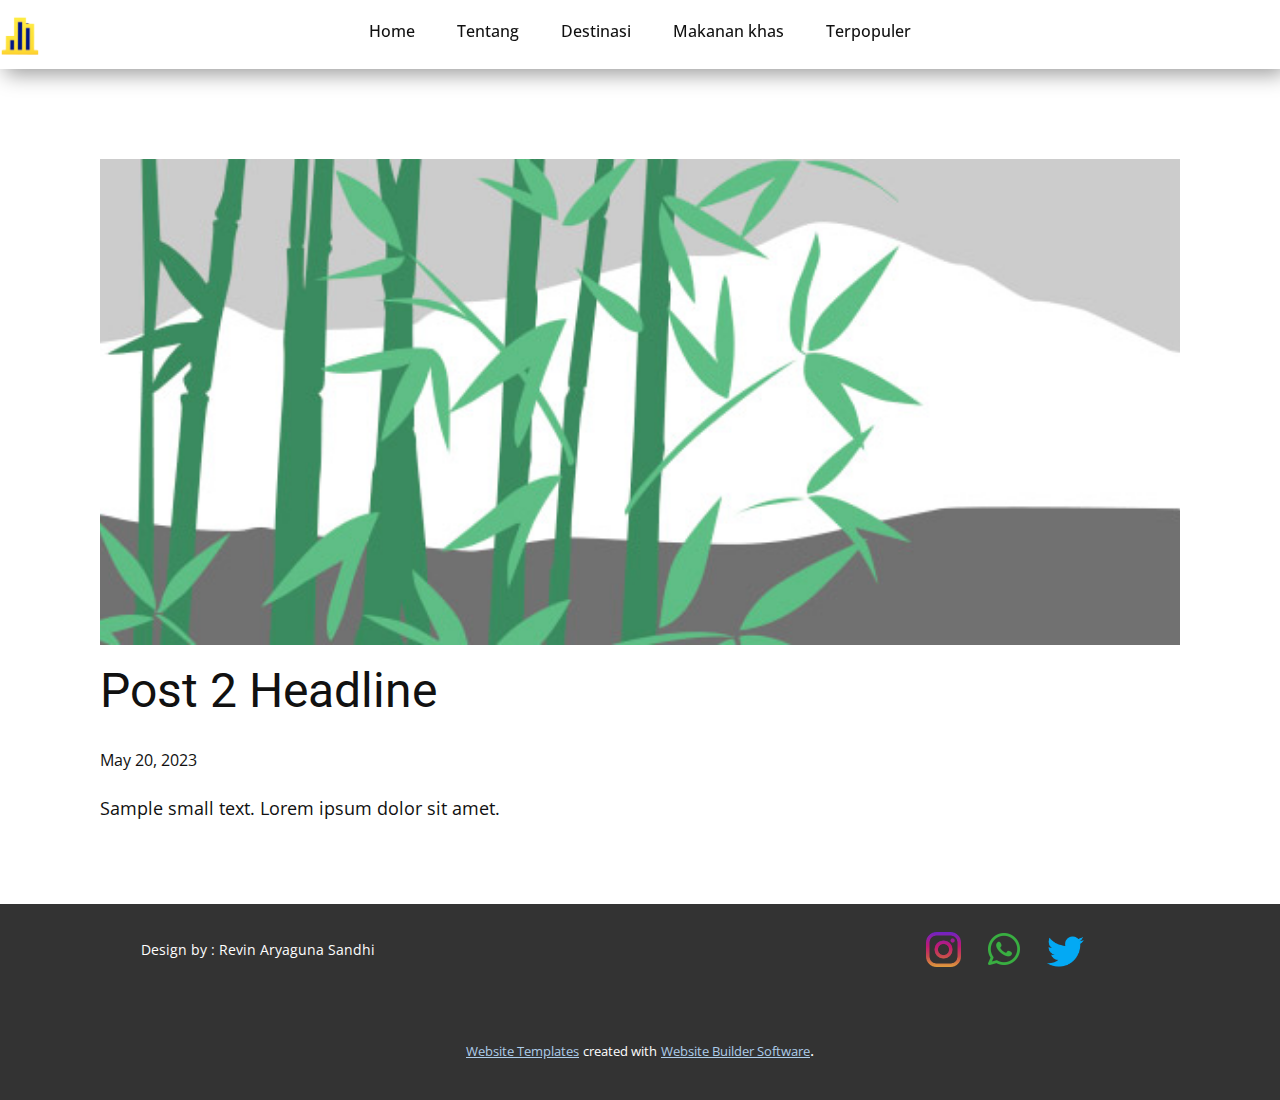
<file: blog/post-1.html>
<!DOCTYPE html>
<html style="font-size: 16px;" lang="en"><head>
    <meta name="viewport" content="width=device-width, initial-scale=1.0">
    <meta charset="utf-8">
    <meta name="keywords" content="Post 1 Headline">
    <meta name="description" content="">
    <title>Post 2 Headline</title>
    <link rel="stylesheet" href="../nicepage.css" media="screen">
<link rel="stylesheet" href="../Post-Template.css" media="screen">
    <script class="u-script" type="text/javascript" src="../jquery.js" defer=""></script>
    <script class="u-script" type="text/javascript" src="../nicepage.js" defer=""></script>
    <meta name="generator" content="Nicepage 5.10.10, nicepage.com">
    <link id="u-theme-google-font" rel="stylesheet" href="https://fonts.googleapis.com/css?family=Roboto:100,100i,300,300i,400,400i,500,500i,700,700i,900,900i|Open+Sans:300,300i,400,400i,500,500i,600,600i,700,700i,800,800i">
    <link id="u-page-google-font" rel="stylesheet" href="https://fonts.googleapis.com/css?family=Lato:100,100i,300,300i,400,400i,700,700i,900,900i">
    
    
    <script type="application/ld+json">{
		"@context": "http://schema.org",
		"@type": "Organization",
		"name": "",
		"logo": "images/wepik-export-20230526175835Uc2G.png"
}</script>
    <meta name="theme-color" content="#478ac9">
  <meta data-intl-tel-input-cdn-path="intlTelInput/"></head>
  <body class="u-body u-xl-mode" data-lang="en"><header class="u-box-shadow u-clearfix u-header u-sticky u-header" id="sec-ea7d"><div class="u-clearfix u-sheet u-sheet-1">
        <a href="#" class="u-image u-logo u-image-1" data-image-width="1000" data-image-height="1000" title="revin">
          <img src="../images/wepik-export-20230526175835Uc2G.png" class="u-logo-image u-logo-image-1">
        </a>
        <nav class="u-menu u-menu-dropdown u-offcanvas u-menu-1">
          <div class="menu-collapse" style="font-size: 1rem; letter-spacing: 0px; font-weight: 500;">
            <a class="u-button-style u-custom-active-color u-custom-border u-custom-border-color u-custom-color u-custom-hover-color u-custom-left-right-menu-spacing u-custom-padding-bottom u-custom-text-active-color u-custom-text-color u-custom-text-hover-color u-custom-top-bottom-menu-spacing u-nav-link u-text-active-palette-1-base u-text-hover-palette-2-base" href="#">
              <svg class="u-svg-link" viewBox="0 0 24 24"><use xmlns:xlink="http://www.w3.org/1999/xlink" xlink:href="#menu-hamburger"></use></svg>
              <svg class="u-svg-content" version="1.1" id="menu-hamburger" viewBox="0 0 16 16" x="0px" y="0px" xmlns:xlink="http://www.w3.org/1999/xlink" xmlns="http://www.w3.org/2000/svg"><g><rect y="1" width="16" height="2"></rect><rect y="7" width="16" height="2"></rect><rect y="13" width="16" height="2"></rect>
</g></svg>
            </a>
          </div>
          <div class="u-custom-menu u-nav-container">
            <ul class="u-nav u-spacing-2 u-unstyled u-nav-1"><li class="u-nav-item"><a class="u-active-custom-color-3 u-button-style u-hover-custom-color-3 u-nav-link u-text-active-black u-text-hover-grey-90" href="../City-in-Indonesia.html" style="padding: 10px 20px;">Home</a>
</li><li class="u-nav-item"><a class="u-active-custom-color-3 u-button-style u-hover-custom-color-3 u-nav-link u-text-active-black u-text-hover-grey-90" style="padding: 10px 20px;">Tentang</a><div class="u-nav-popup"><ul class="u-h-spacing-20 u-nav u-unstyled u-v-spacing-10 u-nav-2"><li class="u-nav-item"><a class="u-active-custom-color-3 u-button-style u-custom-color-1 u-hover-custom-color-3 u-nav-link" href="../City-in-Indonesia.html#sec-2736">Bandung</a>
</li><li class="u-nav-item"><a class="u-active-custom-color-3 u-button-style u-custom-color-1 u-hover-custom-color-3 u-nav-link" href="../City-in-Indonesia.html#sec-6fe7">Jakarta</a>
</li><li class="u-nav-item"><a class="u-active-custom-color-3 u-button-style u-custom-color-1 u-hover-custom-color-3 u-nav-link" href="../City-in-Indonesia.html#sec-0140">Yogyakarta</a>
</li></ul>
</div>
</li><li class="u-nav-item"><a class="u-active-custom-color-3 u-button-style u-hover-custom-color-3 u-nav-link u-text-active-black u-text-hover-grey-90" href="../City-in-Indonesia.html#sec-245a" style="padding: 10px 20px;">Destinasi</a>
</li><li class="u-nav-item"><a class="u-active-custom-color-3 u-button-style u-hover-custom-color-3 u-nav-link u-text-active-black u-text-hover-grey-90" style="padding: 10px 20px;">Makanan khas</a><div class="u-nav-popup"><ul class="u-h-spacing-20 u-nav u-unstyled u-v-spacing-10 u-nav-3"><li class="u-nav-item"><a class="u-active-custom-color-3 u-button-style u-custom-color-1 u-hover-custom-color-3 u-nav-link" href="../City-in-Indonesia.html#sec-2aca">Bandung</a>
</li><li class="u-nav-item"><a class="u-active-custom-color-3 u-button-style u-custom-color-1 u-hover-custom-color-3 u-nav-link" href="../City-in-Indonesia.html#carousel_4f0f">Jakarta</a>
</li><li class="u-nav-item"><a class="u-active-custom-color-3 u-button-style u-custom-color-1 u-hover-custom-color-3 u-nav-link" href="../City-in-Indonesia.html#carousel_603d">Yogyakarta</a>
</li></ul>
</div>
</li><li class="u-nav-item"><a class="u-active-custom-color-3 u-button-style u-hover-custom-color-3 u-nav-link u-text-active-black u-text-hover-grey-90" href="../City-in-Indonesia.html#carousel_f860" style="padding: 10px 20px;">Terpopuler</a>
</li></ul>
          </div>
          <div class="u-custom-menu u-nav-container-collapse">
            <div class="u-black u-container-style u-inner-container-layout u-opacity u-opacity-95 u-sidenav">
              <div class="u-inner-container-layout u-sidenav-overflow">
                <div class="u-menu-close"></div>
                <ul class="u-align-center u-nav u-popupmenu-items u-unstyled u-nav-4"><li class="u-nav-item"><a class="u-button-style u-nav-link" href="../City-in-Indonesia.html">Home</a>
</li><li class="u-nav-item"><a class="u-button-style u-nav-link">Tentang</a><div class="u-nav-popup"><ul class="u-h-spacing-20 u-nav u-unstyled u-v-spacing-10 u-nav-5"><li class="u-nav-item"><a class="u-button-style u-nav-link" href="../City-in-Indonesia.html#sec-2736">Bandung</a>
</li><li class="u-nav-item"><a class="u-button-style u-nav-link" href="../City-in-Indonesia.html#sec-6fe7">Jakarta</a>
</li><li class="u-nav-item"><a class="u-button-style u-nav-link" href="../City-in-Indonesia.html#sec-0140">Yogyakarta</a>
</li></ul>
</div>
</li><li class="u-nav-item"><a class="u-button-style u-nav-link" href="../City-in-Indonesia.html#sec-245a">Destinasi</a>
</li><li class="u-nav-item"><a class="u-button-style u-nav-link">Makanan khas</a><div class="u-nav-popup"><ul class="u-h-spacing-20 u-nav u-unstyled u-v-spacing-10 u-nav-6"><li class="u-nav-item"><a class="u-button-style u-nav-link" href="../City-in-Indonesia.html#sec-2aca">Bandung</a>
</li><li class="u-nav-item"><a class="u-button-style u-nav-link" href="../City-in-Indonesia.html#carousel_4f0f">Jakarta</a>
</li><li class="u-nav-item"><a class="u-button-style u-nav-link" href="../City-in-Indonesia.html#carousel_603d">Yogyakarta</a>
</li></ul>
</div>
</li><li class="u-nav-item"><a class="u-button-style u-nav-link" href="../City-in-Indonesia.html#carousel_f860">Terpopuler</a>
</li></ul>
              </div>
            </div>
            <div class="u-black u-menu-overlay u-opacity u-opacity-70"></div>
          </div>
        </nav>
        <h5 class="u-custom-font u-font-lato u-text u-text-default u-text-1">
          <a class="u-active-none u-border-none u-btn u-button-link u-button-style u-hover-none u-none u-text-body-alt-color u-text-hover-custom-color-1 u-btn-1" href="https://api.whatsapp.com/resolve/?deeplink=%2F%2B62%25C2%25A0819-1176-9751&amp;not_found=1">Hubungi saya</a>
        </h5>
      </div><style class="u-sticky-style" data-style-id="2e78">.u-sticky-fixed.u-sticky-2e78:before, .u-body.u-sticky-fixed .u-sticky-2e78:before {
borders: top right bottom left !important
}</style></header>
    <section class="u-align-center u-clearfix u-section-1" id="sec-52ec">
      <div class="u-clearfix u-sheet u-valign-middle-md u-valign-middle-sm u-valign-middle-xs u-sheet-1"><!--post_details--><!--post_details_options_json--><!--{"source":""}--><!--/post_details_options_json--><!--blog_post-->
        <div class="u-container-style u-expanded-width u-post-details u-post-details-1">
          <div class="u-container-layout u-valign-middle u-container-layout-1"><!--blog_post_image-->
            <img alt="" class="u-blog-control u-expanded-width u-image u-image-default u-image-1" src="../images/68f64b9d.jpeg"><!--/blog_post_image--><!--blog_post_header-->
            <h2 class="u-blog-control u-text u-text-1">Post 2 Headline</h2><!--/blog_post_header--><!--blog_post_metadata-->
            <div class="u-blog-control u-metadata u-metadata-1"><!--blog_post_metadata_date-->
              <span class="u-meta-date u-meta-icon">May 20, 2023</span><!--/blog_post_metadata_date--><!--blog_post_metadata_category-->
              <!--/blog_post_metadata_category--><!--blog_post_metadata_comments-->
              <!--/blog_post_metadata_comments-->
            </div><!--/blog_post_metadata--><!--blog_post_content-->
            <div class="u-align-justify u-blog-control u-post-content u-text u-text-2 fr-view">
  Sample small text. Lorem ipsum dolor sit amet.
  </div><!--/blog_post_content-->
          </div>
        </div><!--/blog_post--><!--/post_details-->
      </div>
    </section>
    
    
    <footer class="u-align-center u-clearfix u-footer u-grey-80 u-footer" id="sec-c857"><div class="u-clearfix u-sheet u-sheet-1"><span class="u-file-icon u-icon u-icon-1" data-href="https://api.whatsapp.com/resolve/?deeplink=%2F%2B62%25C2%25A0819-1176-9751&amp;not_found=1"><img src="../images/4423697.png" alt=""></span><span class="u-file-icon u-icon u-icon-2" data-href="https://instagram.com/rvnsndh"><img src="../images/174855.png" alt=""></span>
        <p class="u-small-text u-text u-text-variant u-text-1">Design by : Revin Aryaguna Sandhi</p><span class="u-file-icon u-icon u-icon-3" data-href="https://nicepage.com/k/consulting-website-templates"><img src="../images/733579.png" alt=""></span>
      </div></footer>
    <section class="u-backlink u-clearfix u-grey-80">
      <a class="u-link" href="https://nicepage.com/website-templates" target="_blank">
        <span>Website Templates</span>
      </a>
      <p class="u-text">
        <span>created with</span>
      </p>
      <a class="u-link" href="" target="_blank">
        <span>Website Builder Software</span>
      </a>. 
    </section>
  
</body></html>
</file>
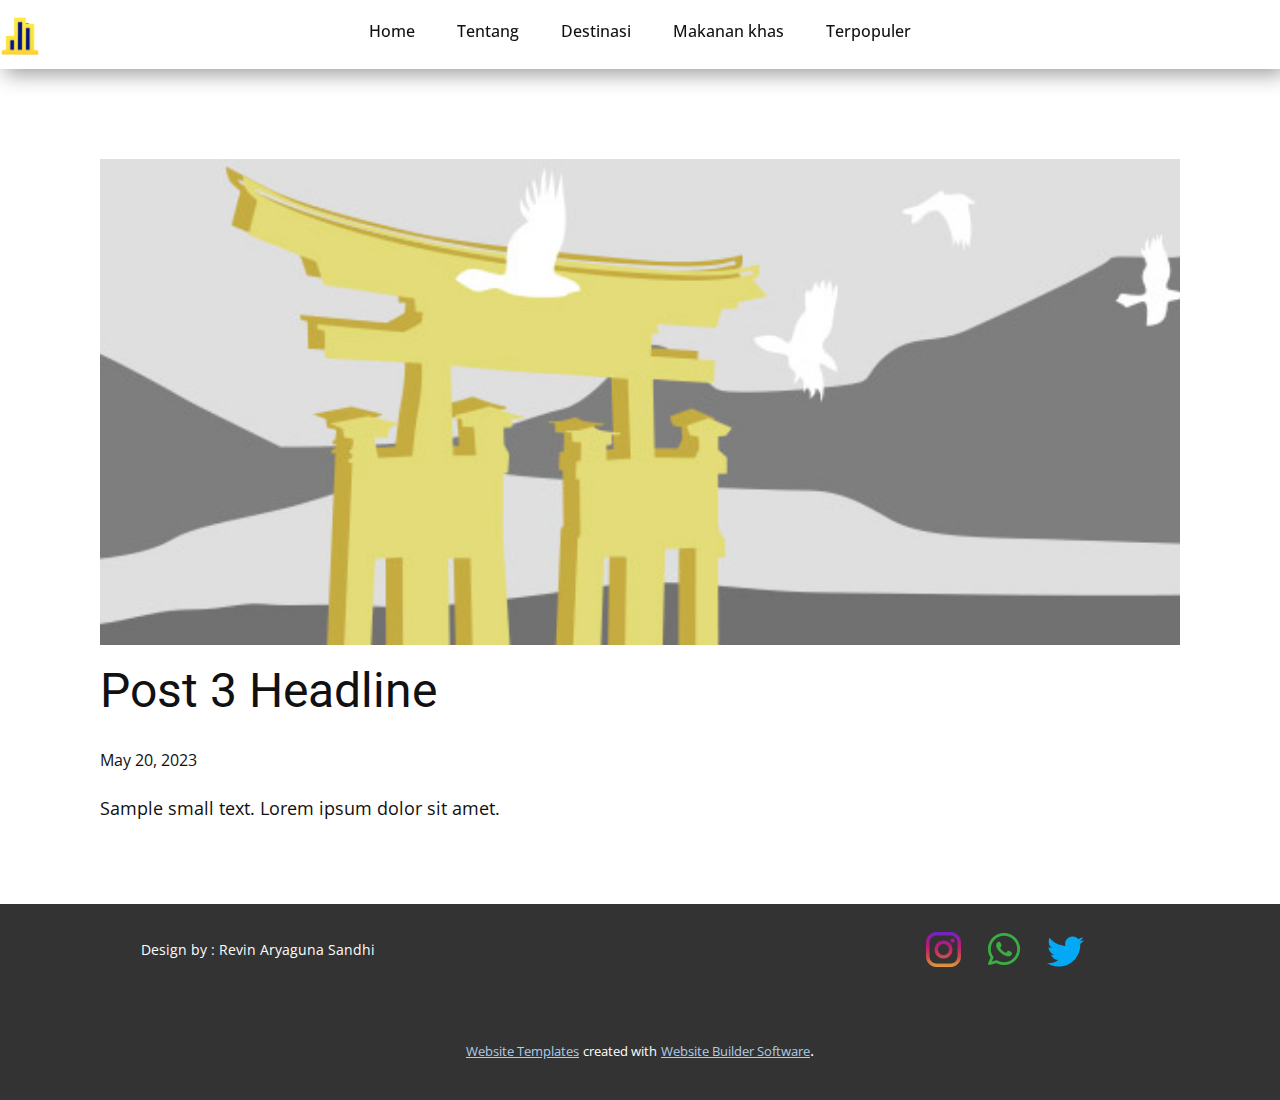
<file: blog/post-2.html>
<!DOCTYPE html>
<html style="font-size: 16px;" lang="en"><head>
    <meta name="viewport" content="width=device-width, initial-scale=1.0">
    <meta charset="utf-8">
    <meta name="keywords" content="Post 1 Headline">
    <meta name="description" content="">
    <title>Post 3 Headline</title>
    <link rel="stylesheet" href="../nicepage.css" media="screen">
<link rel="stylesheet" href="../Post-Template.css" media="screen">
    <script class="u-script" type="text/javascript" src="../jquery.js" defer=""></script>
    <script class="u-script" type="text/javascript" src="../nicepage.js" defer=""></script>
    <meta name="generator" content="Nicepage 5.10.10, nicepage.com">
    <link id="u-theme-google-font" rel="stylesheet" href="https://fonts.googleapis.com/css?family=Roboto:100,100i,300,300i,400,400i,500,500i,700,700i,900,900i|Open+Sans:300,300i,400,400i,500,500i,600,600i,700,700i,800,800i">
    <link id="u-page-google-font" rel="stylesheet" href="https://fonts.googleapis.com/css?family=Lato:100,100i,300,300i,400,400i,700,700i,900,900i">
    
    
    <script type="application/ld+json">{
		"@context": "http://schema.org",
		"@type": "Organization",
		"name": "",
		"logo": "images/wepik-export-20230526175835Uc2G.png"
}</script>
    <meta name="theme-color" content="#478ac9">
  <meta data-intl-tel-input-cdn-path="intlTelInput/"></head>
  <body class="u-body u-xl-mode" data-lang="en"><header class="u-box-shadow u-clearfix u-header u-sticky u-header" id="sec-ea7d"><div class="u-clearfix u-sheet u-sheet-1">
        <a href="#" class="u-image u-logo u-image-1" data-image-width="1000" data-image-height="1000" title="revin">
          <img src="../images/wepik-export-20230526175835Uc2G.png" class="u-logo-image u-logo-image-1">
        </a>
        <nav class="u-menu u-menu-dropdown u-offcanvas u-menu-1">
          <div class="menu-collapse" style="font-size: 1rem; letter-spacing: 0px; font-weight: 500;">
            <a class="u-button-style u-custom-active-color u-custom-border u-custom-border-color u-custom-color u-custom-hover-color u-custom-left-right-menu-spacing u-custom-padding-bottom u-custom-text-active-color u-custom-text-color u-custom-text-hover-color u-custom-top-bottom-menu-spacing u-nav-link u-text-active-palette-1-base u-text-hover-palette-2-base" href="#">
              <svg class="u-svg-link" viewBox="0 0 24 24"><use xmlns:xlink="http://www.w3.org/1999/xlink" xlink:href="#menu-hamburger"></use></svg>
              <svg class="u-svg-content" version="1.1" id="menu-hamburger" viewBox="0 0 16 16" x="0px" y="0px" xmlns:xlink="http://www.w3.org/1999/xlink" xmlns="http://www.w3.org/2000/svg"><g><rect y="1" width="16" height="2"></rect><rect y="7" width="16" height="2"></rect><rect y="13" width="16" height="2"></rect>
</g></svg>
            </a>
          </div>
          <div class="u-custom-menu u-nav-container">
            <ul class="u-nav u-spacing-2 u-unstyled u-nav-1"><li class="u-nav-item"><a class="u-active-custom-color-3 u-button-style u-hover-custom-color-3 u-nav-link u-text-active-black u-text-hover-grey-90" href="../City-in-Indonesia.html" style="padding: 10px 20px;">Home</a>
</li><li class="u-nav-item"><a class="u-active-custom-color-3 u-button-style u-hover-custom-color-3 u-nav-link u-text-active-black u-text-hover-grey-90" style="padding: 10px 20px;">Tentang</a><div class="u-nav-popup"><ul class="u-h-spacing-20 u-nav u-unstyled u-v-spacing-10 u-nav-2"><li class="u-nav-item"><a class="u-active-custom-color-3 u-button-style u-custom-color-1 u-hover-custom-color-3 u-nav-link" href="../City-in-Indonesia.html#sec-2736">Bandung</a>
</li><li class="u-nav-item"><a class="u-active-custom-color-3 u-button-style u-custom-color-1 u-hover-custom-color-3 u-nav-link" href="../City-in-Indonesia.html#sec-6fe7">Jakarta</a>
</li><li class="u-nav-item"><a class="u-active-custom-color-3 u-button-style u-custom-color-1 u-hover-custom-color-3 u-nav-link" href="../City-in-Indonesia.html#sec-0140">Yogyakarta</a>
</li></ul>
</div>
</li><li class="u-nav-item"><a class="u-active-custom-color-3 u-button-style u-hover-custom-color-3 u-nav-link u-text-active-black u-text-hover-grey-90" href="../City-in-Indonesia.html#sec-245a" style="padding: 10px 20px;">Destinasi</a>
</li><li class="u-nav-item"><a class="u-active-custom-color-3 u-button-style u-hover-custom-color-3 u-nav-link u-text-active-black u-text-hover-grey-90" style="padding: 10px 20px;">Makanan khas</a><div class="u-nav-popup"><ul class="u-h-spacing-20 u-nav u-unstyled u-v-spacing-10 u-nav-3"><li class="u-nav-item"><a class="u-active-custom-color-3 u-button-style u-custom-color-1 u-hover-custom-color-3 u-nav-link" href="../City-in-Indonesia.html#sec-2aca">Bandung</a>
</li><li class="u-nav-item"><a class="u-active-custom-color-3 u-button-style u-custom-color-1 u-hover-custom-color-3 u-nav-link" href="../City-in-Indonesia.html#carousel_4f0f">Jakarta</a>
</li><li class="u-nav-item"><a class="u-active-custom-color-3 u-button-style u-custom-color-1 u-hover-custom-color-3 u-nav-link" href="../City-in-Indonesia.html#carousel_603d">Yogyakarta</a>
</li></ul>
</div>
</li><li class="u-nav-item"><a class="u-active-custom-color-3 u-button-style u-hover-custom-color-3 u-nav-link u-text-active-black u-text-hover-grey-90" href="../City-in-Indonesia.html#carousel_f860" style="padding: 10px 20px;">Terpopuler</a>
</li></ul>
          </div>
          <div class="u-custom-menu u-nav-container-collapse">
            <div class="u-black u-container-style u-inner-container-layout u-opacity u-opacity-95 u-sidenav">
              <div class="u-inner-container-layout u-sidenav-overflow">
                <div class="u-menu-close"></div>
                <ul class="u-align-center u-nav u-popupmenu-items u-unstyled u-nav-4"><li class="u-nav-item"><a class="u-button-style u-nav-link" href="../City-in-Indonesia.html">Home</a>
</li><li class="u-nav-item"><a class="u-button-style u-nav-link">Tentang</a><div class="u-nav-popup"><ul class="u-h-spacing-20 u-nav u-unstyled u-v-spacing-10 u-nav-5"><li class="u-nav-item"><a class="u-button-style u-nav-link" href="../City-in-Indonesia.html#sec-2736">Bandung</a>
</li><li class="u-nav-item"><a class="u-button-style u-nav-link" href="../City-in-Indonesia.html#sec-6fe7">Jakarta</a>
</li><li class="u-nav-item"><a class="u-button-style u-nav-link" href="../City-in-Indonesia.html#sec-0140">Yogyakarta</a>
</li></ul>
</div>
</li><li class="u-nav-item"><a class="u-button-style u-nav-link" href="../City-in-Indonesia.html#sec-245a">Destinasi</a>
</li><li class="u-nav-item"><a class="u-button-style u-nav-link">Makanan khas</a><div class="u-nav-popup"><ul class="u-h-spacing-20 u-nav u-unstyled u-v-spacing-10 u-nav-6"><li class="u-nav-item"><a class="u-button-style u-nav-link" href="../City-in-Indonesia.html#sec-2aca">Bandung</a>
</li><li class="u-nav-item"><a class="u-button-style u-nav-link" href="../City-in-Indonesia.html#carousel_4f0f">Jakarta</a>
</li><li class="u-nav-item"><a class="u-button-style u-nav-link" href="../City-in-Indonesia.html#carousel_603d">Yogyakarta</a>
</li></ul>
</div>
</li><li class="u-nav-item"><a class="u-button-style u-nav-link" href="../City-in-Indonesia.html#carousel_f860">Terpopuler</a>
</li></ul>
              </div>
            </div>
            <div class="u-black u-menu-overlay u-opacity u-opacity-70"></div>
          </div>
        </nav>
        <h5 class="u-custom-font u-font-lato u-text u-text-default u-text-1">
          <a class="u-active-none u-border-none u-btn u-button-link u-button-style u-hover-none u-none u-text-body-alt-color u-text-hover-custom-color-1 u-btn-1" href="https://api.whatsapp.com/resolve/?deeplink=%2F%2B62%25C2%25A0819-1176-9751&amp;not_found=1">Hubungi saya</a>
        </h5>
      </div><style class="u-sticky-style" data-style-id="2e78">.u-sticky-fixed.u-sticky-2e78:before, .u-body.u-sticky-fixed .u-sticky-2e78:before {
borders: top right bottom left !important
}</style></header>
    <section class="u-align-center u-clearfix u-section-1" id="sec-52ec">
      <div class="u-clearfix u-sheet u-valign-middle-md u-valign-middle-sm u-valign-middle-xs u-sheet-1"><!--post_details--><!--post_details_options_json--><!--{"source":""}--><!--/post_details_options_json--><!--blog_post-->
        <div class="u-container-style u-expanded-width u-post-details u-post-details-1">
          <div class="u-container-layout u-valign-middle u-container-layout-1"><!--blog_post_image-->
            <img alt="" class="u-blog-control u-expanded-width u-image u-image-default u-image-1" src="../images/8ad73f3c.jpeg"><!--/blog_post_image--><!--blog_post_header-->
            <h2 class="u-blog-control u-text u-text-1">Post 3 Headline</h2><!--/blog_post_header--><!--blog_post_metadata-->
            <div class="u-blog-control u-metadata u-metadata-1"><!--blog_post_metadata_date-->
              <span class="u-meta-date u-meta-icon">May 20, 2023</span><!--/blog_post_metadata_date--><!--blog_post_metadata_category-->
              <!--/blog_post_metadata_category--><!--blog_post_metadata_comments-->
              <!--/blog_post_metadata_comments-->
            </div><!--/blog_post_metadata--><!--blog_post_content-->
            <div class="u-align-justify u-blog-control u-post-content u-text u-text-2 fr-view">
  Sample small text. Lorem ipsum dolor sit amet.
  </div><!--/blog_post_content-->
          </div>
        </div><!--/blog_post--><!--/post_details-->
      </div>
    </section>
    
    
    <footer class="u-align-center u-clearfix u-footer u-grey-80 u-footer" id="sec-c857"><div class="u-clearfix u-sheet u-sheet-1"><span class="u-file-icon u-icon u-icon-1" data-href="https://api.whatsapp.com/resolve/?deeplink=%2F%2B62%25C2%25A0819-1176-9751&amp;not_found=1"><img src="../images/4423697.png" alt=""></span><span class="u-file-icon u-icon u-icon-2" data-href="https://instagram.com/rvnsndh"><img src="../images/174855.png" alt=""></span>
        <p class="u-small-text u-text u-text-variant u-text-1">Design by : Revin Aryaguna Sandhi</p><span class="u-file-icon u-icon u-icon-3" data-href="https://nicepage.com/k/consulting-website-templates"><img src="../images/733579.png" alt=""></span>
      </div></footer>
    <section class="u-backlink u-clearfix u-grey-80">
      <a class="u-link" href="https://nicepage.com/website-templates" target="_blank">
        <span>Website Templates</span>
      </a>
      <p class="u-text">
        <span>created with</span>
      </p>
      <a class="u-link" href="" target="_blank">
        <span>Website Builder Software</span>
      </a>. 
    </section>
  
</body></html>
</file>
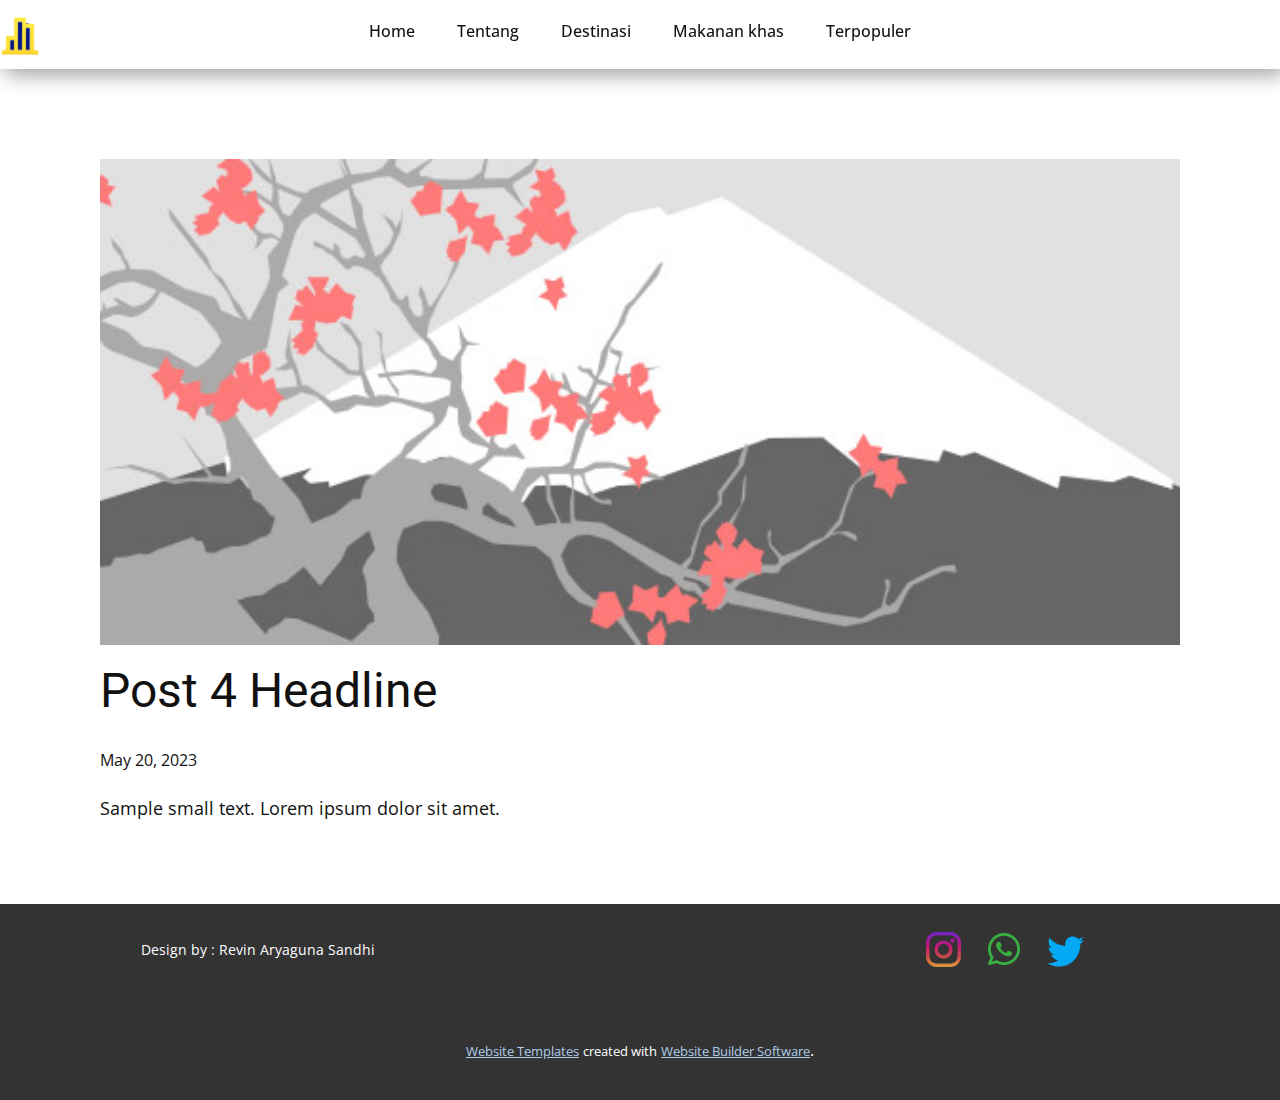
<file: blog/post-3.html>
<!DOCTYPE html>
<html style="font-size: 16px;" lang="en"><head>
    <meta name="viewport" content="width=device-width, initial-scale=1.0">
    <meta charset="utf-8">
    <meta name="keywords" content="Post 1 Headline">
    <meta name="description" content="">
    <title>Post 4 Headline</title>
    <link rel="stylesheet" href="../nicepage.css" media="screen">
<link rel="stylesheet" href="../Post-Template.css" media="screen">
    <script class="u-script" type="text/javascript" src="../jquery.js" defer=""></script>
    <script class="u-script" type="text/javascript" src="../nicepage.js" defer=""></script>
    <meta name="generator" content="Nicepage 5.10.10, nicepage.com">
    <link id="u-theme-google-font" rel="stylesheet" href="https://fonts.googleapis.com/css?family=Roboto:100,100i,300,300i,400,400i,500,500i,700,700i,900,900i|Open+Sans:300,300i,400,400i,500,500i,600,600i,700,700i,800,800i">
    <link id="u-page-google-font" rel="stylesheet" href="https://fonts.googleapis.com/css?family=Lato:100,100i,300,300i,400,400i,700,700i,900,900i">
    
    
    <script type="application/ld+json">{
		"@context": "http://schema.org",
		"@type": "Organization",
		"name": "",
		"logo": "images/wepik-export-20230526175835Uc2G.png"
}</script>
    <meta name="theme-color" content="#478ac9">
  <meta data-intl-tel-input-cdn-path="intlTelInput/"></head>
  <body class="u-body u-xl-mode" data-lang="en"><header class="u-box-shadow u-clearfix u-header u-sticky u-header" id="sec-ea7d"><div class="u-clearfix u-sheet u-sheet-1">
        <a href="#" class="u-image u-logo u-image-1" data-image-width="1000" data-image-height="1000" title="revin">
          <img src="../images/wepik-export-20230526175835Uc2G.png" class="u-logo-image u-logo-image-1">
        </a>
        <nav class="u-menu u-menu-dropdown u-offcanvas u-menu-1">
          <div class="menu-collapse" style="font-size: 1rem; letter-spacing: 0px; font-weight: 500;">
            <a class="u-button-style u-custom-active-color u-custom-border u-custom-border-color u-custom-color u-custom-hover-color u-custom-left-right-menu-spacing u-custom-padding-bottom u-custom-text-active-color u-custom-text-color u-custom-text-hover-color u-custom-top-bottom-menu-spacing u-nav-link u-text-active-palette-1-base u-text-hover-palette-2-base" href="#">
              <svg class="u-svg-link" viewBox="0 0 24 24"><use xmlns:xlink="http://www.w3.org/1999/xlink" xlink:href="#menu-hamburger"></use></svg>
              <svg class="u-svg-content" version="1.1" id="menu-hamburger" viewBox="0 0 16 16" x="0px" y="0px" xmlns:xlink="http://www.w3.org/1999/xlink" xmlns="http://www.w3.org/2000/svg"><g><rect y="1" width="16" height="2"></rect><rect y="7" width="16" height="2"></rect><rect y="13" width="16" height="2"></rect>
</g></svg>
            </a>
          </div>
          <div class="u-custom-menu u-nav-container">
            <ul class="u-nav u-spacing-2 u-unstyled u-nav-1"><li class="u-nav-item"><a class="u-active-custom-color-3 u-button-style u-hover-custom-color-3 u-nav-link u-text-active-black u-text-hover-grey-90" href="../City-in-Indonesia.html" style="padding: 10px 20px;">Home</a>
</li><li class="u-nav-item"><a class="u-active-custom-color-3 u-button-style u-hover-custom-color-3 u-nav-link u-text-active-black u-text-hover-grey-90" style="padding: 10px 20px;">Tentang</a><div class="u-nav-popup"><ul class="u-h-spacing-20 u-nav u-unstyled u-v-spacing-10 u-nav-2"><li class="u-nav-item"><a class="u-active-custom-color-3 u-button-style u-custom-color-1 u-hover-custom-color-3 u-nav-link" href="../City-in-Indonesia.html#sec-2736">Bandung</a>
</li><li class="u-nav-item"><a class="u-active-custom-color-3 u-button-style u-custom-color-1 u-hover-custom-color-3 u-nav-link" href="../City-in-Indonesia.html#sec-6fe7">Jakarta</a>
</li><li class="u-nav-item"><a class="u-active-custom-color-3 u-button-style u-custom-color-1 u-hover-custom-color-3 u-nav-link" href="../City-in-Indonesia.html#sec-0140">Yogyakarta</a>
</li></ul>
</div>
</li><li class="u-nav-item"><a class="u-active-custom-color-3 u-button-style u-hover-custom-color-3 u-nav-link u-text-active-black u-text-hover-grey-90" href="../City-in-Indonesia.html#sec-245a" style="padding: 10px 20px;">Destinasi</a>
</li><li class="u-nav-item"><a class="u-active-custom-color-3 u-button-style u-hover-custom-color-3 u-nav-link u-text-active-black u-text-hover-grey-90" style="padding: 10px 20px;">Makanan khas</a><div class="u-nav-popup"><ul class="u-h-spacing-20 u-nav u-unstyled u-v-spacing-10 u-nav-3"><li class="u-nav-item"><a class="u-active-custom-color-3 u-button-style u-custom-color-1 u-hover-custom-color-3 u-nav-link" href="../City-in-Indonesia.html#sec-2aca">Bandung</a>
</li><li class="u-nav-item"><a class="u-active-custom-color-3 u-button-style u-custom-color-1 u-hover-custom-color-3 u-nav-link" href="../City-in-Indonesia.html#carousel_4f0f">Jakarta</a>
</li><li class="u-nav-item"><a class="u-active-custom-color-3 u-button-style u-custom-color-1 u-hover-custom-color-3 u-nav-link" href="../City-in-Indonesia.html#carousel_603d">Yogyakarta</a>
</li></ul>
</div>
</li><li class="u-nav-item"><a class="u-active-custom-color-3 u-button-style u-hover-custom-color-3 u-nav-link u-text-active-black u-text-hover-grey-90" href="../City-in-Indonesia.html#carousel_f860" style="padding: 10px 20px;">Terpopuler</a>
</li></ul>
          </div>
          <div class="u-custom-menu u-nav-container-collapse">
            <div class="u-black u-container-style u-inner-container-layout u-opacity u-opacity-95 u-sidenav">
              <div class="u-inner-container-layout u-sidenav-overflow">
                <div class="u-menu-close"></div>
                <ul class="u-align-center u-nav u-popupmenu-items u-unstyled u-nav-4"><li class="u-nav-item"><a class="u-button-style u-nav-link" href="../City-in-Indonesia.html">Home</a>
</li><li class="u-nav-item"><a class="u-button-style u-nav-link">Tentang</a><div class="u-nav-popup"><ul class="u-h-spacing-20 u-nav u-unstyled u-v-spacing-10 u-nav-5"><li class="u-nav-item"><a class="u-button-style u-nav-link" href="../City-in-Indonesia.html#sec-2736">Bandung</a>
</li><li class="u-nav-item"><a class="u-button-style u-nav-link" href="../City-in-Indonesia.html#sec-6fe7">Jakarta</a>
</li><li class="u-nav-item"><a class="u-button-style u-nav-link" href="../City-in-Indonesia.html#sec-0140">Yogyakarta</a>
</li></ul>
</div>
</li><li class="u-nav-item"><a class="u-button-style u-nav-link" href="../City-in-Indonesia.html#sec-245a">Destinasi</a>
</li><li class="u-nav-item"><a class="u-button-style u-nav-link">Makanan khas</a><div class="u-nav-popup"><ul class="u-h-spacing-20 u-nav u-unstyled u-v-spacing-10 u-nav-6"><li class="u-nav-item"><a class="u-button-style u-nav-link" href="../City-in-Indonesia.html#sec-2aca">Bandung</a>
</li><li class="u-nav-item"><a class="u-button-style u-nav-link" href="../City-in-Indonesia.html#carousel_4f0f">Jakarta</a>
</li><li class="u-nav-item"><a class="u-button-style u-nav-link" href="../City-in-Indonesia.html#carousel_603d">Yogyakarta</a>
</li></ul>
</div>
</li><li class="u-nav-item"><a class="u-button-style u-nav-link" href="../City-in-Indonesia.html#carousel_f860">Terpopuler</a>
</li></ul>
              </div>
            </div>
            <div class="u-black u-menu-overlay u-opacity u-opacity-70"></div>
          </div>
        </nav>
        <h5 class="u-custom-font u-font-lato u-text u-text-default u-text-1">
          <a class="u-active-none u-border-none u-btn u-button-link u-button-style u-hover-none u-none u-text-body-alt-color u-text-hover-custom-color-1 u-btn-1" href="https://api.whatsapp.com/resolve/?deeplink=%2F%2B62%25C2%25A0819-1176-9751&amp;not_found=1">Hubungi saya</a>
        </h5>
      </div><style class="u-sticky-style" data-style-id="2e78">.u-sticky-fixed.u-sticky-2e78:before, .u-body.u-sticky-fixed .u-sticky-2e78:before {
borders: top right bottom left !important
}</style></header>
    <section class="u-align-center u-clearfix u-section-1" id="sec-52ec">
      <div class="u-clearfix u-sheet u-valign-middle-md u-valign-middle-sm u-valign-middle-xs u-sheet-1"><!--post_details--><!--post_details_options_json--><!--{"source":""}--><!--/post_details_options_json--><!--blog_post-->
        <div class="u-container-style u-expanded-width u-post-details u-post-details-1">
          <div class="u-container-layout u-valign-middle u-container-layout-1"><!--blog_post_image-->
            <img alt="" class="u-blog-control u-expanded-width u-image u-image-default u-image-1" src="../images/0fd3416c.jpeg"><!--/blog_post_image--><!--blog_post_header-->
            <h2 class="u-blog-control u-text u-text-1">Post 4 Headline</h2><!--/blog_post_header--><!--blog_post_metadata-->
            <div class="u-blog-control u-metadata u-metadata-1"><!--blog_post_metadata_date-->
              <span class="u-meta-date u-meta-icon">May 20, 2023</span><!--/blog_post_metadata_date--><!--blog_post_metadata_category-->
              <!--/blog_post_metadata_category--><!--blog_post_metadata_comments-->
              <!--/blog_post_metadata_comments-->
            </div><!--/blog_post_metadata--><!--blog_post_content-->
            <div class="u-align-justify u-blog-control u-post-content u-text u-text-2 fr-view">
  Sample small text. Lorem ipsum dolor sit amet.
  </div><!--/blog_post_content-->
          </div>
        </div><!--/blog_post--><!--/post_details-->
      </div>
    </section>
    
    
    <footer class="u-align-center u-clearfix u-footer u-grey-80 u-footer" id="sec-c857"><div class="u-clearfix u-sheet u-sheet-1"><span class="u-file-icon u-icon u-icon-1" data-href="https://api.whatsapp.com/resolve/?deeplink=%2F%2B62%25C2%25A0819-1176-9751&amp;not_found=1"><img src="../images/4423697.png" alt=""></span><span class="u-file-icon u-icon u-icon-2" data-href="https://instagram.com/rvnsndh"><img src="../images/174855.png" alt=""></span>
        <p class="u-small-text u-text u-text-variant u-text-1">Design by : Revin Aryaguna Sandhi</p><span class="u-file-icon u-icon u-icon-3" data-href="https://nicepage.com/k/consulting-website-templates"><img src="../images/733579.png" alt=""></span>
      </div></footer>
    <section class="u-backlink u-clearfix u-grey-80">
      <a class="u-link" href="https://nicepage.com/website-templates" target="_blank">
        <span>Website Templates</span>
      </a>
      <p class="u-text">
        <span>created with</span>
      </p>
      <a class="u-link" href="" target="_blank">
        <span>Website Builder Software</span>
      </a>. 
    </section>
  
</body></html>
</file>
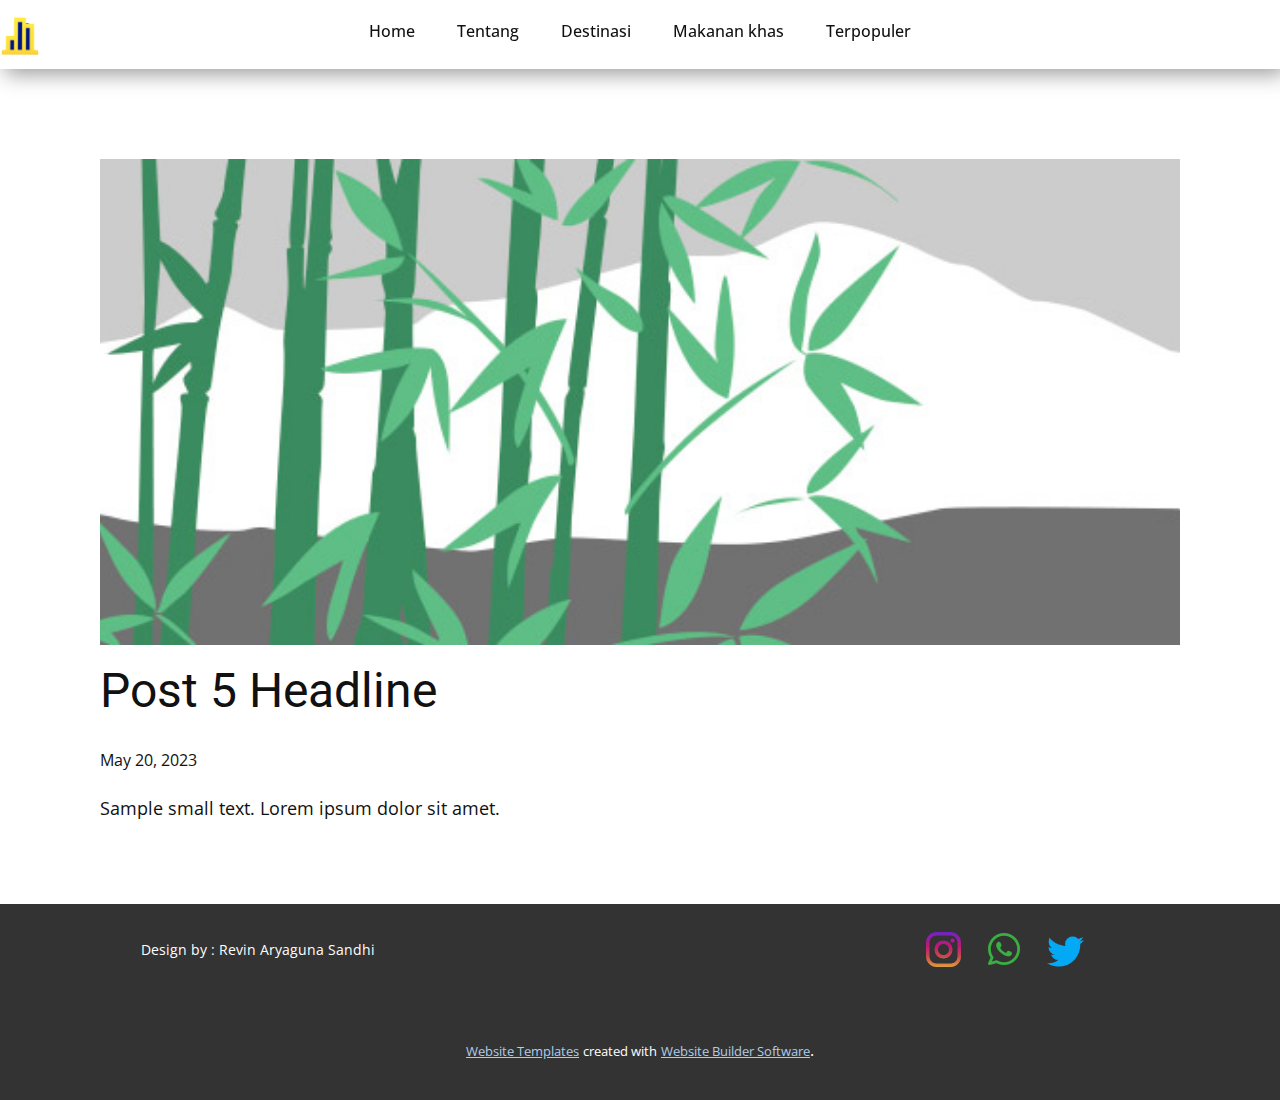
<file: blog/post-4.html>
<!DOCTYPE html>
<html style="font-size: 16px;" lang="en"><head>
    <meta name="viewport" content="width=device-width, initial-scale=1.0">
    <meta charset="utf-8">
    <meta name="keywords" content="Post 1 Headline">
    <meta name="description" content="">
    <title>Post 5 Headline</title>
    <link rel="stylesheet" href="../nicepage.css" media="screen">
<link rel="stylesheet" href="../Post-Template.css" media="screen">
    <script class="u-script" type="text/javascript" src="../jquery.js" defer=""></script>
    <script class="u-script" type="text/javascript" src="../nicepage.js" defer=""></script>
    <meta name="generator" content="Nicepage 5.10.10, nicepage.com">
    <link id="u-theme-google-font" rel="stylesheet" href="https://fonts.googleapis.com/css?family=Roboto:100,100i,300,300i,400,400i,500,500i,700,700i,900,900i|Open+Sans:300,300i,400,400i,500,500i,600,600i,700,700i,800,800i">
    <link id="u-page-google-font" rel="stylesheet" href="https://fonts.googleapis.com/css?family=Lato:100,100i,300,300i,400,400i,700,700i,900,900i">
    
    
    <script type="application/ld+json">{
		"@context": "http://schema.org",
		"@type": "Organization",
		"name": "",
		"logo": "images/wepik-export-20230526175835Uc2G.png"
}</script>
    <meta name="theme-color" content="#478ac9">
  <meta data-intl-tel-input-cdn-path="intlTelInput/"></head>
  <body class="u-body u-xl-mode" data-lang="en"><header class="u-box-shadow u-clearfix u-header u-sticky u-header" id="sec-ea7d"><div class="u-clearfix u-sheet u-sheet-1">
        <a href="#" class="u-image u-logo u-image-1" data-image-width="1000" data-image-height="1000" title="revin">
          <img src="../images/wepik-export-20230526175835Uc2G.png" class="u-logo-image u-logo-image-1">
        </a>
        <nav class="u-menu u-menu-dropdown u-offcanvas u-menu-1">
          <div class="menu-collapse" style="font-size: 1rem; letter-spacing: 0px; font-weight: 500;">
            <a class="u-button-style u-custom-active-color u-custom-border u-custom-border-color u-custom-color u-custom-hover-color u-custom-left-right-menu-spacing u-custom-padding-bottom u-custom-text-active-color u-custom-text-color u-custom-text-hover-color u-custom-top-bottom-menu-spacing u-nav-link u-text-active-palette-1-base u-text-hover-palette-2-base" href="#">
              <svg class="u-svg-link" viewBox="0 0 24 24"><use xmlns:xlink="http://www.w3.org/1999/xlink" xlink:href="#menu-hamburger"></use></svg>
              <svg class="u-svg-content" version="1.1" id="menu-hamburger" viewBox="0 0 16 16" x="0px" y="0px" xmlns:xlink="http://www.w3.org/1999/xlink" xmlns="http://www.w3.org/2000/svg"><g><rect y="1" width="16" height="2"></rect><rect y="7" width="16" height="2"></rect><rect y="13" width="16" height="2"></rect>
</g></svg>
            </a>
          </div>
          <div class="u-custom-menu u-nav-container">
            <ul class="u-nav u-spacing-2 u-unstyled u-nav-1"><li class="u-nav-item"><a class="u-active-custom-color-3 u-button-style u-hover-custom-color-3 u-nav-link u-text-active-black u-text-hover-grey-90" href="../City-in-Indonesia.html" style="padding: 10px 20px;">Home</a>
</li><li class="u-nav-item"><a class="u-active-custom-color-3 u-button-style u-hover-custom-color-3 u-nav-link u-text-active-black u-text-hover-grey-90" style="padding: 10px 20px;">Tentang</a><div class="u-nav-popup"><ul class="u-h-spacing-20 u-nav u-unstyled u-v-spacing-10 u-nav-2"><li class="u-nav-item"><a class="u-active-custom-color-3 u-button-style u-custom-color-1 u-hover-custom-color-3 u-nav-link" href="../City-in-Indonesia.html#sec-2736">Bandung</a>
</li><li class="u-nav-item"><a class="u-active-custom-color-3 u-button-style u-custom-color-1 u-hover-custom-color-3 u-nav-link" href="../City-in-Indonesia.html#sec-6fe7">Jakarta</a>
</li><li class="u-nav-item"><a class="u-active-custom-color-3 u-button-style u-custom-color-1 u-hover-custom-color-3 u-nav-link" href="../City-in-Indonesia.html#sec-0140">Yogyakarta</a>
</li></ul>
</div>
</li><li class="u-nav-item"><a class="u-active-custom-color-3 u-button-style u-hover-custom-color-3 u-nav-link u-text-active-black u-text-hover-grey-90" href="../City-in-Indonesia.html#sec-245a" style="padding: 10px 20px;">Destinasi</a>
</li><li class="u-nav-item"><a class="u-active-custom-color-3 u-button-style u-hover-custom-color-3 u-nav-link u-text-active-black u-text-hover-grey-90" style="padding: 10px 20px;">Makanan khas</a><div class="u-nav-popup"><ul class="u-h-spacing-20 u-nav u-unstyled u-v-spacing-10 u-nav-3"><li class="u-nav-item"><a class="u-active-custom-color-3 u-button-style u-custom-color-1 u-hover-custom-color-3 u-nav-link" href="../City-in-Indonesia.html#sec-2aca">Bandung</a>
</li><li class="u-nav-item"><a class="u-active-custom-color-3 u-button-style u-custom-color-1 u-hover-custom-color-3 u-nav-link" href="../City-in-Indonesia.html#carousel_4f0f">Jakarta</a>
</li><li class="u-nav-item"><a class="u-active-custom-color-3 u-button-style u-custom-color-1 u-hover-custom-color-3 u-nav-link" href="../City-in-Indonesia.html#carousel_603d">Yogyakarta</a>
</li></ul>
</div>
</li><li class="u-nav-item"><a class="u-active-custom-color-3 u-button-style u-hover-custom-color-3 u-nav-link u-text-active-black u-text-hover-grey-90" href="../City-in-Indonesia.html#carousel_f860" style="padding: 10px 20px;">Terpopuler</a>
</li></ul>
          </div>
          <div class="u-custom-menu u-nav-container-collapse">
            <div class="u-black u-container-style u-inner-container-layout u-opacity u-opacity-95 u-sidenav">
              <div class="u-inner-container-layout u-sidenav-overflow">
                <div class="u-menu-close"></div>
                <ul class="u-align-center u-nav u-popupmenu-items u-unstyled u-nav-4"><li class="u-nav-item"><a class="u-button-style u-nav-link" href="../City-in-Indonesia.html">Home</a>
</li><li class="u-nav-item"><a class="u-button-style u-nav-link">Tentang</a><div class="u-nav-popup"><ul class="u-h-spacing-20 u-nav u-unstyled u-v-spacing-10 u-nav-5"><li class="u-nav-item"><a class="u-button-style u-nav-link" href="../City-in-Indonesia.html#sec-2736">Bandung</a>
</li><li class="u-nav-item"><a class="u-button-style u-nav-link" href="../City-in-Indonesia.html#sec-6fe7">Jakarta</a>
</li><li class="u-nav-item"><a class="u-button-style u-nav-link" href="../City-in-Indonesia.html#sec-0140">Yogyakarta</a>
</li></ul>
</div>
</li><li class="u-nav-item"><a class="u-button-style u-nav-link" href="../City-in-Indonesia.html#sec-245a">Destinasi</a>
</li><li class="u-nav-item"><a class="u-button-style u-nav-link">Makanan khas</a><div class="u-nav-popup"><ul class="u-h-spacing-20 u-nav u-unstyled u-v-spacing-10 u-nav-6"><li class="u-nav-item"><a class="u-button-style u-nav-link" href="../City-in-Indonesia.html#sec-2aca">Bandung</a>
</li><li class="u-nav-item"><a class="u-button-style u-nav-link" href="../City-in-Indonesia.html#carousel_4f0f">Jakarta</a>
</li><li class="u-nav-item"><a class="u-button-style u-nav-link" href="../City-in-Indonesia.html#carousel_603d">Yogyakarta</a>
</li></ul>
</div>
</li><li class="u-nav-item"><a class="u-button-style u-nav-link" href="../City-in-Indonesia.html#carousel_f860">Terpopuler</a>
</li></ul>
              </div>
            </div>
            <div class="u-black u-menu-overlay u-opacity u-opacity-70"></div>
          </div>
        </nav>
        <h5 class="u-custom-font u-font-lato u-text u-text-default u-text-1">
          <a class="u-active-none u-border-none u-btn u-button-link u-button-style u-hover-none u-none u-text-body-alt-color u-text-hover-custom-color-1 u-btn-1" href="https://api.whatsapp.com/resolve/?deeplink=%2F%2B62%25C2%25A0819-1176-9751&amp;not_found=1">Hubungi saya</a>
        </h5>
      </div><style class="u-sticky-style" data-style-id="2e78">.u-sticky-fixed.u-sticky-2e78:before, .u-body.u-sticky-fixed .u-sticky-2e78:before {
borders: top right bottom left !important
}</style></header>
    <section class="u-align-center u-clearfix u-section-1" id="sec-52ec">
      <div class="u-clearfix u-sheet u-valign-middle-md u-valign-middle-sm u-valign-middle-xs u-sheet-1"><!--post_details--><!--post_details_options_json--><!--{"source":""}--><!--/post_details_options_json--><!--blog_post-->
        <div class="u-container-style u-expanded-width u-post-details u-post-details-1">
          <div class="u-container-layout u-valign-middle u-container-layout-1"><!--blog_post_image-->
            <img alt="" class="u-blog-control u-expanded-width u-image u-image-default u-image-1" src="../images/68f64b9d.jpeg"><!--/blog_post_image--><!--blog_post_header-->
            <h2 class="u-blog-control u-text u-text-1">Post 5 Headline</h2><!--/blog_post_header--><!--blog_post_metadata-->
            <div class="u-blog-control u-metadata u-metadata-1"><!--blog_post_metadata_date-->
              <span class="u-meta-date u-meta-icon">May 20, 2023</span><!--/blog_post_metadata_date--><!--blog_post_metadata_category-->
              <!--/blog_post_metadata_category--><!--blog_post_metadata_comments-->
              <!--/blog_post_metadata_comments-->
            </div><!--/blog_post_metadata--><!--blog_post_content-->
            <div class="u-align-justify u-blog-control u-post-content u-text u-text-2 fr-view">
  Sample small text. Lorem ipsum dolor sit amet.
  </div><!--/blog_post_content-->
          </div>
        </div><!--/blog_post--><!--/post_details-->
      </div>
    </section>
    
    
    <footer class="u-align-center u-clearfix u-footer u-grey-80 u-footer" id="sec-c857"><div class="u-clearfix u-sheet u-sheet-1"><span class="u-file-icon u-icon u-icon-1" data-href="https://api.whatsapp.com/resolve/?deeplink=%2F%2B62%25C2%25A0819-1176-9751&amp;not_found=1"><img src="../images/4423697.png" alt=""></span><span class="u-file-icon u-icon u-icon-2" data-href="https://instagram.com/rvnsndh"><img src="../images/174855.png" alt=""></span>
        <p class="u-small-text u-text u-text-variant u-text-1">Design by : Revin Aryaguna Sandhi</p><span class="u-file-icon u-icon u-icon-3" data-href="https://nicepage.com/k/consulting-website-templates"><img src="../images/733579.png" alt=""></span>
      </div></footer>
    <section class="u-backlink u-clearfix u-grey-80">
      <a class="u-link" href="https://nicepage.com/website-templates" target="_blank">
        <span>Website Templates</span>
      </a>
      <p class="u-text">
        <span>created with</span>
      </p>
      <a class="u-link" href="" target="_blank">
        <span>Website Builder Software</span>
      </a>. 
    </section>
  
</body></html>
</file>
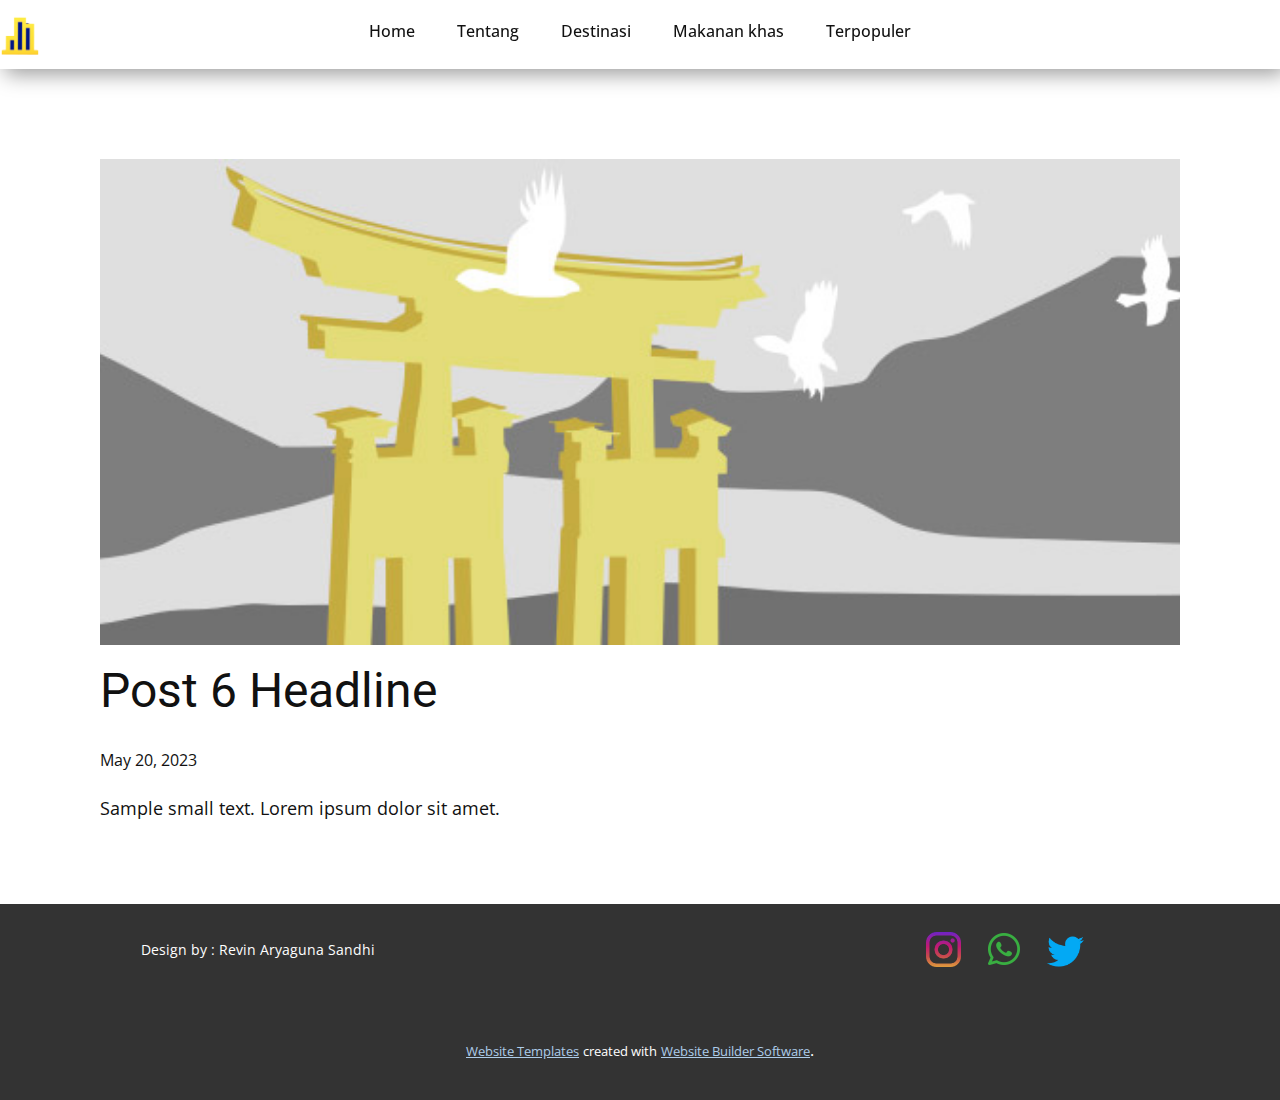
<file: blog/post-5.html>
<!DOCTYPE html>
<html style="font-size: 16px;" lang="en"><head>
    <meta name="viewport" content="width=device-width, initial-scale=1.0">
    <meta charset="utf-8">
    <meta name="keywords" content="Post 1 Headline">
    <meta name="description" content="">
    <title>Post 6 Headline</title>
    <link rel="stylesheet" href="../nicepage.css" media="screen">
<link rel="stylesheet" href="../Post-Template.css" media="screen">
    <script class="u-script" type="text/javascript" src="../jquery.js" defer=""></script>
    <script class="u-script" type="text/javascript" src="../nicepage.js" defer=""></script>
    <meta name="generator" content="Nicepage 5.10.10, nicepage.com">
    <link id="u-theme-google-font" rel="stylesheet" href="https://fonts.googleapis.com/css?family=Roboto:100,100i,300,300i,400,400i,500,500i,700,700i,900,900i|Open+Sans:300,300i,400,400i,500,500i,600,600i,700,700i,800,800i">
    <link id="u-page-google-font" rel="stylesheet" href="https://fonts.googleapis.com/css?family=Lato:100,100i,300,300i,400,400i,700,700i,900,900i">
    
    
    <script type="application/ld+json">{
		"@context": "http://schema.org",
		"@type": "Organization",
		"name": "",
		"logo": "images/wepik-export-20230526175835Uc2G.png"
}</script>
    <meta name="theme-color" content="#478ac9">
  <meta data-intl-tel-input-cdn-path="intlTelInput/"></head>
  <body class="u-body u-xl-mode" data-lang="en"><header class="u-box-shadow u-clearfix u-header u-sticky u-header" id="sec-ea7d"><div class="u-clearfix u-sheet u-sheet-1">
        <a href="#" class="u-image u-logo u-image-1" data-image-width="1000" data-image-height="1000" title="revin">
          <img src="../images/wepik-export-20230526175835Uc2G.png" class="u-logo-image u-logo-image-1">
        </a>
        <nav class="u-menu u-menu-dropdown u-offcanvas u-menu-1">
          <div class="menu-collapse" style="font-size: 1rem; letter-spacing: 0px; font-weight: 500;">
            <a class="u-button-style u-custom-active-color u-custom-border u-custom-border-color u-custom-color u-custom-hover-color u-custom-left-right-menu-spacing u-custom-padding-bottom u-custom-text-active-color u-custom-text-color u-custom-text-hover-color u-custom-top-bottom-menu-spacing u-nav-link u-text-active-palette-1-base u-text-hover-palette-2-base" href="#">
              <svg class="u-svg-link" viewBox="0 0 24 24"><use xmlns:xlink="http://www.w3.org/1999/xlink" xlink:href="#menu-hamburger"></use></svg>
              <svg class="u-svg-content" version="1.1" id="menu-hamburger" viewBox="0 0 16 16" x="0px" y="0px" xmlns:xlink="http://www.w3.org/1999/xlink" xmlns="http://www.w3.org/2000/svg"><g><rect y="1" width="16" height="2"></rect><rect y="7" width="16" height="2"></rect><rect y="13" width="16" height="2"></rect>
</g></svg>
            </a>
          </div>
          <div class="u-custom-menu u-nav-container">
            <ul class="u-nav u-spacing-2 u-unstyled u-nav-1"><li class="u-nav-item"><a class="u-active-custom-color-3 u-button-style u-hover-custom-color-3 u-nav-link u-text-active-black u-text-hover-grey-90" href="../City-in-Indonesia.html" style="padding: 10px 20px;">Home</a>
</li><li class="u-nav-item"><a class="u-active-custom-color-3 u-button-style u-hover-custom-color-3 u-nav-link u-text-active-black u-text-hover-grey-90" style="padding: 10px 20px;">Tentang</a><div class="u-nav-popup"><ul class="u-h-spacing-20 u-nav u-unstyled u-v-spacing-10 u-nav-2"><li class="u-nav-item"><a class="u-active-custom-color-3 u-button-style u-custom-color-1 u-hover-custom-color-3 u-nav-link" href="../City-in-Indonesia.html#sec-2736">Bandung</a>
</li><li class="u-nav-item"><a class="u-active-custom-color-3 u-button-style u-custom-color-1 u-hover-custom-color-3 u-nav-link" href="../City-in-Indonesia.html#sec-6fe7">Jakarta</a>
</li><li class="u-nav-item"><a class="u-active-custom-color-3 u-button-style u-custom-color-1 u-hover-custom-color-3 u-nav-link" href="../City-in-Indonesia.html#sec-0140">Yogyakarta</a>
</li></ul>
</div>
</li><li class="u-nav-item"><a class="u-active-custom-color-3 u-button-style u-hover-custom-color-3 u-nav-link u-text-active-black u-text-hover-grey-90" href="../City-in-Indonesia.html#sec-245a" style="padding: 10px 20px;">Destinasi</a>
</li><li class="u-nav-item"><a class="u-active-custom-color-3 u-button-style u-hover-custom-color-3 u-nav-link u-text-active-black u-text-hover-grey-90" style="padding: 10px 20px;">Makanan khas</a><div class="u-nav-popup"><ul class="u-h-spacing-20 u-nav u-unstyled u-v-spacing-10 u-nav-3"><li class="u-nav-item"><a class="u-active-custom-color-3 u-button-style u-custom-color-1 u-hover-custom-color-3 u-nav-link" href="../City-in-Indonesia.html#sec-2aca">Bandung</a>
</li><li class="u-nav-item"><a class="u-active-custom-color-3 u-button-style u-custom-color-1 u-hover-custom-color-3 u-nav-link" href="../City-in-Indonesia.html#carousel_4f0f">Jakarta</a>
</li><li class="u-nav-item"><a class="u-active-custom-color-3 u-button-style u-custom-color-1 u-hover-custom-color-3 u-nav-link" href="../City-in-Indonesia.html#carousel_603d">Yogyakarta</a>
</li></ul>
</div>
</li><li class="u-nav-item"><a class="u-active-custom-color-3 u-button-style u-hover-custom-color-3 u-nav-link u-text-active-black u-text-hover-grey-90" href="../City-in-Indonesia.html#carousel_f860" style="padding: 10px 20px;">Terpopuler</a>
</li></ul>
          </div>
          <div class="u-custom-menu u-nav-container-collapse">
            <div class="u-black u-container-style u-inner-container-layout u-opacity u-opacity-95 u-sidenav">
              <div class="u-inner-container-layout u-sidenav-overflow">
                <div class="u-menu-close"></div>
                <ul class="u-align-center u-nav u-popupmenu-items u-unstyled u-nav-4"><li class="u-nav-item"><a class="u-button-style u-nav-link" href="../City-in-Indonesia.html">Home</a>
</li><li class="u-nav-item"><a class="u-button-style u-nav-link">Tentang</a><div class="u-nav-popup"><ul class="u-h-spacing-20 u-nav u-unstyled u-v-spacing-10 u-nav-5"><li class="u-nav-item"><a class="u-button-style u-nav-link" href="../City-in-Indonesia.html#sec-2736">Bandung</a>
</li><li class="u-nav-item"><a class="u-button-style u-nav-link" href="../City-in-Indonesia.html#sec-6fe7">Jakarta</a>
</li><li class="u-nav-item"><a class="u-button-style u-nav-link" href="../City-in-Indonesia.html#sec-0140">Yogyakarta</a>
</li></ul>
</div>
</li><li class="u-nav-item"><a class="u-button-style u-nav-link" href="../City-in-Indonesia.html#sec-245a">Destinasi</a>
</li><li class="u-nav-item"><a class="u-button-style u-nav-link">Makanan khas</a><div class="u-nav-popup"><ul class="u-h-spacing-20 u-nav u-unstyled u-v-spacing-10 u-nav-6"><li class="u-nav-item"><a class="u-button-style u-nav-link" href="../City-in-Indonesia.html#sec-2aca">Bandung</a>
</li><li class="u-nav-item"><a class="u-button-style u-nav-link" href="../City-in-Indonesia.html#carousel_4f0f">Jakarta</a>
</li><li class="u-nav-item"><a class="u-button-style u-nav-link" href="../City-in-Indonesia.html#carousel_603d">Yogyakarta</a>
</li></ul>
</div>
</li><li class="u-nav-item"><a class="u-button-style u-nav-link" href="../City-in-Indonesia.html#carousel_f860">Terpopuler</a>
</li></ul>
              </div>
            </div>
            <div class="u-black u-menu-overlay u-opacity u-opacity-70"></div>
          </div>
        </nav>
        <h5 class="u-custom-font u-font-lato u-text u-text-default u-text-1">
          <a class="u-active-none u-border-none u-btn u-button-link u-button-style u-hover-none u-none u-text-body-alt-color u-text-hover-custom-color-1 u-btn-1" href="https://api.whatsapp.com/resolve/?deeplink=%2F%2B62%25C2%25A0819-1176-9751&amp;not_found=1">Hubungi saya</a>
        </h5>
      </div><style class="u-sticky-style" data-style-id="2e78">.u-sticky-fixed.u-sticky-2e78:before, .u-body.u-sticky-fixed .u-sticky-2e78:before {
borders: top right bottom left !important
}</style></header>
    <section class="u-align-center u-clearfix u-section-1" id="sec-52ec">
      <div class="u-clearfix u-sheet u-valign-middle-md u-valign-middle-sm u-valign-middle-xs u-sheet-1"><!--post_details--><!--post_details_options_json--><!--{"source":""}--><!--/post_details_options_json--><!--blog_post-->
        <div class="u-container-style u-expanded-width u-post-details u-post-details-1">
          <div class="u-container-layout u-valign-middle u-container-layout-1"><!--blog_post_image-->
            <img alt="" class="u-blog-control u-expanded-width u-image u-image-default u-image-1" src="../images/8ad73f3c.jpeg"><!--/blog_post_image--><!--blog_post_header-->
            <h2 class="u-blog-control u-text u-text-1">Post 6 Headline</h2><!--/blog_post_header--><!--blog_post_metadata-->
            <div class="u-blog-control u-metadata u-metadata-1"><!--blog_post_metadata_date-->
              <span class="u-meta-date u-meta-icon">May 20, 2023</span><!--/blog_post_metadata_date--><!--blog_post_metadata_category-->
              <!--/blog_post_metadata_category--><!--blog_post_metadata_comments-->
              <!--/blog_post_metadata_comments-->
            </div><!--/blog_post_metadata--><!--blog_post_content-->
            <div class="u-align-justify u-blog-control u-post-content u-text u-text-2 fr-view">
  Sample small text. Lorem ipsum dolor sit amet.
  </div><!--/blog_post_content-->
          </div>
        </div><!--/blog_post--><!--/post_details-->
      </div>
    </section>
    
    
    <footer class="u-align-center u-clearfix u-footer u-grey-80 u-footer" id="sec-c857"><div class="u-clearfix u-sheet u-sheet-1"><span class="u-file-icon u-icon u-icon-1" data-href="https://api.whatsapp.com/resolve/?deeplink=%2F%2B62%25C2%25A0819-1176-9751&amp;not_found=1"><img src="../images/4423697.png" alt=""></span><span class="u-file-icon u-icon u-icon-2" data-href="https://instagram.com/rvnsndh"><img src="../images/174855.png" alt=""></span>
        <p class="u-small-text u-text u-text-variant u-text-1">Design by : Revin Aryaguna Sandhi</p><span class="u-file-icon u-icon u-icon-3" data-href="https://nicepage.com/k/consulting-website-templates"><img src="../images/733579.png" alt=""></span>
      </div></footer>
    <section class="u-backlink u-clearfix u-grey-80">
      <a class="u-link" href="https://nicepage.com/website-templates" target="_blank">
        <span>Website Templates</span>
      </a>
      <p class="u-text">
        <span>created with</span>
      </p>
      <a class="u-link" href="" target="_blank">
        <span>Website Builder Software</span>
      </a>. 
    </section>
  
</body></html>
</file>
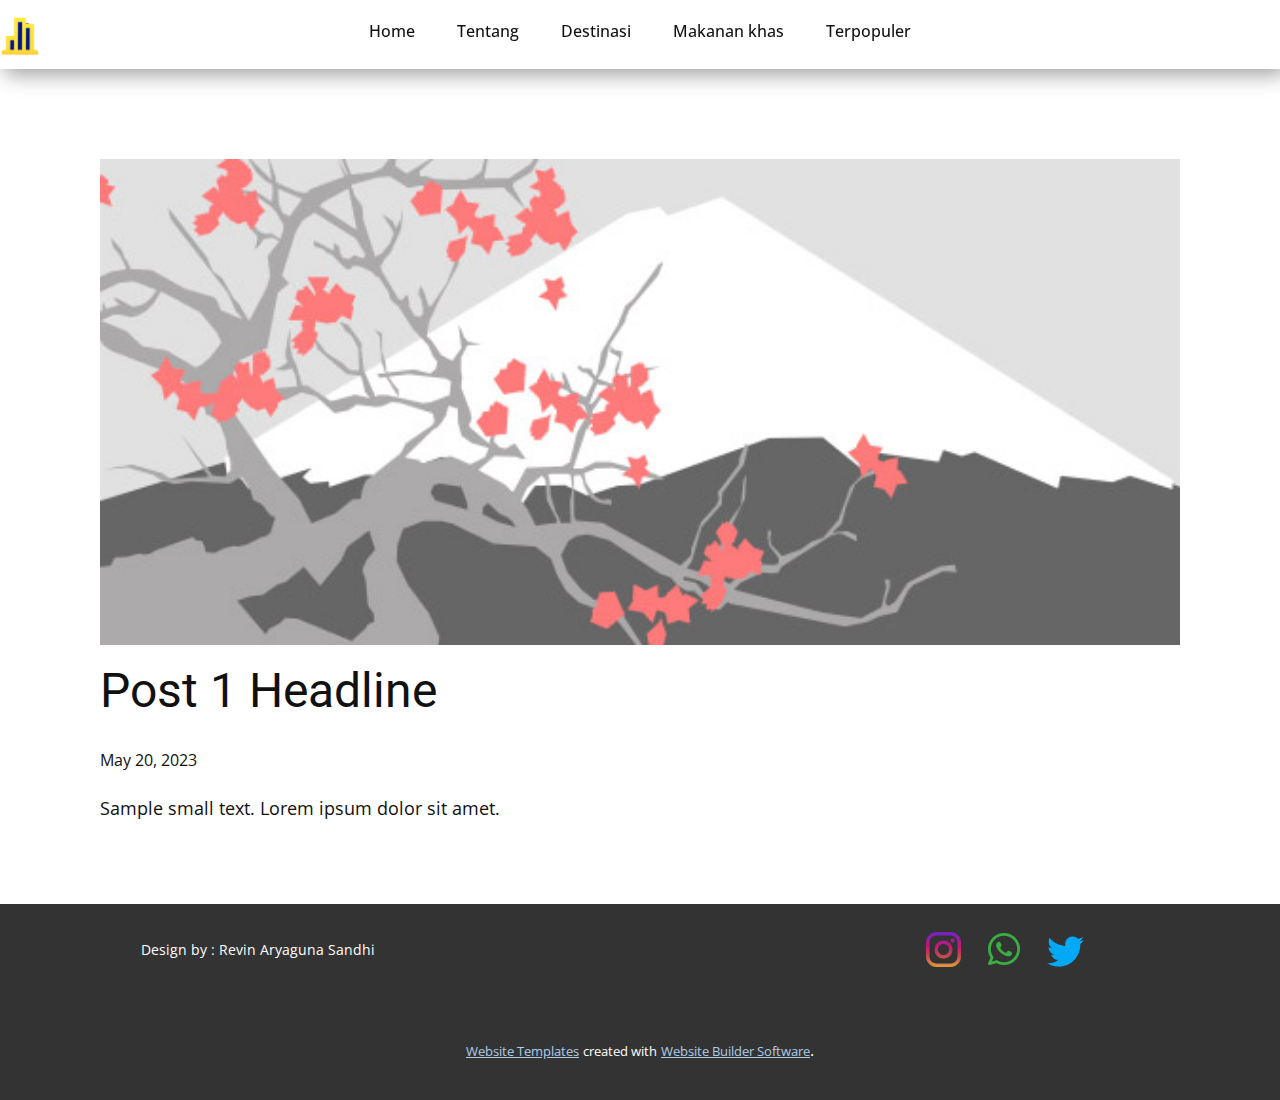
<file: blog/post.html>
<!DOCTYPE html>
<html style="font-size: 16px;" lang="en"><head>
    <meta name="viewport" content="width=device-width, initial-scale=1.0">
    <meta charset="utf-8">
    <meta name="keywords" content="Post 1 Headline">
    <meta name="description" content="">
    <title>Post 1 Headline</title>
    <link rel="stylesheet" href="../nicepage.css" media="screen">
<link rel="stylesheet" href="../Post-Template.css" media="screen">
    <script class="u-script" type="text/javascript" src="../jquery.js" defer=""></script>
    <script class="u-script" type="text/javascript" src="../nicepage.js" defer=""></script>
    <meta name="generator" content="Nicepage 5.10.10, nicepage.com">
    <link id="u-theme-google-font" rel="stylesheet" href="https://fonts.googleapis.com/css?family=Roboto:100,100i,300,300i,400,400i,500,500i,700,700i,900,900i|Open+Sans:300,300i,400,400i,500,500i,600,600i,700,700i,800,800i">
    <link id="u-page-google-font" rel="stylesheet" href="https://fonts.googleapis.com/css?family=Lato:100,100i,300,300i,400,400i,700,700i,900,900i">
    
    
    <script type="application/ld+json">{
		"@context": "http://schema.org",
		"@type": "Organization",
		"name": "",
		"logo": "images/wepik-export-20230526175835Uc2G.png"
}</script>
    <meta name="theme-color" content="#478ac9">
  <meta data-intl-tel-input-cdn-path="intlTelInput/"></head>
  <body class="u-body u-xl-mode" data-lang="en"><header class="u-box-shadow u-clearfix u-header u-sticky u-header" id="sec-ea7d"><div class="u-clearfix u-sheet u-sheet-1">
        <a href="#" class="u-image u-logo u-image-1" data-image-width="1000" data-image-height="1000" title="revin">
          <img src="../images/wepik-export-20230526175835Uc2G.png" class="u-logo-image u-logo-image-1">
        </a>
        <nav class="u-menu u-menu-dropdown u-offcanvas u-menu-1">
          <div class="menu-collapse" style="font-size: 1rem; letter-spacing: 0px; font-weight: 500;">
            <a class="u-button-style u-custom-active-color u-custom-border u-custom-border-color u-custom-color u-custom-hover-color u-custom-left-right-menu-spacing u-custom-padding-bottom u-custom-text-active-color u-custom-text-color u-custom-text-hover-color u-custom-top-bottom-menu-spacing u-nav-link u-text-active-palette-1-base u-text-hover-palette-2-base" href="#">
              <svg class="u-svg-link" viewBox="0 0 24 24"><use xmlns:xlink="http://www.w3.org/1999/xlink" xlink:href="#menu-hamburger"></use></svg>
              <svg class="u-svg-content" version="1.1" id="menu-hamburger" viewBox="0 0 16 16" x="0px" y="0px" xmlns:xlink="http://www.w3.org/1999/xlink" xmlns="http://www.w3.org/2000/svg"><g><rect y="1" width="16" height="2"></rect><rect y="7" width="16" height="2"></rect><rect y="13" width="16" height="2"></rect>
</g></svg>
            </a>
          </div>
          <div class="u-custom-menu u-nav-container">
            <ul class="u-nav u-spacing-2 u-unstyled u-nav-1"><li class="u-nav-item"><a class="u-active-custom-color-3 u-button-style u-hover-custom-color-3 u-nav-link u-text-active-black u-text-hover-grey-90" href="../City-in-Indonesia.html" style="padding: 10px 20px;">Home</a>
</li><li class="u-nav-item"><a class="u-active-custom-color-3 u-button-style u-hover-custom-color-3 u-nav-link u-text-active-black u-text-hover-grey-90" style="padding: 10px 20px;">Tentang</a><div class="u-nav-popup"><ul class="u-h-spacing-20 u-nav u-unstyled u-v-spacing-10 u-nav-2"><li class="u-nav-item"><a class="u-active-custom-color-3 u-button-style u-custom-color-1 u-hover-custom-color-3 u-nav-link" href="../City-in-Indonesia.html#sec-2736">Bandung</a>
</li><li class="u-nav-item"><a class="u-active-custom-color-3 u-button-style u-custom-color-1 u-hover-custom-color-3 u-nav-link" href="../City-in-Indonesia.html#sec-6fe7">Jakarta</a>
</li><li class="u-nav-item"><a class="u-active-custom-color-3 u-button-style u-custom-color-1 u-hover-custom-color-3 u-nav-link" href="../City-in-Indonesia.html#sec-0140">Yogyakarta</a>
</li></ul>
</div>
</li><li class="u-nav-item"><a class="u-active-custom-color-3 u-button-style u-hover-custom-color-3 u-nav-link u-text-active-black u-text-hover-grey-90" href="../City-in-Indonesia.html#sec-245a" style="padding: 10px 20px;">Destinasi</a>
</li><li class="u-nav-item"><a class="u-active-custom-color-3 u-button-style u-hover-custom-color-3 u-nav-link u-text-active-black u-text-hover-grey-90" style="padding: 10px 20px;">Makanan khas</a><div class="u-nav-popup"><ul class="u-h-spacing-20 u-nav u-unstyled u-v-spacing-10 u-nav-3"><li class="u-nav-item"><a class="u-active-custom-color-3 u-button-style u-custom-color-1 u-hover-custom-color-3 u-nav-link" href="../City-in-Indonesia.html#sec-2aca">Bandung</a>
</li><li class="u-nav-item"><a class="u-active-custom-color-3 u-button-style u-custom-color-1 u-hover-custom-color-3 u-nav-link" href="../City-in-Indonesia.html#carousel_4f0f">Jakarta</a>
</li><li class="u-nav-item"><a class="u-active-custom-color-3 u-button-style u-custom-color-1 u-hover-custom-color-3 u-nav-link" href="../City-in-Indonesia.html#carousel_603d">Yogyakarta</a>
</li></ul>
</div>
</li><li class="u-nav-item"><a class="u-active-custom-color-3 u-button-style u-hover-custom-color-3 u-nav-link u-text-active-black u-text-hover-grey-90" href="../City-in-Indonesia.html#carousel_f860" style="padding: 10px 20px;">Terpopuler</a>
</li></ul>
          </div>
          <div class="u-custom-menu u-nav-container-collapse">
            <div class="u-black u-container-style u-inner-container-layout u-opacity u-opacity-95 u-sidenav">
              <div class="u-inner-container-layout u-sidenav-overflow">
                <div class="u-menu-close"></div>
                <ul class="u-align-center u-nav u-popupmenu-items u-unstyled u-nav-4"><li class="u-nav-item"><a class="u-button-style u-nav-link" href="../City-in-Indonesia.html">Home</a>
</li><li class="u-nav-item"><a class="u-button-style u-nav-link">Tentang</a><div class="u-nav-popup"><ul class="u-h-spacing-20 u-nav u-unstyled u-v-spacing-10 u-nav-5"><li class="u-nav-item"><a class="u-button-style u-nav-link" href="../City-in-Indonesia.html#sec-2736">Bandung</a>
</li><li class="u-nav-item"><a class="u-button-style u-nav-link" href="../City-in-Indonesia.html#sec-6fe7">Jakarta</a>
</li><li class="u-nav-item"><a class="u-button-style u-nav-link" href="../City-in-Indonesia.html#sec-0140">Yogyakarta</a>
</li></ul>
</div>
</li><li class="u-nav-item"><a class="u-button-style u-nav-link" href="../City-in-Indonesia.html#sec-245a">Destinasi</a>
</li><li class="u-nav-item"><a class="u-button-style u-nav-link">Makanan khas</a><div class="u-nav-popup"><ul class="u-h-spacing-20 u-nav u-unstyled u-v-spacing-10 u-nav-6"><li class="u-nav-item"><a class="u-button-style u-nav-link" href="../City-in-Indonesia.html#sec-2aca">Bandung</a>
</li><li class="u-nav-item"><a class="u-button-style u-nav-link" href="../City-in-Indonesia.html#carousel_4f0f">Jakarta</a>
</li><li class="u-nav-item"><a class="u-button-style u-nav-link" href="../City-in-Indonesia.html#carousel_603d">Yogyakarta</a>
</li></ul>
</div>
</li><li class="u-nav-item"><a class="u-button-style u-nav-link" href="../City-in-Indonesia.html#carousel_f860">Terpopuler</a>
</li></ul>
              </div>
            </div>
            <div class="u-black u-menu-overlay u-opacity u-opacity-70"></div>
          </div>
        </nav>
        <h5 class="u-custom-font u-font-lato u-text u-text-default u-text-1">
          <a class="u-active-none u-border-none u-btn u-button-link u-button-style u-hover-none u-none u-text-body-alt-color u-text-hover-custom-color-1 u-btn-1" href="https://api.whatsapp.com/resolve/?deeplink=%2F%2B62%25C2%25A0819-1176-9751&amp;not_found=1">Hubungi saya</a>
        </h5>
      </div><style class="u-sticky-style" data-style-id="2e78">.u-sticky-fixed.u-sticky-2e78:before, .u-body.u-sticky-fixed .u-sticky-2e78:before {
borders: top right bottom left !important
}</style></header>
    <section class="u-align-center u-clearfix u-section-1" id="sec-52ec">
      <div class="u-clearfix u-sheet u-valign-middle-md u-valign-middle-sm u-valign-middle-xs u-sheet-1"><!--post_details--><!--post_details_options_json--><!--{"source":""}--><!--/post_details_options_json--><!--blog_post-->
        <div class="u-container-style u-expanded-width u-post-details u-post-details-1">
          <div class="u-container-layout u-valign-middle u-container-layout-1"><!--blog_post_image-->
            <img alt="" class="u-blog-control u-expanded-width u-image u-image-default u-image-1" src="../images/0fd3416c.jpeg"><!--/blog_post_image--><!--blog_post_header-->
            <h2 class="u-blog-control u-text u-text-1">Post 1 Headline</h2><!--/blog_post_header--><!--blog_post_metadata-->
            <div class="u-blog-control u-metadata u-metadata-1"><!--blog_post_metadata_date-->
              <span class="u-meta-date u-meta-icon">May 20, 2023</span><!--/blog_post_metadata_date--><!--blog_post_metadata_category-->
              <!--/blog_post_metadata_category--><!--blog_post_metadata_comments-->
              <!--/blog_post_metadata_comments-->
            </div><!--/blog_post_metadata--><!--blog_post_content-->
            <div class="u-align-justify u-blog-control u-post-content u-text u-text-2 fr-view">
  Sample small text. Lorem ipsum dolor sit amet.
  </div><!--/blog_post_content-->
          </div>
        </div><!--/blog_post--><!--/post_details-->
      </div>
    </section>
    
    
    <footer class="u-align-center u-clearfix u-footer u-grey-80 u-footer" id="sec-c857"><div class="u-clearfix u-sheet u-sheet-1"><span class="u-file-icon u-icon u-icon-1" data-href="https://api.whatsapp.com/resolve/?deeplink=%2F%2B62%25C2%25A0819-1176-9751&amp;not_found=1"><img src="../images/4423697.png" alt=""></span><span class="u-file-icon u-icon u-icon-2" data-href="https://instagram.com/rvnsndh"><img src="../images/174855.png" alt=""></span>
        <p class="u-small-text u-text u-text-variant u-text-1">Design by : Revin Aryaguna Sandhi</p><span class="u-file-icon u-icon u-icon-3" data-href="https://nicepage.com/k/consulting-website-templates"><img src="../images/733579.png" alt=""></span>
      </div></footer>
    <section class="u-backlink u-clearfix u-grey-80">
      <a class="u-link" href="https://nicepage.com/website-templates" target="_blank">
        <span>Website Templates</span>
      </a>
      <p class="u-text">
        <span>created with</span>
      </p>
      <a class="u-link" href="" target="_blank">
        <span>Website Builder Software</span>
      </a>. 
    </section>
  
</body></html>
</file>
